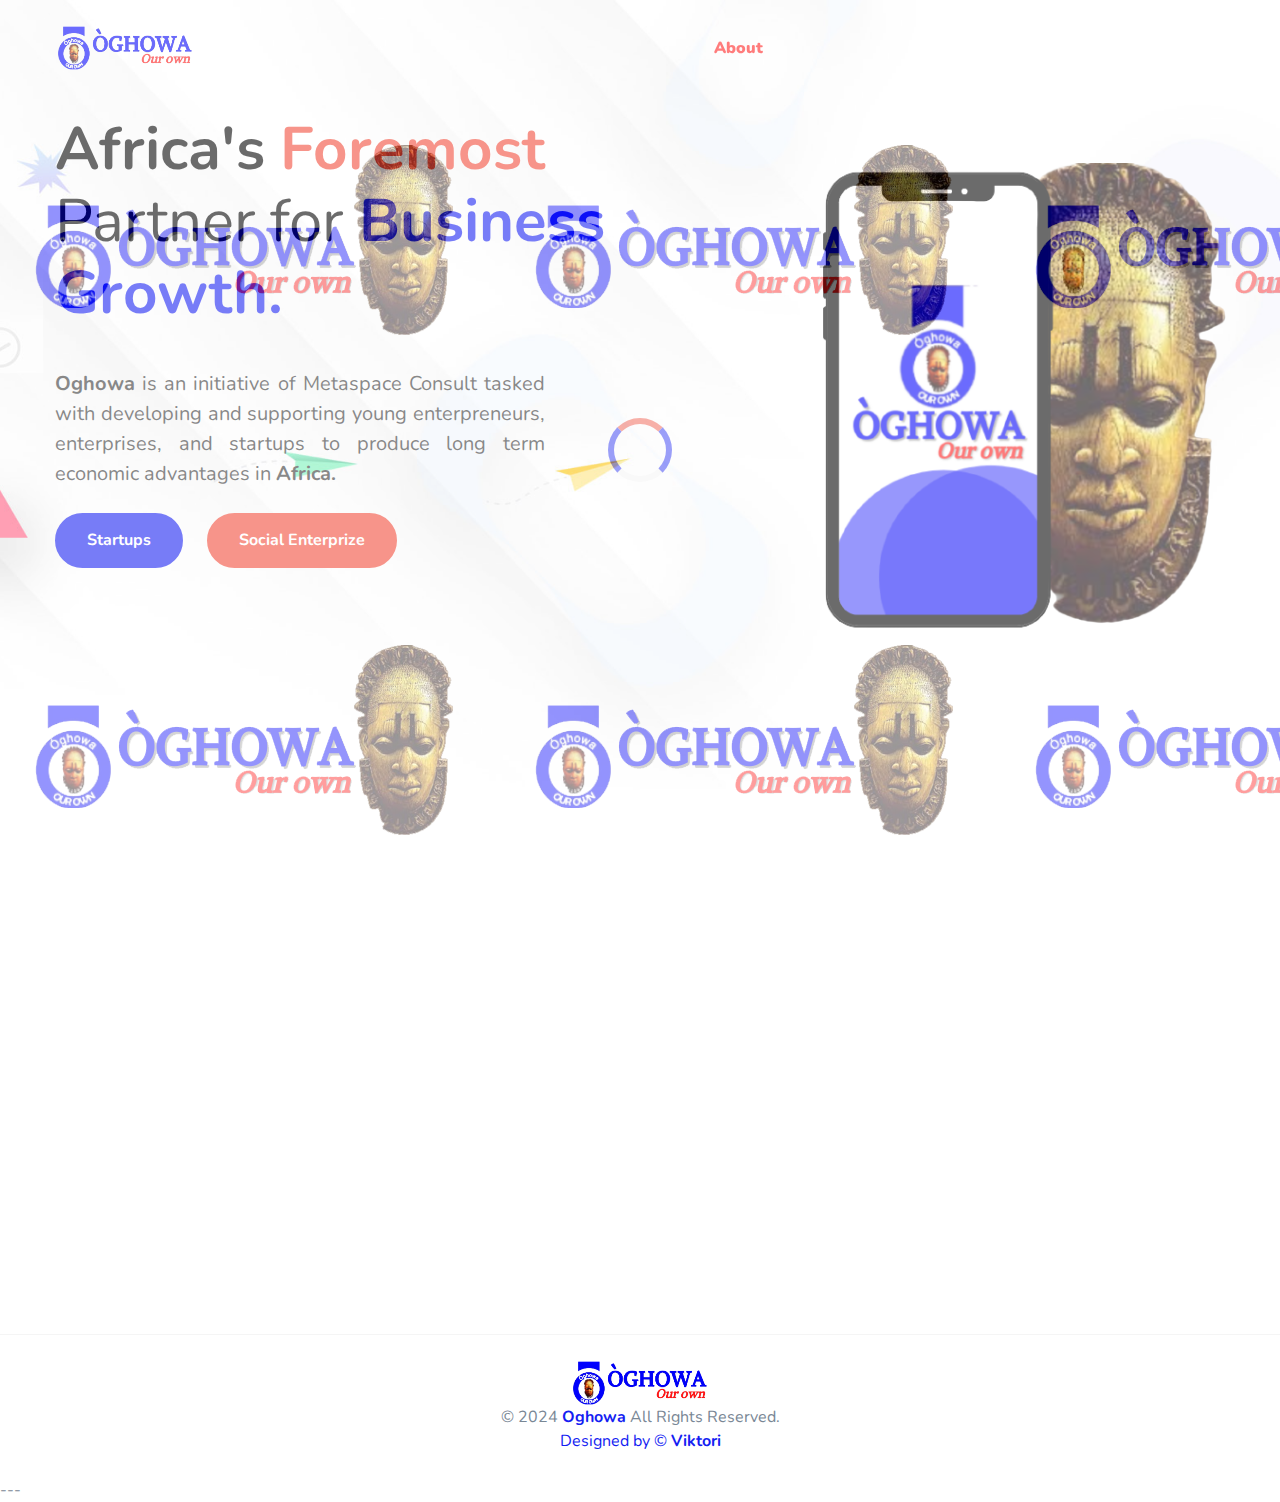
<file: Project Oghowa/index.html>
<!doctype html>
<html class="no-js" lang="en">

<head>
    <meta charset="utf-8">
    
    <!--====== Title ======-->
    <title>OGHOWA - Social Enterprize Company| Welcome Page </title>
    
    <meta name="description" content="">
    <meta name="viewport" content="width=device-width, initial-scale=1">

    <!--====== Favicon Icon ======-->
    <link rel="shortcut icon" href="assets/images/favicon.png" type="image/png">
        
    <!--====== Slick CSS ======-->
    <link rel="stylesheet" href="assets/css/slick.css">
        
    <!--====== Font Awesome CSS ======-->
    <link rel="stylesheet" href="assets/css/font-awesome.min.css">
        
    <!--====== Line Icons CSS ======-->
    <link rel="stylesheet" href="assets/css/LineIcons.css">
        
    <!--====== Animate CSS ======-->
    <link rel="stylesheet" href="assets/css/animate.css">
        
    <!--====== Bootstrap CSS ======-->
    <link rel="stylesheet" href="assets/css/bootstrap.min.css">
    
    <!--====== Default CSS ======-->
    <link rel="stylesheet" href="assets/css/default.css">
    
    <!--====== Style CSS ======-->
    <link rel="stylesheet" href="assets/css/style.css">
    
</head>

<body>
    <!--[if IE]>
    <p class="browserupgrade">You are using an <strong>outdated</strong> browser. Please <a href="https://browsehappy.com/">upgrade your browser</a> to improve your experience and security.</p>
  <![endif]-->
   
   
    <!--====== PRELOADER PART START ======-->

    <div class="preloader">
        <div class="loader">
            <div class="ytp-spinner">
                <div class="ytp-spinner-container">
                    <div class="ytp-spinner-rotator">
                        <div class="ytp-spinner-left">
                            <div class="ytp-spinner-circle"></div>
                        </div>
                        <div class="ytp-spinner-right">
                            <div class="ytp-spinner-circle"></div>
                        </div>
                    </div>
                </div>
            </div>
        </div>
    </div>

    <!--====== PRELOADER PART ENDS ======-->
    
    <!--====== HEADER PART START ======-->
    
    <header class="header-area">
        <div class="navbar-area headroom">
            <div class="container">
                <div class="row">
                    <div class="col-lg-12">
                        <nav class="navbar navbar-expand-lg">
                            <a class="navbar-brand" href="index.html">
                                <img src="assets/images/logo.png" alt="Logo">
                            </a>
                            <button class="navbar-toggler" type="button" data-toggle="collapse" data-target="#navbarSupportedContent" aria-controls="navbarSupportedContent" aria-expanded="false" aria-label="Toggle navigation">
                                <span class="toggler-icon"></span>
                                <span class="toggler-icon"></span>
                                <span class="toggler-icon"></span>
                            </button>

                            <div class="collapse navbar-collapse sub-menu-bar" id="navbarSupportedContent">
                                <ul id="nav" class="navbar-nav m-auto">
                                    <li class="nav-item active">
                                    </li>
                                    <li class="nav-item">
                                        <a href="home/about.html">About </a>
                                    </li>
                                </ul>
                            </div> <!-- navbar collapse -->
                        
                            <div class="navbar-btn d-none d-sm-inline-block">
                                
                            </div>
                        </nav> <!-- navbar -->
                    </div>
                </div> <!-- row -->
            </div> <!-- container -->
        </div> <!-- navbar area -->
        
        <div id="home" class="header-hero bg_cover d-lg-flex align-items-center" style="background-image: url(assets/images/header-hero.jpg)">
            <div class="container">
                <div class="row">
                    <div class="col-lg-7">
                        <div class="header-hero-content">
                            <h1 class="hero-title wow fadeInUp" data-wow-duration="1s" data-wow-delay="0.2s"><b>Africa's</b> <b><span>Foremost</span></b> Partner for<span2><b> Business Growth.</b></span2></h1>
                            <p class="text wow fadeInUp" data-wow-duration="1s" data-wow-delay="0.5s"><b>Oghowa</b> is an initiative of Metaspace Consult tasked with developing and supporting young enterpreneurs, enterprises, and startups to produce long term economic advantages in<b> Africa.</b></p>
                            <div><br><a href="home/home.html" class="main-btn">Startups</a>&nbsp;&nbsp;&nbsp;&nbsp;&nbsp;&nbsp;<a href="home/cs.html" class="main-btn-2">Social Enterprize</a></div>
                            <div class="header-singup wow fadeInUp" data-wow-duration="1s" data-wow-delay="0.8s">                                
                            </div>
                        </div> <!-- header hero content -->
                    </div>
                </div> <!-- row -->
            </div> <!-- container -->
            <div class="header-hero-image d-flex align-items-center wow fadeInRightBig" data-wow-duration="1s" data-wow-delay="1.1s">
                <div class="image">
                    <img src="assets/images/hero-image.png" alt="Hero Image">
                </div>
            </div> <!-- header hero image -->
        </div> <!-- header hero -->
    </header>
    <div>
            <br>
            <br>
     <script src="https://apps.elfsight.com/p/platform.js" defer></script>
<div class="elfsight-app-98e7e3db-51be-4839-82a4-f0b3a0cd7fc8"></div>
        </div>
    <!--====== HEADER PART ENDS ======-->
    <!--====== CONTACT PART START ======-->

    <section id="contact" class="contact-area pt-120 pb-120">
        <div class="container">
            <div class="row justify-content-center">
                <div class="col-lg-4">
                    <div class="section-title text-center pb-20 wow fadeInUp" data-wow-duration="1s" data-wow-delay="0.3s">
                        <h6 class="sub-title">Our Contact</h6>
                        <h4 class="title">Get In <span>Touch.</span></h4>
                    </div> <!-- section title -->
                </div>
            </div> <!-- row -->
            <div class="contact-info pt-30">
                <div class="row">
                    <div class="col-lg-4 col-md-6">
                        <div class="single-contact-info contact-color-1 mt-30 d-flex  wow fadeInUp" data-wow-duration="1s" data-wow-delay="0.3s">
                            <div class="contact-info-icon">
                                <i class="lni-map-marker"></i>
                            </div>
                            <div class="contact-info-content media-body">
                                <p class="text"><a><b>Address</b></a><br>40B, Eweka Street, Between M.M. Way and Upper Sokponba Road, Benin City, Edo State, Nigeria.</p>
                            </div>
                        </div> <!-- single contact info -->
                    </div>
                    <div class="col-lg-4 col-md-6">
                        <div class="single-contact-info contact-color-2 mt-30 d-flex  wow fadeInUp" data-wow-duration="1s" data-wow-delay="0.6s">
                            <div class="contact-info-icon">
                                <i class="lni-envelope"></i>
                            </div>
                            <div class="contact-info-content media-body">
                                <p class="text"><a><b>Email</b></a><br>oghowa@Metaspaceconsult.com</p>
                                </div>
                        </div> <!-- single contact info -->
                    </div>
                        </div> <!-- single contact info -->
                    </div>
                </div> <!-- row -->
            </div> <!-- contact info -->
             <!-- row -->
        </div> <!-- container -->
    </section>

    <!--====== CONTACT PART ENDS ======-->
    
   
            <div class="footer-copyright text-center">
                <img src="assets/images/logo.png">
                <p class="text">© 2024 <a href="https://oghowa.com" rel="nofollow"><b>Oghowa</b></a> All Rights Reserved.
                <br> <a text-align="center"> Designed by <span> © <b>Viktori</b></span></a></p>
            </div>
        </div> <!-- container -->
    </footer>
    
    <!--====== FOOTER PART ENDS ======-->
    
    <!--====== BACK TOP TOP PART START ======-->

    <a href="#" class="back-to-top"><i class="lni-chevron-up"></i></a>

    <!--====== BACK TOP TOP PART ENDS ======-->   
    
    <!--====== PART START ======-->
    ---
<!--
    <section class="">
        <div class="container">
            <div class="row">
                <div class="col-lg-">
                    
                </div>
            </div>
        </div>
    </section>
-->
    
    <!--====== PART ENDS ======-->

    <!-- row -->


    <!--====== Jquery js ======-->
    <script src="assets/js/vendor/jquery-1.12.4.min.js"></script>
    <script src="assets/js/vendor/modernizr-3.7.1.min.js"></script>
    
    <!--====== Bootstrap js ======-->
    <script src="assets/js/popper.min.js"></script>
    <script src="assets/js/bootstrap.min.js"></script>
    
    <!--====== Plugins js ======-->
    <script src="assets/js/plugins.js"></script>
    
    <!--====== Slick js ======-->
    <script src="assets/js/slick.min.js"></script>
    
    
    <!--====== Counter Up js ======-->
    <script src="assets/js/waypoints.min.js"></script>
    <script src="assets/js/jquery.counterup.min.js"></script>
    
    
    <!--====== Appear js ======-->
    <script src="assets/js/jquery.appear.min.js"></script>
    
    <!--====== WOW js ======-->
    <script src="assets/js/wow.min.js"></script>
    
    <!--====== Headroom js ======-->
    <script src="assets/js/headroom.min.js"></script>
    
    <!--====== Jquery Nav js ======-->
    <script src="assets/js/jquery.nav.js"></script>
    
    <!--====== Scroll It js ======-->
    <script src="assets/js/scrollIt.min.js"></script>
    
    <!--====== Main js ======-->
    <script src="assets/js/main.js"></script>
    
</body>

</html>
</file>
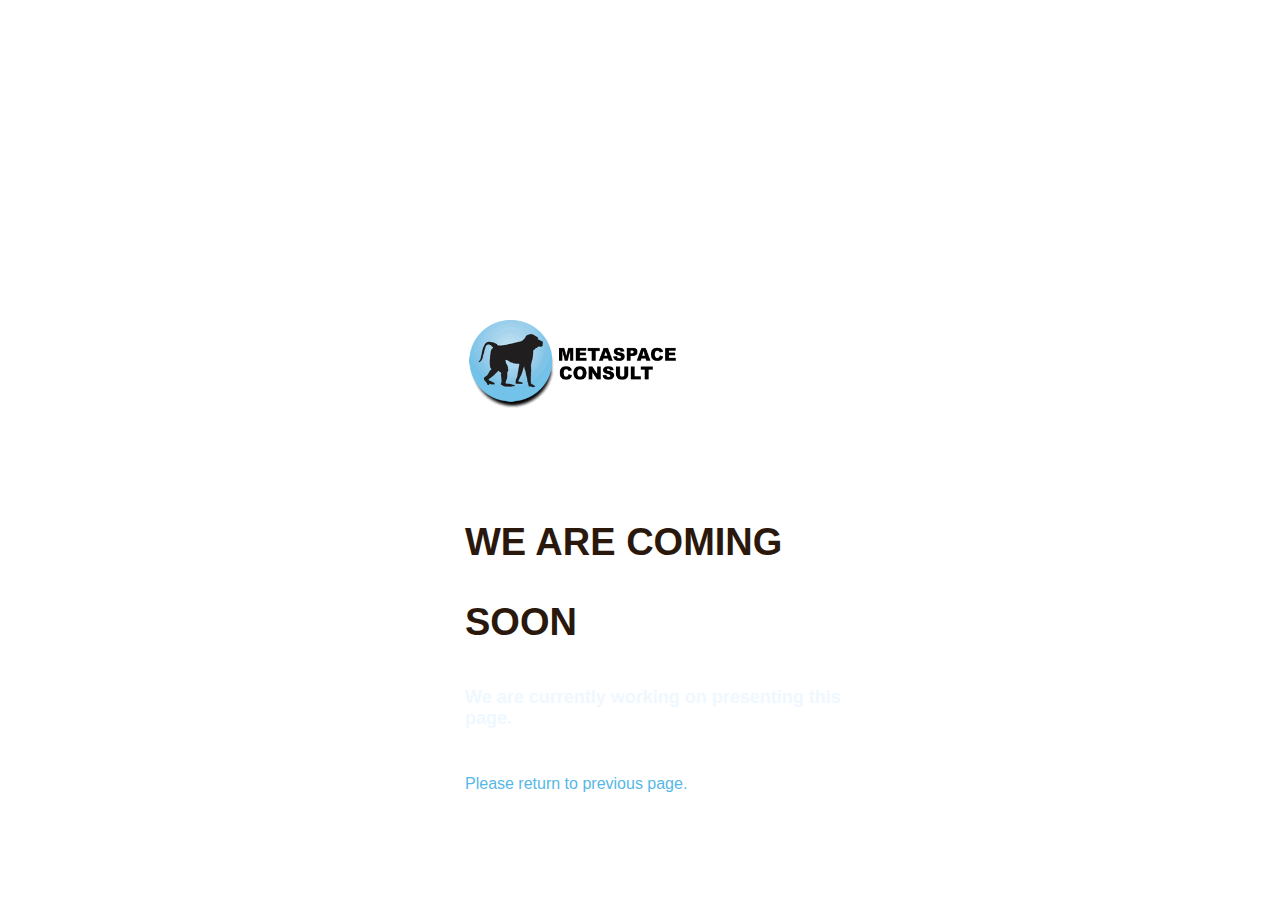
<file: cs.html>
<!DOCTYPE html>
<html lang="en">

<head>
  <meta charset="utf-8">
  <meta content="width=device-width, initial-scale=1.0" name="viewport">

  <title>Metaspace Ecommerce - | Coming Soon</title>

     <link href="/images/logoimage.png" rel="icon">
  <link href="assets/img/apple-touch-icon.png" rel="Oghowa-icon">
  <link href="./Project Oghowa/home/assets/css/main.css" rel="stylesheet">
<div class="wrapper">
  <div class="cs-wrapper">
    
   <a href="index.html"><img src="./images/MetaSpace coming soon.png" alt="logo" width="250px"></a>
    <h1>We are Coming Soon</h1>
    
      <h2> We are currently working on presenting this page.</h2>
    </style>
      <a href="index.html">Please return to previous page.</a>
  </div>
</div>
    </head>
</html>
</file>
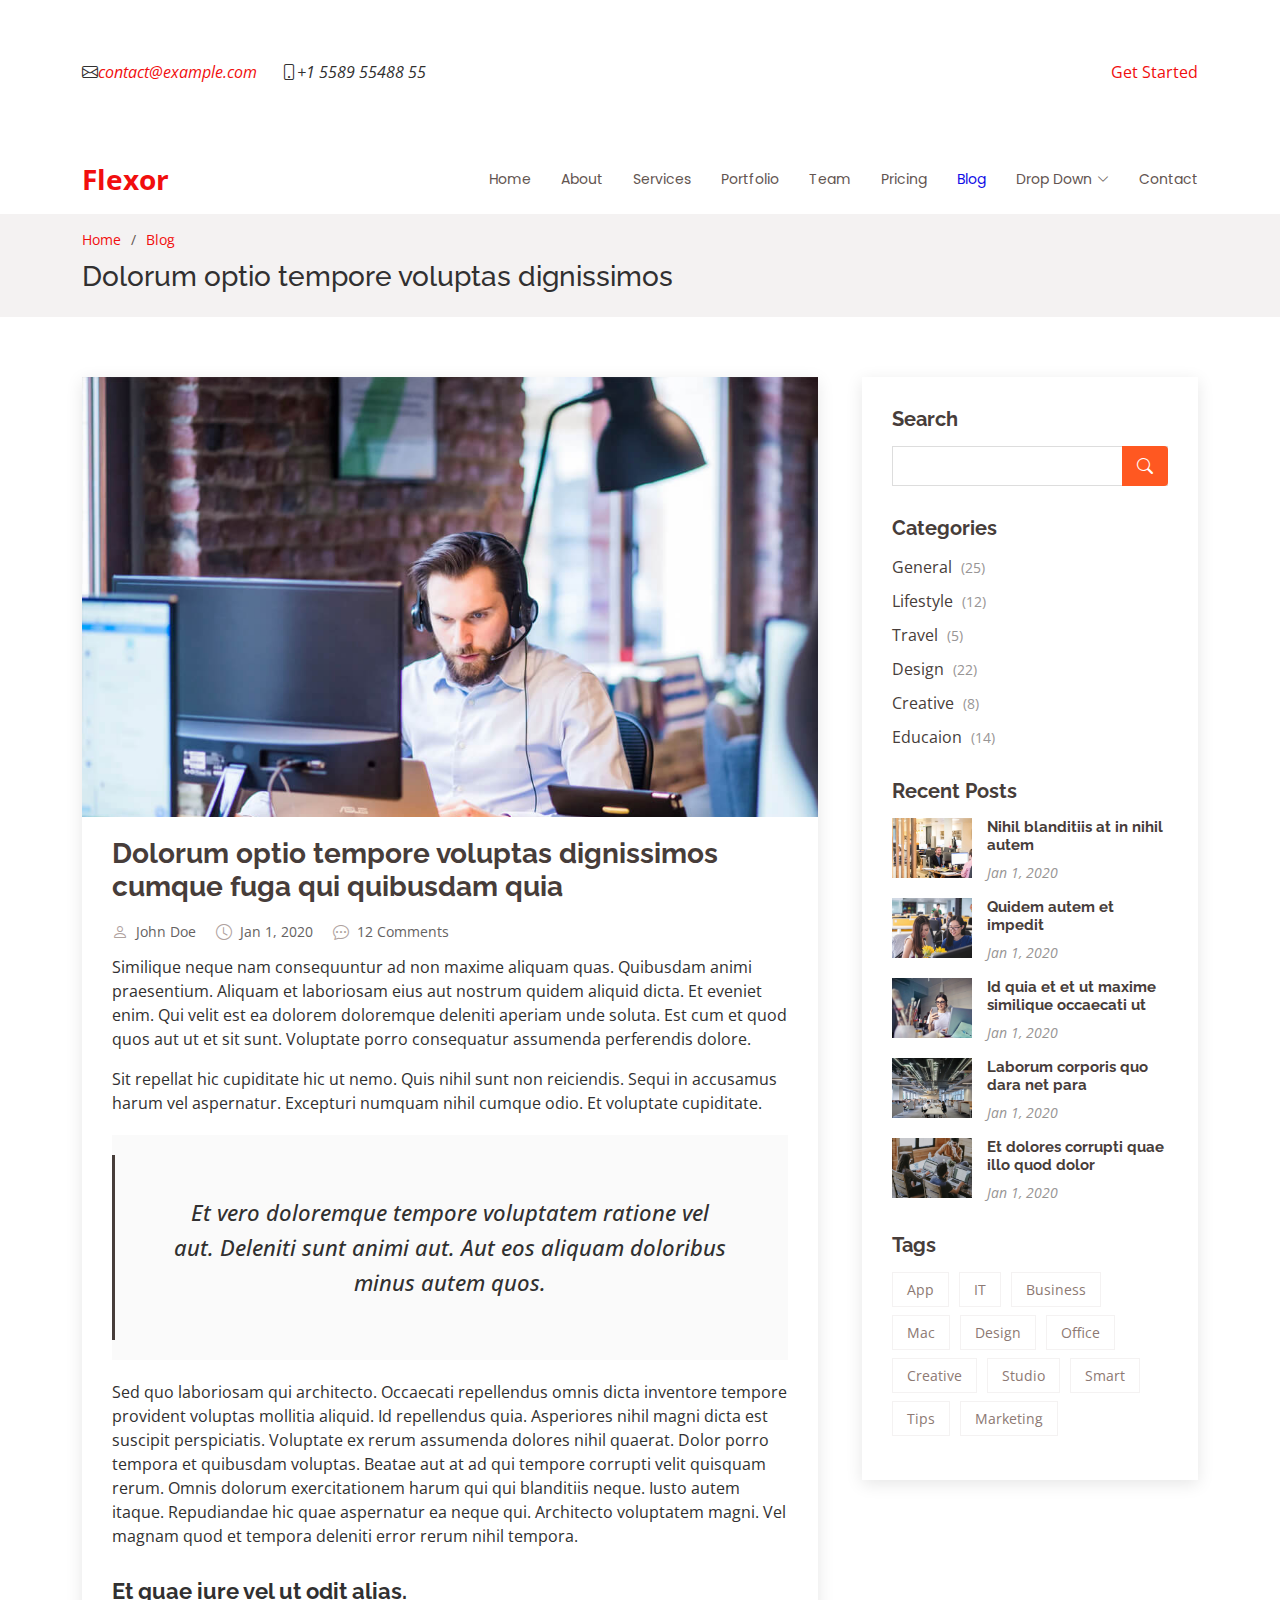
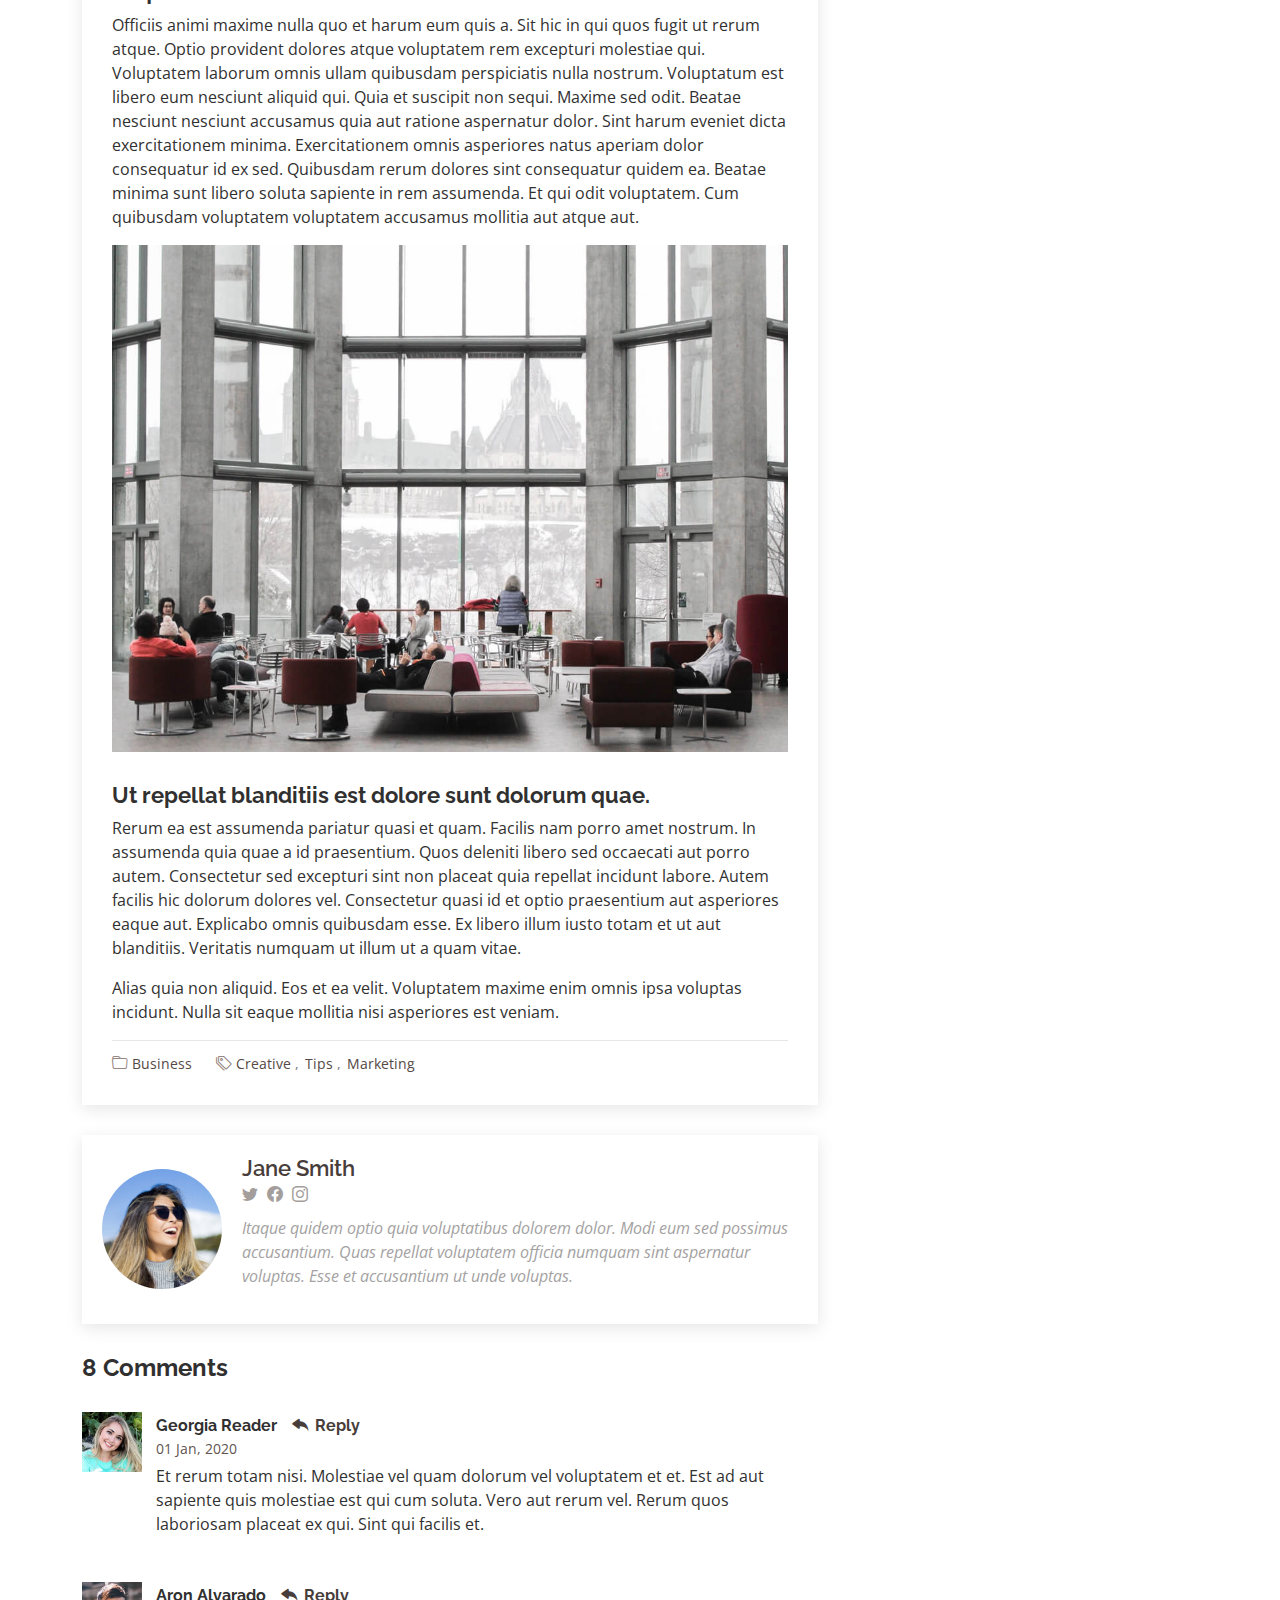
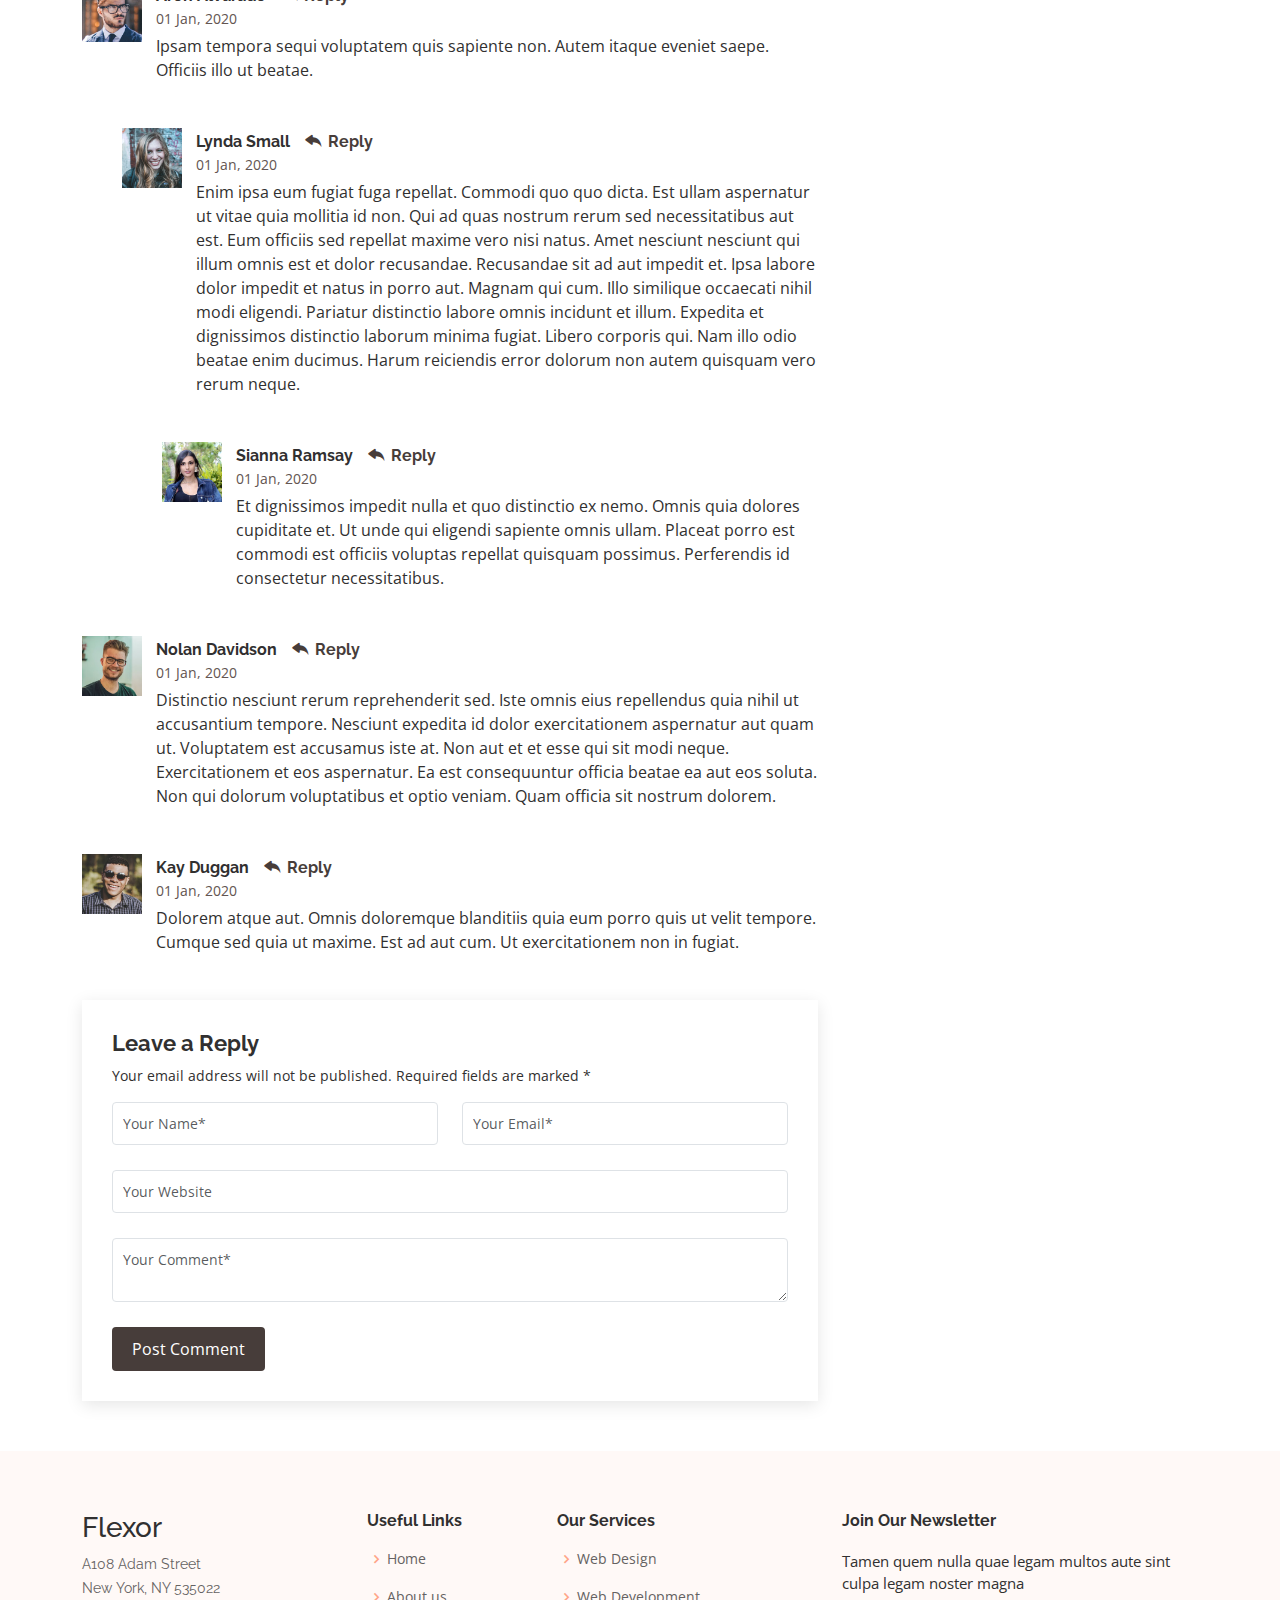
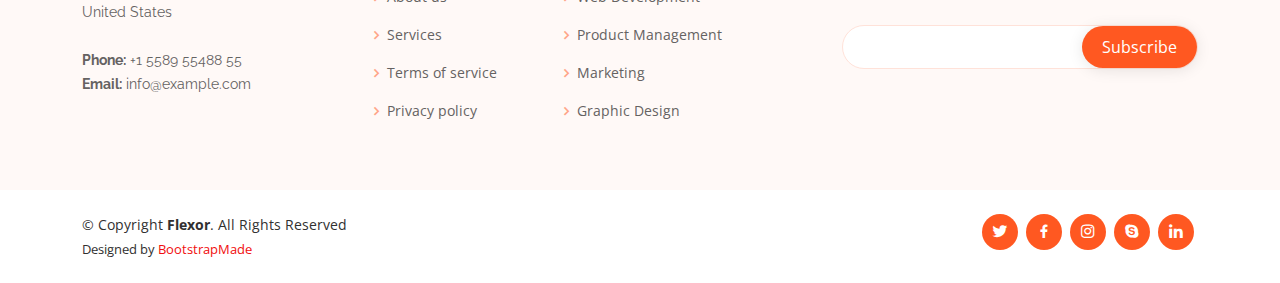
<file: MetaGen/blog-single.html>
<!DOCTYPE html>
<html lang="en">

<head>
  <meta charset="utf-8">
  <meta content="width=device-width, initial-scale=1.0" name="viewport">

  <title>Blog Single - Flexor Bootstrap Template</title>
  <meta content="" name="description">
  <meta content="" name="keywords">

  <!-- Favicons -->
  <link href="assets/img/favicon.png" rel="icon">
  <link href="assets/img/apple-touch-icon.png" rel="apple-touch-icon">

  <!-- Google Fonts -->
  <link href="https://fonts.googleapis.com/css?family=Open+Sans:300,300i,400,400i,600,600i,700,700i|Raleway:300,300i,400,400i,500,500i,600,600i,700,700i|Poppins:300,300i,400,400i,500,500i,600,600i,700,700i" rel="stylesheet">

  <!-- Vendor CSS Files -->
  <link href="assets/vendor/aos/aos.css" rel="stylesheet">
  <link href="assets/vendor/bootstrap/css/bootstrap.min.css" rel="stylesheet">
  <link href="assets/vendor/bootstrap-icons/bootstrap-icons.css" rel="stylesheet">
  <link href="assets/vendor/boxicons/css/boxicons.min.css" rel="stylesheet">
  <link href="assets/vendor/glightbox/css/glightbox.min.css" rel="stylesheet">
  <link href="assets/vendor/swiper/swiper-bundle.min.css" rel="stylesheet">

  <!-- Template Main CSS File -->
  <link href="assets/css/style.css" rel="stylesheet">

  <!-- =======================================================
  * Template Name: Flexor
  * Updated: May 30 2023 with Bootstrap v5.3.0
  * Template URL: https://bootstrapmade.com/flexor-free-multipurpose-bootstrap-template/
  * Author: BootstrapMade.com
  * License: https://bootstrapmade.com/license/
  ======================================================== -->
</head>

<body>

  <!-- ======= Top Bar ======= -->
  <section id="topbar" class="d-flex align-items-center">
    <div class="container d-flex justify-content-center justify-content-md-between">
      <div class="contact-info d-flex align-items-center">
        <i class="bi bi-envelope d-flex align-items-center"><a href="mailto:contact@example.com">contact@example.com</a></i>
        <i class="bi bi-phone d-flex align-items-center ms-4"><span>+1 5589 55488 55</span></i>
      </div>

      <div class="cta d-none d-md-flex align-items-center">
        <a href="#about" class="scrollto">Get Started</a>
      </div>
    </div>
  </section>

  <!-- ======= Header ======= -->
  <header id="header" class="d-flex align-items-center">
    <div class="container d-flex align-items-center justify-content-between">

      <div class="logo">
        <h1><a href="index.html">Flexor</a></h1>
        <!-- Uncomment below if you prefer to use an image logo -->
        <!-- <a href="index.html"><img src="assets/img/logo.png" alt="" class="img-fluid"></a>-->
      </div>

      <nav id="navbar" class="navbar">
        <ul>
          <li><a class="nav-link scrollto " href="#hero">Home</a></li>
          <li><a class="nav-link scrollto" href="#about">About</a></li>
          <li><a class="nav-link scrollto" href="#services">Services</a></li>
          <li><a class="nav-link scrollto " href="#portfolio">Portfolio</a></li>
          <li><a class="nav-link scrollto" href="#team">Team</a></li>
          <li><a class="nav-link scrollto" href="#pricing">Pricing</a></li>
          <li><a class="active" href="blog.html">Blog</a></li>
          <li class="dropdown"><a href="#"><span>Drop Down</span> <i class="bi bi-chevron-down"></i></a>
            <ul>
              <li><a href="#">Drop Down 1</a></li>
              <li class="dropdown"><a href="#"><span>Deep Drop Down</span> <i class="bi bi-chevron-right"></i></a>
                <ul>
                  <li><a href="#">Deep Drop Down 1</a></li>
                  <li><a href="#">Deep Drop Down 2</a></li>
                  <li><a href="#">Deep Drop Down 3</a></li>
                  <li><a href="#">Deep Drop Down 4</a></li>
                  <li><a href="#">Deep Drop Down 5</a></li>
                </ul>
              </li>
              <li><a href="#">Drop Down 2</a></li>
              <li><a href="#">Drop Down 3</a></li>
              <li><a href="#">Drop Down 4</a></li>
            </ul>
          </li>
          <li><a class="nav-link scrollto" href="#contact">Contact</a></li>
        </ul>
        <i class="bi bi-list mobile-nav-toggle"></i>
      </nav><!-- .navbar -->

    </div>
  </header><!-- End Header -->

  <main id="main">

    <!-- ======= Breadcrumbs ======= -->
    <section id="breadcrumbs" class="breadcrumbs">
      <div class="container">
        <ol>
          <li><a href="index.html">Home</a></li>
          <li><a href="blog.html">Blog</a></li>
        </ol>
        <h2>Dolorum optio tempore voluptas dignissimos</h2>
      </div>
    </section><!-- End Breadcrumbs -->

    <!-- ======= Blog Single Section ======= -->
    <section id="blog" class="blog">
      <div class="container" data-aos="fade-up">

        <div class="row">

          <div class="col-lg-8 entries">

            <article class="entry entry-single">

              <div class="entry-img">
                <img src="assets/img/blog/blog-1.jpg" alt="" class="img-fluid">
              </div>

              <h2 class="entry-title">
                <a href="blog-single.html">Dolorum optio tempore voluptas dignissimos cumque fuga qui quibusdam quia</a>
              </h2>

              <div class="entry-meta">
                <ul>
                  <li class="d-flex align-items-center"><i class="bi bi-person"></i> <a href="blog-single.html">John Doe</a></li>
                  <li class="d-flex align-items-center"><i class="bi bi-clock"></i> <a href="blog-single.html"><time datetime="2020-01-01">Jan 1, 2020</time></a></li>
                  <li class="d-flex align-items-center"><i class="bi bi-chat-dots"></i> <a href="blog-single.html">12 Comments</a></li>
                </ul>
              </div>

              <div class="entry-content">
                <p>
                  Similique neque nam consequuntur ad non maxime aliquam quas. Quibusdam animi praesentium. Aliquam et laboriosam eius aut nostrum quidem aliquid dicta.
                  Et eveniet enim. Qui velit est ea dolorem doloremque deleniti aperiam unde soluta. Est cum et quod quos aut ut et sit sunt. Voluptate porro consequatur assumenda perferendis dolore.
                </p>

                <p>
                  Sit repellat hic cupiditate hic ut nemo. Quis nihil sunt non reiciendis. Sequi in accusamus harum vel aspernatur. Excepturi numquam nihil cumque odio. Et voluptate cupiditate.
                </p>

                <blockquote>
                  <p>
                    Et vero doloremque tempore voluptatem ratione vel aut. Deleniti sunt animi aut. Aut eos aliquam doloribus minus autem quos.
                  </p>
                </blockquote>

                <p>
                  Sed quo laboriosam qui architecto. Occaecati repellendus omnis dicta inventore tempore provident voluptas mollitia aliquid. Id repellendus quia. Asperiores nihil magni dicta est suscipit perspiciatis. Voluptate ex rerum assumenda dolores nihil quaerat.
                  Dolor porro tempora et quibusdam voluptas. Beatae aut at ad qui tempore corrupti velit quisquam rerum. Omnis dolorum exercitationem harum qui qui blanditiis neque.
                  Iusto autem itaque. Repudiandae hic quae aspernatur ea neque qui. Architecto voluptatem magni. Vel magnam quod et tempora deleniti error rerum nihil tempora.
                </p>

                <h3>Et quae iure vel ut odit alias.</h3>
                <p>
                  Officiis animi maxime nulla quo et harum eum quis a. Sit hic in qui quos fugit ut rerum atque. Optio provident dolores atque voluptatem rem excepturi molestiae qui. Voluptatem laborum omnis ullam quibusdam perspiciatis nulla nostrum. Voluptatum est libero eum nesciunt aliquid qui.
                  Quia et suscipit non sequi. Maxime sed odit. Beatae nesciunt nesciunt accusamus quia aut ratione aspernatur dolor. Sint harum eveniet dicta exercitationem minima. Exercitationem omnis asperiores natus aperiam dolor consequatur id ex sed. Quibusdam rerum dolores sint consequatur quidem ea.
                  Beatae minima sunt libero soluta sapiente in rem assumenda. Et qui odit voluptatem. Cum quibusdam voluptatem voluptatem accusamus mollitia aut atque aut.
                </p>
                <img src="assets/img/blog/blog-inside-post.jpg" class="img-fluid" alt="">

                <h3>Ut repellat blanditiis est dolore sunt dolorum quae.</h3>
                <p>
                  Rerum ea est assumenda pariatur quasi et quam. Facilis nam porro amet nostrum. In assumenda quia quae a id praesentium. Quos deleniti libero sed occaecati aut porro autem. Consectetur sed excepturi sint non placeat quia repellat incidunt labore. Autem facilis hic dolorum dolores vel.
                  Consectetur quasi id et optio praesentium aut asperiores eaque aut. Explicabo omnis quibusdam esse. Ex libero illum iusto totam et ut aut blanditiis. Veritatis numquam ut illum ut a quam vitae.
                </p>
                <p>
                  Alias quia non aliquid. Eos et ea velit. Voluptatem maxime enim omnis ipsa voluptas incidunt. Nulla sit eaque mollitia nisi asperiores est veniam.
                </p>

              </div>

              <div class="entry-footer">
                <i class="bi bi-folder"></i>
                <ul class="cats">
                  <li><a href="#">Business</a></li>
                </ul>

                <i class="bi bi-tags"></i>
                <ul class="tags">
                  <li><a href="#">Creative</a></li>
                  <li><a href="#">Tips</a></li>
                  <li><a href="#">Marketing</a></li>
                </ul>
              </div>

            </article><!-- End blog entry -->

            <div class="blog-author d-flex align-items-center">
              <img src="assets/img/blog/blog-author.jpg" class="rounded-circle float-left" alt="">
              <div>
                <h4>Jane Smith</h4>
                <div class="social-links">
                  <a href="https://twitters.com/#"><i class="bi bi-twitter"></i></a>
                  <a href="https://facebook.com/#"><i class="bi bi-facebook"></i></a>
                  <a href="https://instagram.com/#"><i class="biu bi-instagram"></i></a>
                </div>
                <p>
                  Itaque quidem optio quia voluptatibus dolorem dolor. Modi eum sed possimus accusantium. Quas repellat voluptatem officia numquam sint aspernatur voluptas. Esse et accusantium ut unde voluptas.
                </p>
              </div>
            </div><!-- End blog author bio -->

            <div class="blog-comments">

              <h4 class="comments-count">8 Comments</h4>

              <div id="comment-1" class="comment">
                <div class="d-flex">
                  <div class="comment-img"><img src="assets/img/blog/comments-1.jpg" alt=""></div>
                  <div>
                    <h5><a href="">Georgia Reader</a> <a href="#" class="reply"><i class="bi bi-reply-fill"></i> Reply</a></h5>
                    <time datetime="2020-01-01">01 Jan, 2020</time>
                    <p>
                      Et rerum totam nisi. Molestiae vel quam dolorum vel voluptatem et et. Est ad aut sapiente quis molestiae est qui cum soluta.
                      Vero aut rerum vel. Rerum quos laboriosam placeat ex qui. Sint qui facilis et.
                    </p>
                  </div>
                </div>
              </div><!-- End comment #1 -->

              <div id="comment-2" class="comment">
                <div class="d-flex">
                  <div class="comment-img"><img src="assets/img/blog/comments-2.jpg" alt=""></div>
                  <div>
                    <h5><a href="">Aron Alvarado</a> <a href="#" class="reply"><i class="bi bi-reply-fill"></i> Reply</a></h5>
                    <time datetime="2020-01-01">01 Jan, 2020</time>
                    <p>
                      Ipsam tempora sequi voluptatem quis sapiente non. Autem itaque eveniet saepe. Officiis illo ut beatae.
                    </p>
                  </div>
                </div>

                <div id="comment-reply-1" class="comment comment-reply">
                  <div class="d-flex">
                    <div class="comment-img"><img src="assets/img/blog/comments-3.jpg" alt=""></div>
                    <div>
                      <h5><a href="">Lynda Small</a> <a href="#" class="reply"><i class="bi bi-reply-fill"></i> Reply</a></h5>
                      <time datetime="2020-01-01">01 Jan, 2020</time>
                      <p>
                        Enim ipsa eum fugiat fuga repellat. Commodi quo quo dicta. Est ullam aspernatur ut vitae quia mollitia id non. Qui ad quas nostrum rerum sed necessitatibus aut est. Eum officiis sed repellat maxime vero nisi natus. Amet nesciunt nesciunt qui illum omnis est et dolor recusandae.

                        Recusandae sit ad aut impedit et. Ipsa labore dolor impedit et natus in porro aut. Magnam qui cum. Illo similique occaecati nihil modi eligendi. Pariatur distinctio labore omnis incidunt et illum. Expedita et dignissimos distinctio laborum minima fugiat.

                        Libero corporis qui. Nam illo odio beatae enim ducimus. Harum reiciendis error dolorum non autem quisquam vero rerum neque.
                      </p>
                    </div>
                  </div>

                  <div id="comment-reply-2" class="comment comment-reply">
                    <div class="d-flex">
                      <div class="comment-img"><img src="assets/img/blog/comments-4.jpg" alt=""></div>
                      <div>
                        <h5><a href="">Sianna Ramsay</a> <a href="#" class="reply"><i class="bi bi-reply-fill"></i> Reply</a></h5>
                        <time datetime="2020-01-01">01 Jan, 2020</time>
                        <p>
                          Et dignissimos impedit nulla et quo distinctio ex nemo. Omnis quia dolores cupiditate et. Ut unde qui eligendi sapiente omnis ullam. Placeat porro est commodi est officiis voluptas repellat quisquam possimus. Perferendis id consectetur necessitatibus.
                        </p>
                      </div>
                    </div>

                  </div><!-- End comment reply #2-->

                </div><!-- End comment reply #1-->

              </div><!-- End comment #2-->

              <div id="comment-3" class="comment">
                <div class="d-flex">
                  <div class="comment-img"><img src="assets/img/blog/comments-5.jpg" alt=""></div>
                  <div>
                    <h5><a href="">Nolan Davidson</a> <a href="#" class="reply"><i class="bi bi-reply-fill"></i> Reply</a></h5>
                    <time datetime="2020-01-01">01 Jan, 2020</time>
                    <p>
                      Distinctio nesciunt rerum reprehenderit sed. Iste omnis eius repellendus quia nihil ut accusantium tempore. Nesciunt expedita id dolor exercitationem aspernatur aut quam ut. Voluptatem est accusamus iste at.
                      Non aut et et esse qui sit modi neque. Exercitationem et eos aspernatur. Ea est consequuntur officia beatae ea aut eos soluta. Non qui dolorum voluptatibus et optio veniam. Quam officia sit nostrum dolorem.
                    </p>
                  </div>
                </div>

              </div><!-- End comment #3 -->

              <div id="comment-4" class="comment">
                <div class="d-flex">
                  <div class="comment-img"><img src="assets/img/blog/comments-6.jpg" alt=""></div>
                  <div>
                    <h5><a href="">Kay Duggan</a> <a href="#" class="reply"><i class="bi bi-reply-fill"></i> Reply</a></h5>
                    <time datetime="2020-01-01">01 Jan, 2020</time>
                    <p>
                      Dolorem atque aut. Omnis doloremque blanditiis quia eum porro quis ut velit tempore. Cumque sed quia ut maxime. Est ad aut cum. Ut exercitationem non in fugiat.
                    </p>
                  </div>
                </div>

              </div><!-- End comment #4 -->

              <div class="reply-form">
                <h4>Leave a Reply</h4>
                <p>Your email address will not be published. Required fields are marked * </p>
                <form action="">
                  <div class="row">
                    <div class="col-md-6 form-group">
                      <input name="name" type="text" class="form-control" placeholder="Your Name*">
                    </div>
                    <div class="col-md-6 form-group">
                      <input name="email" type="text" class="form-control" placeholder="Your Email*">
                    </div>
                  </div>
                  <div class="row">
                    <div class="col form-group">
                      <input name="website" type="text" class="form-control" placeholder="Your Website">
                    </div>
                  </div>
                  <div class="row">
                    <div class="col form-group">
                      <textarea name="comment" class="form-control" placeholder="Your Comment*"></textarea>
                    </div>
                  </div>
                  <button type="submit" class="btn btn-primary">Post Comment</button>

                </form>

              </div>

            </div><!-- End blog comments -->

          </div><!-- End blog entries list -->

          <div class="col-lg-4">

            <div class="sidebar">

              <h3 class="sidebar-title">Search</h3>
              <div class="sidebar-item search-form">
                <form action="">
                  <input type="text">
                  <button type="submit"><i class="bi bi-search"></i></button>
                </form>
              </div><!-- End sidebar search formn-->

              <h3 class="sidebar-title">Categories</h3>
              <div class="sidebar-item categories">
                <ul>
                  <li><a href="#">General <span>(25)</span></a></li>
                  <li><a href="#">Lifestyle <span>(12)</span></a></li>
                  <li><a href="#">Travel <span>(5)</span></a></li>
                  <li><a href="#">Design <span>(22)</span></a></li>
                  <li><a href="#">Creative <span>(8)</span></a></li>
                  <li><a href="#">Educaion <span>(14)</span></a></li>
                </ul>
              </div><!-- End sidebar categories-->

              <h3 class="sidebar-title">Recent Posts</h3>
              <div class="sidebar-item recent-posts">
                <div class="post-item clearfix">
                  <img src="assets/img/blog/blog-recent-1.jpg" alt="">
                  <h4><a href="blog-single.html">Nihil blanditiis at in nihil autem</a></h4>
                  <time datetime="2020-01-01">Jan 1, 2020</time>
                </div>

                <div class="post-item clearfix">
                  <img src="assets/img/blog/blog-recent-2.jpg" alt="">
                  <h4><a href="blog-single.html">Quidem autem et impedit</a></h4>
                  <time datetime="2020-01-01">Jan 1, 2020</time>
                </div>

                <div class="post-item clearfix">
                  <img src="assets/img/blog/blog-recent-3.jpg" alt="">
                  <h4><a href="blog-single.html">Id quia et et ut maxime similique occaecati ut</a></h4>
                  <time datetime="2020-01-01">Jan 1, 2020</time>
                </div>

                <div class="post-item clearfix">
                  <img src="assets/img/blog/blog-recent-4.jpg" alt="">
                  <h4><a href="blog-single.html">Laborum corporis quo dara net para</a></h4>
                  <time datetime="2020-01-01">Jan 1, 2020</time>
                </div>

                <div class="post-item clearfix">
                  <img src="assets/img/blog/blog-recent-5.jpg" alt="">
                  <h4><a href="blog-single.html">Et dolores corrupti quae illo quod dolor</a></h4>
                  <time datetime="2020-01-01">Jan 1, 2020</time>
                </div>

              </div><!-- End sidebar recent posts-->

              <h3 class="sidebar-title">Tags</h3>
              <div class="sidebar-item tags">
                <ul>
                  <li><a href="#">App</a></li>
                  <li><a href="#">IT</a></li>
                  <li><a href="#">Business</a></li>
                  <li><a href="#">Mac</a></li>
                  <li><a href="#">Design</a></li>
                  <li><a href="#">Office</a></li>
                  <li><a href="#">Creative</a></li>
                  <li><a href="#">Studio</a></li>
                  <li><a href="#">Smart</a></li>
                  <li><a href="#">Tips</a></li>
                  <li><a href="#">Marketing</a></li>
                </ul>
              </div><!-- End sidebar tags-->

            </div><!-- End sidebar -->

          </div><!-- End blog sidebar -->

        </div>

      </div>
    </section><!-- End Blog Single Section -->

  </main><!-- End #main -->

  <!-- ======= Footer ======= -->
  <footer id="footer">

    <div class="footer-top">
      <div class="container">
        <div class="row">

          <div class="col-lg-3 col-md-6 footer-contact">
            <h3>Flexor</h3>
            <p>
              A108 Adam Street <br>
              New York, NY 535022<br>
              United States <br><br>
              <strong>Phone:</strong> +1 5589 55488 55<br>
              <strong>Email:</strong> info@example.com<br>
            </p>
          </div>

          <div class="col-lg-2 col-md-6 footer-links">
            <h4>Useful Links</h4>
            <ul>
              <li><i class="bx bx-chevron-right"></i> <a href="#">Home</a></li>
              <li><i class="bx bx-chevron-right"></i> <a href="#">About us</a></li>
              <li><i class="bx bx-chevron-right"></i> <a href="#">Services</a></li>
              <li><i class="bx bx-chevron-right"></i> <a href="#">Terms of service</a></li>
              <li><i class="bx bx-chevron-right"></i> <a href="#">Privacy policy</a></li>
            </ul>
          </div>

          <div class="col-lg-3 col-md-6 footer-links">
            <h4>Our Services</h4>
            <ul>
              <li><i class="bx bx-chevron-right"></i> <a href="#">Web Design</a></li>
              <li><i class="bx bx-chevron-right"></i> <a href="#">Web Development</a></li>
              <li><i class="bx bx-chevron-right"></i> <a href="#">Product Management</a></li>
              <li><i class="bx bx-chevron-right"></i> <a href="#">Marketing</a></li>
              <li><i class="bx bx-chevron-right"></i> <a href="#">Graphic Design</a></li>
            </ul>
          </div>

          <div class="col-lg-4 col-md-6 footer-newsletter">
            <h4>Join Our Newsletter</h4>
            <p>Tamen quem nulla quae legam multos aute sint culpa legam noster magna</p>
            <form action="" method="post">
              <input type="email" name="email"><input type="submit" value="Subscribe">
            </form>
          </div>

        </div>
      </div>
    </div>

    <div class="container d-lg-flex py-4">

      <div class="me-lg-auto text-center text-lg-start">
        <div class="copyright">
          &copy; Copyright <strong><span>Flexor</span></strong>. All Rights Reserved
        </div>
        <div class="credits">
          <!-- All the links in the footer should remain intact. -->
          <!-- You can delete the links only if you purchased the pro version. -->
          <!-- Licensing information: https://bootstrapmade.com/license/ -->
          <!-- Purchase the pro version with working PHP/AJAX contact form: https://bootstrapmade.com/flexor-free-multipurpose-bootstrap-template/ -->
          Designed by <a href="https://bootstrapmade.com/">BootstrapMade</a>
        </div>
      </div>
      <div class="social-links text-center text-lg-right pt-3 pt-lg-0">
        <a href="#" class="twitter"><i class="bx bxl-twitter"></i></a>
        <a href="#" class="facebook"><i class="bx bxl-facebook"></i></a>
        <a href="#" class="instagram"><i class="bx bxl-instagram"></i></a>
        <a href="#" class="google-plus"><i class="bx bxl-skype"></i></a>
        <a href="#" class="linkedin"><i class="bx bxl-linkedin"></i></a>
      </div>
    </div>
  </footer><!-- End Footer -->

  <a href="#" class="back-to-top d-flex align-items-center justify-content-center"><i class="bi bi-arrow-up-short"></i></a>

  <!-- Vendor JS Files -->
  <script src="assets/vendor/aos/aos.js"></script>
  <script src="assets/vendor/bootstrap/js/bootstrap.bundle.min.js"></script>
  <script src="assets/vendor/glightbox/js/glightbox.min.js"></script>
  <script src="assets/vendor/isotope-layout/isotope.pkgd.min.js"></script>
  <script src="assets/vendor/swiper/swiper-bundle.min.js"></script>
  <script src="assets/vendor/php-email-form/validate.js"></script>

  <!-- Template Main JS File -->
  <script src="assets/js/main.js"></script>

</body>

</html>
</file>
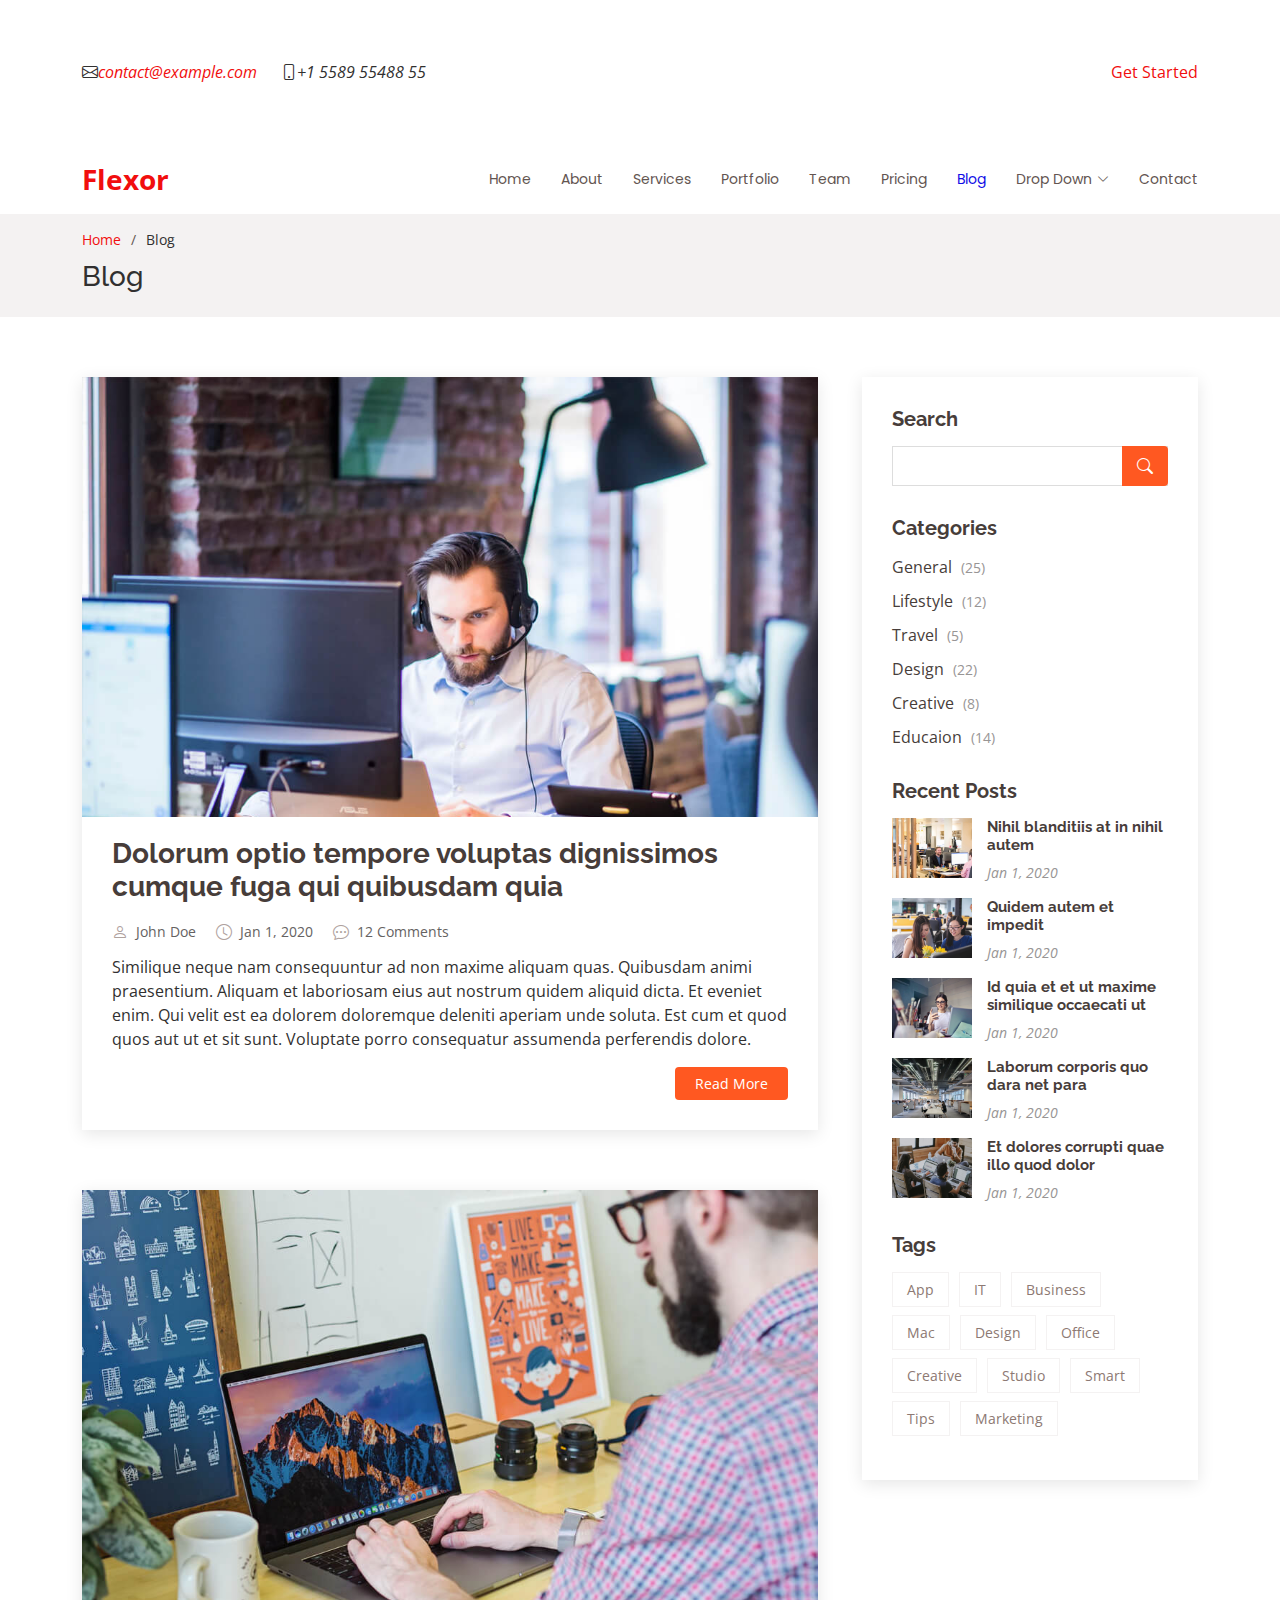
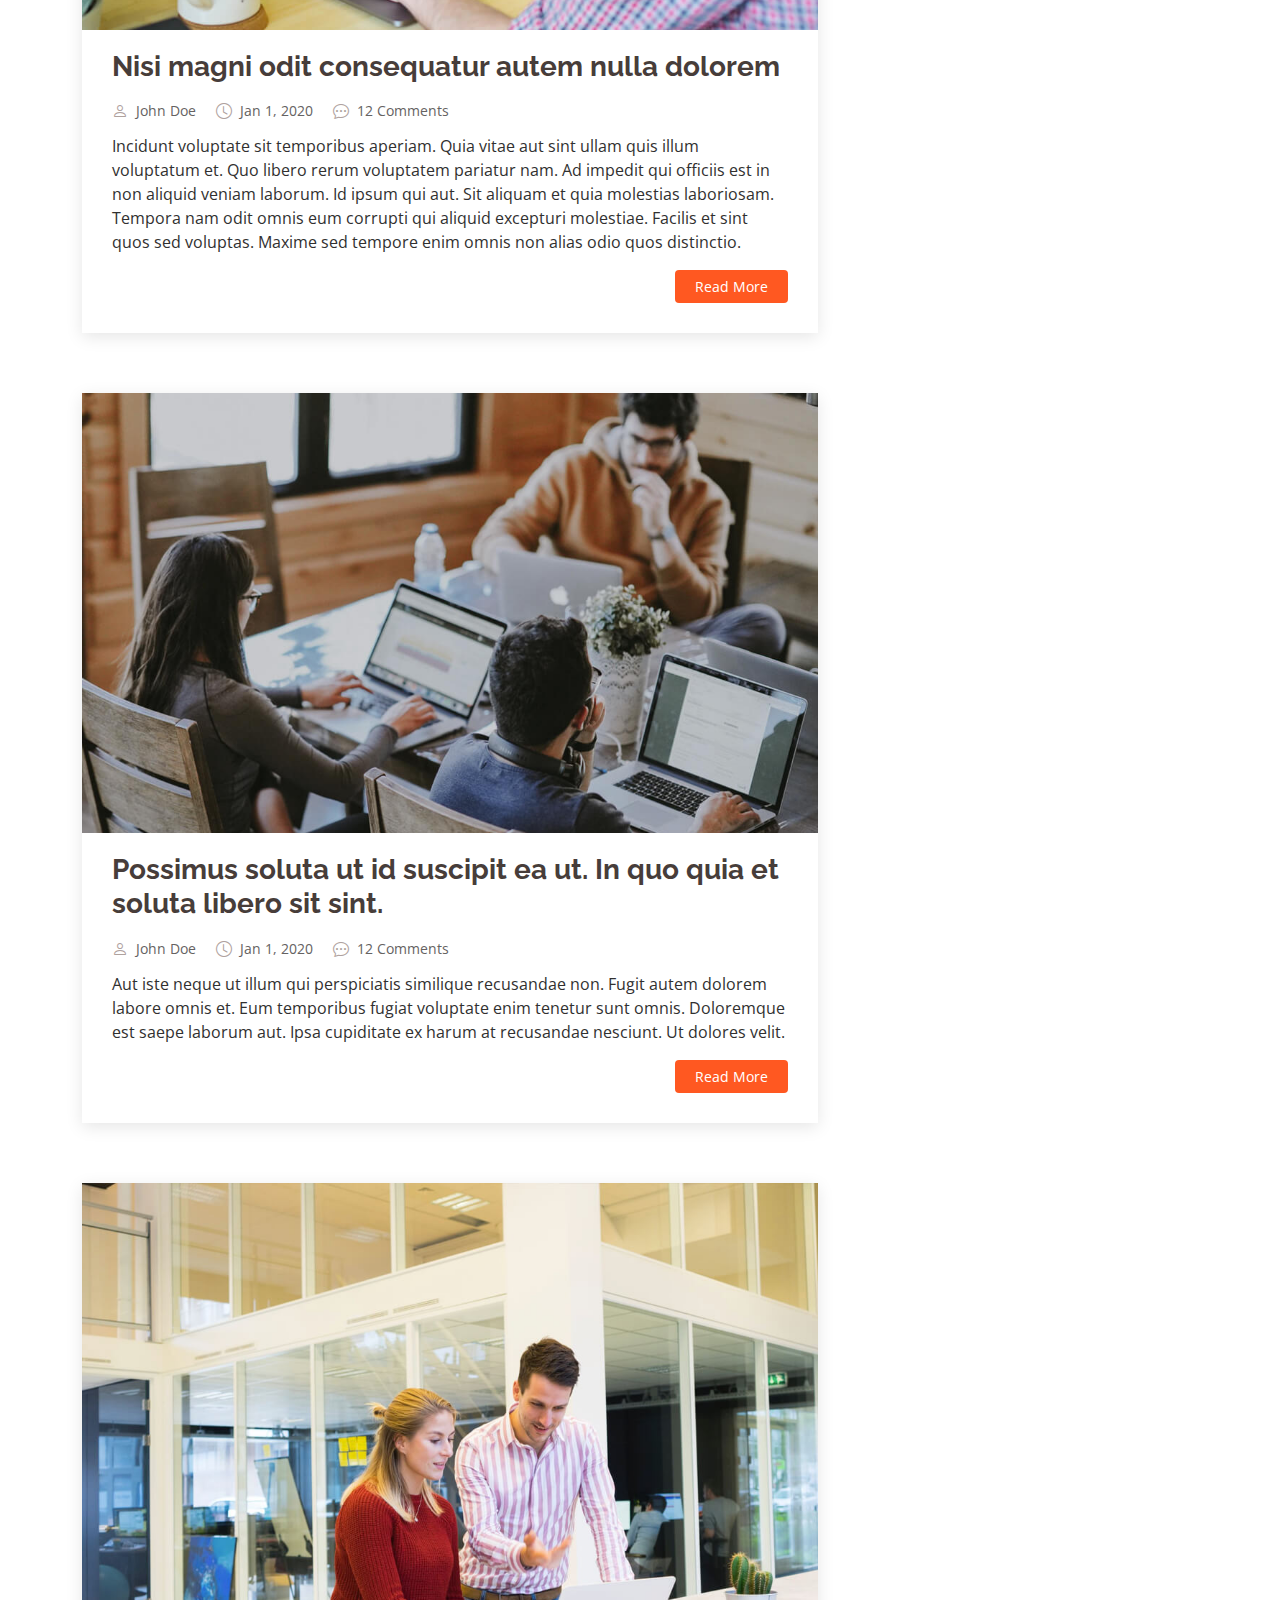
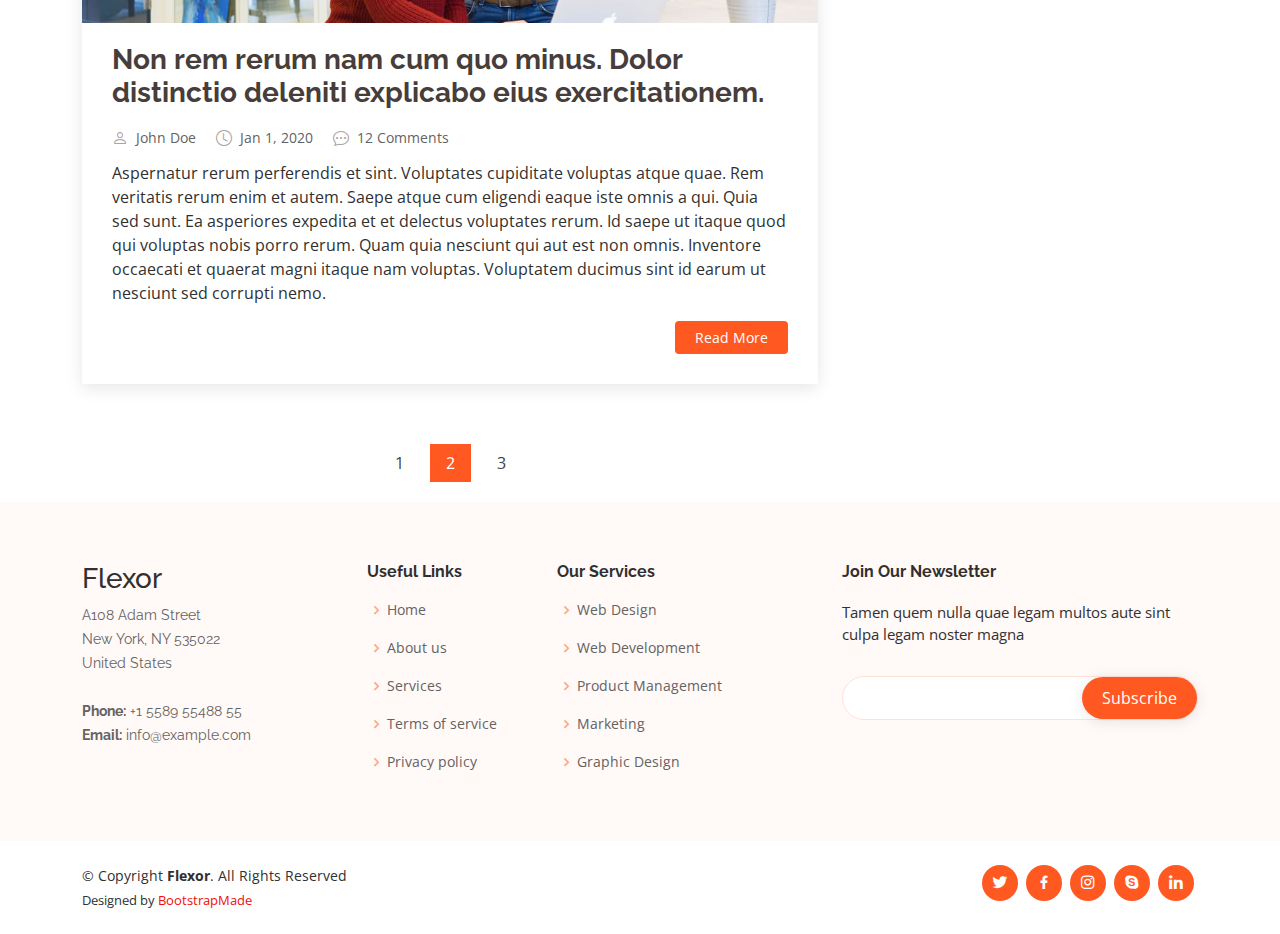
<file: MetaGen/blog.html>
<!DOCTYPE html>
<html lang="en">

<head>
  <meta charset="utf-8">
  <meta content="width=device-width, initial-scale=1.0" name="viewport">

  <title>Blog - Flexor Bootstrap Template</title>
  <meta content="" name="description">
  <meta content="" name="keywords">

  <!-- Favicons -->
  <link href="assets/img/favicon.png" rel="icon">
  <link href="assets/img/apple-touch-icon.png" rel="apple-touch-icon">

  <!-- Google Fonts -->
  <link href="https://fonts.googleapis.com/css?family=Open+Sans:300,300i,400,400i,600,600i,700,700i|Raleway:300,300i,400,400i,500,500i,600,600i,700,700i|Poppins:300,300i,400,400i,500,500i,600,600i,700,700i" rel="stylesheet">

  <!-- Vendor CSS Files -->
  <link href="assets/vendor/aos/aos.css" rel="stylesheet">
  <link href="assets/vendor/bootstrap/css/bootstrap.min.css" rel="stylesheet">
  <link href="assets/vendor/bootstrap-icons/bootstrap-icons.css" rel="stylesheet">
  <link href="assets/vendor/boxicons/css/boxicons.min.css" rel="stylesheet">
  <link href="assets/vendor/glightbox/css/glightbox.min.css" rel="stylesheet">
  <link href="assets/vendor/swiper/swiper-bundle.min.css" rel="stylesheet">

  <!-- Template Main CSS File -->
  <link href="assets/css/style.css" rel="stylesheet">

  <!-- =======================================================
  * Template Name: Flexor
  * Updated: May 30 2023 with Bootstrap v5.3.0
  * Template URL: https://bootstrapmade.com/flexor-free-multipurpose-bootstrap-template/
  * Author: BootstrapMade.com
  * License: https://bootstrapmade.com/license/
  ======================================================== -->
</head>

<body>

  <!-- ======= Top Bar ======= -->
  <section id="topbar" class="d-flex align-items-center">
    <div class="container d-flex justify-content-center justify-content-md-between">
      <div class="contact-info d-flex align-items-center">
        <i class="bi bi-envelope d-flex align-items-center"><a href="mailto:contact@example.com">contact@example.com</a></i>
        <i class="bi bi-phone d-flex align-items-center ms-4"><span>+1 5589 55488 55</span></i>
      </div>

      <div class="cta d-none d-md-flex align-items-center">
        <a href="#about" class="scrollto">Get Started</a>
      </div>
    </div>
  </section>

  <!-- ======= Header ======= -->
  <header id="header" class="d-flex align-items-center">
    <div class="container d-flex align-items-center justify-content-between">

      <div class="logo">
        <h1><a href="index.html">Flexor</a></h1>
        <!-- Uncomment below if you prefer to use an image logo -->
        <!-- <a href="index.html"><img src="assets/img/logo.png" alt="" class="img-fluid"></a>-->
      </div>

      <nav id="navbar" class="navbar">
        <ul>
          <li><a class="nav-link scrollto " href="#hero">Home</a></li>
          <li><a class="nav-link scrollto" href="#about">About</a></li>
          <li><a class="nav-link scrollto" href="#services">Services</a></li>
          <li><a class="nav-link scrollto " href="#portfolio">Portfolio</a></li>
          <li><a class="nav-link scrollto" href="#team">Team</a></li>
          <li><a class="nav-link scrollto" href="#pricing">Pricing</a></li>
          <li><a class="active" href="blog.html">Blog</a></li>
          <li class="dropdown"><a href="#"><span>Drop Down</span> <i class="bi bi-chevron-down"></i></a>
            <ul>
              <li><a href="#">Drop Down 1</a></li>
              <li class="dropdown"><a href="#"><span>Deep Drop Down</span> <i class="bi bi-chevron-right"></i></a>
                <ul>
                  <li><a href="#">Deep Drop Down 1</a></li>
                  <li><a href="#">Deep Drop Down 2</a></li>
                  <li><a href="#">Deep Drop Down 3</a></li>
                  <li><a href="#">Deep Drop Down 4</a></li>
                  <li><a href="#">Deep Drop Down 5</a></li>
                </ul>
              </li>
              <li><a href="#">Drop Down 2</a></li>
              <li><a href="#">Drop Down 3</a></li>
              <li><a href="#">Drop Down 4</a></li>
            </ul>
          </li>
          <li><a class="nav-link scrollto" href="#contact">Contact</a></li>
        </ul>
        <i class="bi bi-list mobile-nav-toggle"></i>
      </nav><!-- .navbar -->

    </div>
  </header><!-- End Header -->

  <main id="main">

    <!-- ======= Breadcrumbs ======= -->
    <section id="breadcrumbs" class="breadcrumbs">
      <div class="container">
        <ol>
          <li><a href="index.html">Home</a></li>
          <li>Blog</li>
        </ol>
        <h2>Blog</h2>
      </div>
    </section><!-- End Breadcrumbs -->

    <!-- ======= Blog Section ======= -->
    <section id="blog" class="blog">
      <div class="container" data-aos="fade-up">

        <div class="row">

          <div class="col-lg-8 entries">

            <article class="entry">

              <div class="entry-img">
                <img src="assets/img/blog/blog-1.jpg" alt="" class="img-fluid">
              </div>

              <h2 class="entry-title">
                <a href="blog-single.html">Dolorum optio tempore voluptas dignissimos cumque fuga qui quibusdam quia</a>
              </h2>

              <div class="entry-meta">
                <ul>
                  <li class="d-flex align-items-center"><i class="bi bi-person"></i> <a href="blog-single.html">John Doe</a></li>
                  <li class="d-flex align-items-center"><i class="bi bi-clock"></i> <a href="blog-single.html"><time datetime="2020-01-01">Jan 1, 2020</time></a></li>
                  <li class="d-flex align-items-center"><i class="bi bi-chat-dots"></i> <a href="blog-single.html">12 Comments</a></li>
                </ul>
              </div>

              <div class="entry-content">
                <p>
                  Similique neque nam consequuntur ad non maxime aliquam quas. Quibusdam animi praesentium. Aliquam et laboriosam eius aut nostrum quidem aliquid dicta.
                  Et eveniet enim. Qui velit est ea dolorem doloremque deleniti aperiam unde soluta. Est cum et quod quos aut ut et sit sunt. Voluptate porro consequatur assumenda perferendis dolore.
                </p>
                <div class="read-more">
                  <a href="blog-single.html">Read More</a>
                </div>
              </div>

            </article><!-- End blog entry -->

            <article class="entry">

              <div class="entry-img">
                <img src="assets/img/blog/blog-2.jpg" alt="" class="img-fluid">
              </div>

              <h2 class="entry-title">
                <a href="blog-single.html">Nisi magni odit consequatur autem nulla dolorem</a>
              </h2>

              <div class="entry-meta">
                <ul>
                  <li class="d-flex align-items-center"><i class="bi bi-person"></i> <a href="blog-single.html">John Doe</a></li>
                  <li class="d-flex align-items-center"><i class="bi bi-clock"></i> <a href="blog-single.html"><time datetime="2020-01-01">Jan 1, 2020</time></a></li>
                  <li class="d-flex align-items-center"><i class="bi bi-chat-dots"></i> <a href="blog-single.html">12 Comments</a></li>
                </ul>
              </div>

              <div class="entry-content">
                <p>
                  Incidunt voluptate sit temporibus aperiam. Quia vitae aut sint ullam quis illum voluptatum et. Quo libero rerum voluptatem pariatur nam.
                  Ad impedit qui officiis est in non aliquid veniam laborum. Id ipsum qui aut. Sit aliquam et quia molestias laboriosam. Tempora nam odit omnis eum corrupti qui aliquid excepturi molestiae. Facilis et sint quos sed voluptas. Maxime sed tempore enim omnis non alias odio quos distinctio.
                </p>
                <div class="read-more">
                  <a href="blog-single.html">Read More</a>
                </div>
              </div>

            </article><!-- End blog entry -->

            <article class="entry">

              <div class="entry-img">
                <img src="assets/img/blog/blog-3.jpg" alt="" class="img-fluid">
              </div>

              <h2 class="entry-title">
                <a href="blog-single.html">Possimus soluta ut id suscipit ea ut. In quo quia et soluta libero sit sint.</a>
              </h2>

              <div class="entry-meta">
                <ul>
                  <li class="d-flex align-items-center"><i class="bi bi-person"></i> <a href="blog-single.html">John Doe</a></li>
                  <li class="d-flex align-items-center"><i class="bi bi-clock"></i> <a href="blog-single.html"><time datetime="2020-01-01">Jan 1, 2020</time></a></li>
                  <li class="d-flex align-items-center"><i class="bi bi-chat-dots"></i> <a href="blog-single.html">12 Comments</a></li>
                </ul>
              </div>

              <div class="entry-content">
                <p>
                  Aut iste neque ut illum qui perspiciatis similique recusandae non. Fugit autem dolorem labore omnis et. Eum temporibus fugiat voluptate enim tenetur sunt omnis.
                  Doloremque est saepe laborum aut. Ipsa cupiditate ex harum at recusandae nesciunt. Ut dolores velit.
                </p>
                <div class="read-more">
                  <a href="blog-single.html">Read More</a>
                </div>
              </div>

            </article><!-- End blog entry -->

            <article class="entry">

              <div class="entry-img">
                <img src="assets/img/blog/blog-4.jpg" alt="" class="img-fluid">
              </div>

              <h2 class="entry-title">
                <a href="blog-single.html">Non rem rerum nam cum quo minus. Dolor distinctio deleniti explicabo eius exercitationem.</a>
              </h2>

              <div class="entry-meta">
                <ul>
                  <li class="d-flex align-items-center"><i class="bi bi-person"></i> <a href="blog-single.html">John Doe</a></li>
                  <li class="d-flex align-items-center"><i class="bi bi-clock"></i> <a href="blog-single.html"><time datetime="2020-01-01">Jan 1, 2020</time></a></li>
                  <li class="d-flex align-items-center"><i class="bi bi-chat-dots"></i> <a href="blog-single.html">12 Comments</a></li>
                </ul>
              </div>

              <div class="entry-content">
                <p>
                  Aspernatur rerum perferendis et sint. Voluptates cupiditate voluptas atque quae. Rem veritatis rerum enim et autem. Saepe atque cum eligendi eaque iste omnis a qui.
                  Quia sed sunt. Ea asperiores expedita et et delectus voluptates rerum. Id saepe ut itaque quod qui voluptas nobis porro rerum. Quam quia nesciunt qui aut est non omnis. Inventore occaecati et quaerat magni itaque nam voluptas. Voluptatem ducimus sint id earum ut nesciunt sed corrupti nemo.
                </p>
                <div class="read-more">
                  <a href="blog-single.html">Read More</a>
                </div>
              </div>

            </article><!-- End blog entry -->

            <div class="blog-pagination">
              <ul class="justify-content-center">
                <li><a href="#">1</a></li>
                <li class="active"><a href="#">2</a></li>
                <li><a href="#">3</a></li>
              </ul>
            </div>

          </div><!-- End blog entries list -->

          <div class="col-lg-4">

            <div class="sidebar">

              <h3 class="sidebar-title">Search</h3>
              <div class="sidebar-item search-form">
                <form action="">
                  <input type="text">
                  <button type="submit"><i class="bi bi-search"></i></button>
                </form>
              </div><!-- End sidebar search formn-->

              <h3 class="sidebar-title">Categories</h3>
              <div class="sidebar-item categories">
                <ul>
                  <li><a href="#">General <span>(25)</span></a></li>
                  <li><a href="#">Lifestyle <span>(12)</span></a></li>
                  <li><a href="#">Travel <span>(5)</span></a></li>
                  <li><a href="#">Design <span>(22)</span></a></li>
                  <li><a href="#">Creative <span>(8)</span></a></li>
                  <li><a href="#">Educaion <span>(14)</span></a></li>
                </ul>
              </div><!-- End sidebar categories-->

              <h3 class="sidebar-title">Recent Posts</h3>
              <div class="sidebar-item recent-posts">
                <div class="post-item clearfix">
                  <img src="assets/img/blog/blog-recent-1.jpg" alt="">
                  <h4><a href="blog-single.html">Nihil blanditiis at in nihil autem</a></h4>
                  <time datetime="2020-01-01">Jan 1, 2020</time>
                </div>

                <div class="post-item clearfix">
                  <img src="assets/img/blog/blog-recent-2.jpg" alt="">
                  <h4><a href="blog-single.html">Quidem autem et impedit</a></h4>
                  <time datetime="2020-01-01">Jan 1, 2020</time>
                </div>

                <div class="post-item clearfix">
                  <img src="assets/img/blog/blog-recent-3.jpg" alt="">
                  <h4><a href="blog-single.html">Id quia et et ut maxime similique occaecati ut</a></h4>
                  <time datetime="2020-01-01">Jan 1, 2020</time>
                </div>

                <div class="post-item clearfix">
                  <img src="assets/img/blog/blog-recent-4.jpg" alt="">
                  <h4><a href="blog-single.html">Laborum corporis quo dara net para</a></h4>
                  <time datetime="2020-01-01">Jan 1, 2020</time>
                </div>

                <div class="post-item clearfix">
                  <img src="assets/img/blog/blog-recent-5.jpg" alt="">
                  <h4><a href="blog-single.html">Et dolores corrupti quae illo quod dolor</a></h4>
                  <time datetime="2020-01-01">Jan 1, 2020</time>
                </div>

              </div><!-- End sidebar recent posts-->

              <h3 class="sidebar-title">Tags</h3>
              <div class="sidebar-item tags">
                <ul>
                  <li><a href="#">App</a></li>
                  <li><a href="#">IT</a></li>
                  <li><a href="#">Business</a></li>
                  <li><a href="#">Mac</a></li>
                  <li><a href="#">Design</a></li>
                  <li><a href="#">Office</a></li>
                  <li><a href="#">Creative</a></li>
                  <li><a href="#">Studio</a></li>
                  <li><a href="#">Smart</a></li>
                  <li><a href="#">Tips</a></li>
                  <li><a href="#">Marketing</a></li>
                </ul>
              </div><!-- End sidebar tags-->

            </div><!-- End sidebar -->

          </div><!-- End blog sidebar -->

        </div>

      </div>
    </section><!-- End Blog Section -->

  </main><!-- End #main -->

  <!-- ======= Footer ======= -->
  <footer id="footer">

    <div class="footer-top">
      <div class="container">
        <div class="row">

          <div class="col-lg-3 col-md-6 footer-contact">
            <h3>Flexor</h3>
            <p>
              A108 Adam Street <br>
              New York, NY 535022<br>
              United States <br><br>
              <strong>Phone:</strong> +1 5589 55488 55<br>
              <strong>Email:</strong> info@example.com<br>
            </p>
          </div>

          <div class="col-lg-2 col-md-6 footer-links">
            <h4>Useful Links</h4>
            <ul>
              <li><i class="bx bx-chevron-right"></i> <a href="#">Home</a></li>
              <li><i class="bx bx-chevron-right"></i> <a href="#">About us</a></li>
              <li><i class="bx bx-chevron-right"></i> <a href="#">Services</a></li>
              <li><i class="bx bx-chevron-right"></i> <a href="#">Terms of service</a></li>
              <li><i class="bx bx-chevron-right"></i> <a href="#">Privacy policy</a></li>
            </ul>
          </div>

          <div class="col-lg-3 col-md-6 footer-links">
            <h4>Our Services</h4>
            <ul>
              <li><i class="bx bx-chevron-right"></i> <a href="#">Web Design</a></li>
              <li><i class="bx bx-chevron-right"></i> <a href="#">Web Development</a></li>
              <li><i class="bx bx-chevron-right"></i> <a href="#">Product Management</a></li>
              <li><i class="bx bx-chevron-right"></i> <a href="#">Marketing</a></li>
              <li><i class="bx bx-chevron-right"></i> <a href="#">Graphic Design</a></li>
            </ul>
          </div>

          <div class="col-lg-4 col-md-6 footer-newsletter">
            <h4>Join Our Newsletter</h4>
            <p>Tamen quem nulla quae legam multos aute sint culpa legam noster magna</p>
            <form action="" method="post">
              <input type="email" name="email"><input type="submit" value="Subscribe">
            </form>
          </div>

        </div>
      </div>
    </div>

    <div class="container d-lg-flex py-4">

      <div class="me-lg-auto text-center text-lg-start">
        <div class="copyright">
          &copy; Copyright <strong><span>Flexor</span></strong>. All Rights Reserved
        </div>
        <div class="credits">
          <!-- All the links in the footer should remain intact. -->
          <!-- You can delete the links only if you purchased the pro version. -->
          <!-- Licensing information: https://bootstrapmade.com/license/ -->
          <!-- Purchase the pro version with working PHP/AJAX contact form: https://bootstrapmade.com/flexor-free-multipurpose-bootstrap-template/ -->
          Designed by <a href="https://bootstrapmade.com/">BootstrapMade</a>
        </div>
      </div>
      <div class="social-links text-center text-lg-right pt-3 pt-lg-0">
        <a href="#" class="twitter"><i class="bx bxl-twitter"></i></a>
        <a href="#" class="facebook"><i class="bx bxl-facebook"></i></a>
        <a href="#" class="instagram"><i class="bx bxl-instagram"></i></a>
        <a href="#" class="google-plus"><i class="bx bxl-skype"></i></a>
        <a href="#" class="linkedin"><i class="bx bxl-linkedin"></i></a>
      </div>
    </div>
  </footer><!-- End Footer -->

  <a href="#" class="back-to-top d-flex align-items-center justify-content-center"><i class="bi bi-arrow-up-short"></i></a>

  <!-- Vendor JS Files -->
  <script src="assets/vendor/aos/aos.js"></script>
  <script src="assets/vendor/bootstrap/js/bootstrap.bundle.min.js"></script>
  <script src="assets/vendor/glightbox/js/glightbox.min.js"></script>
  <script src="assets/vendor/isotope-layout/isotope.pkgd.min.js"></script>
  <script src="assets/vendor/swiper/swiper-bundle.min.js"></script>
  <script src="assets/vendor/php-email-form/validate.js"></script>

  <!-- Template Main JS File -->
  <script src="assets/js/main.js"></script>

</body>

</html>
</file>
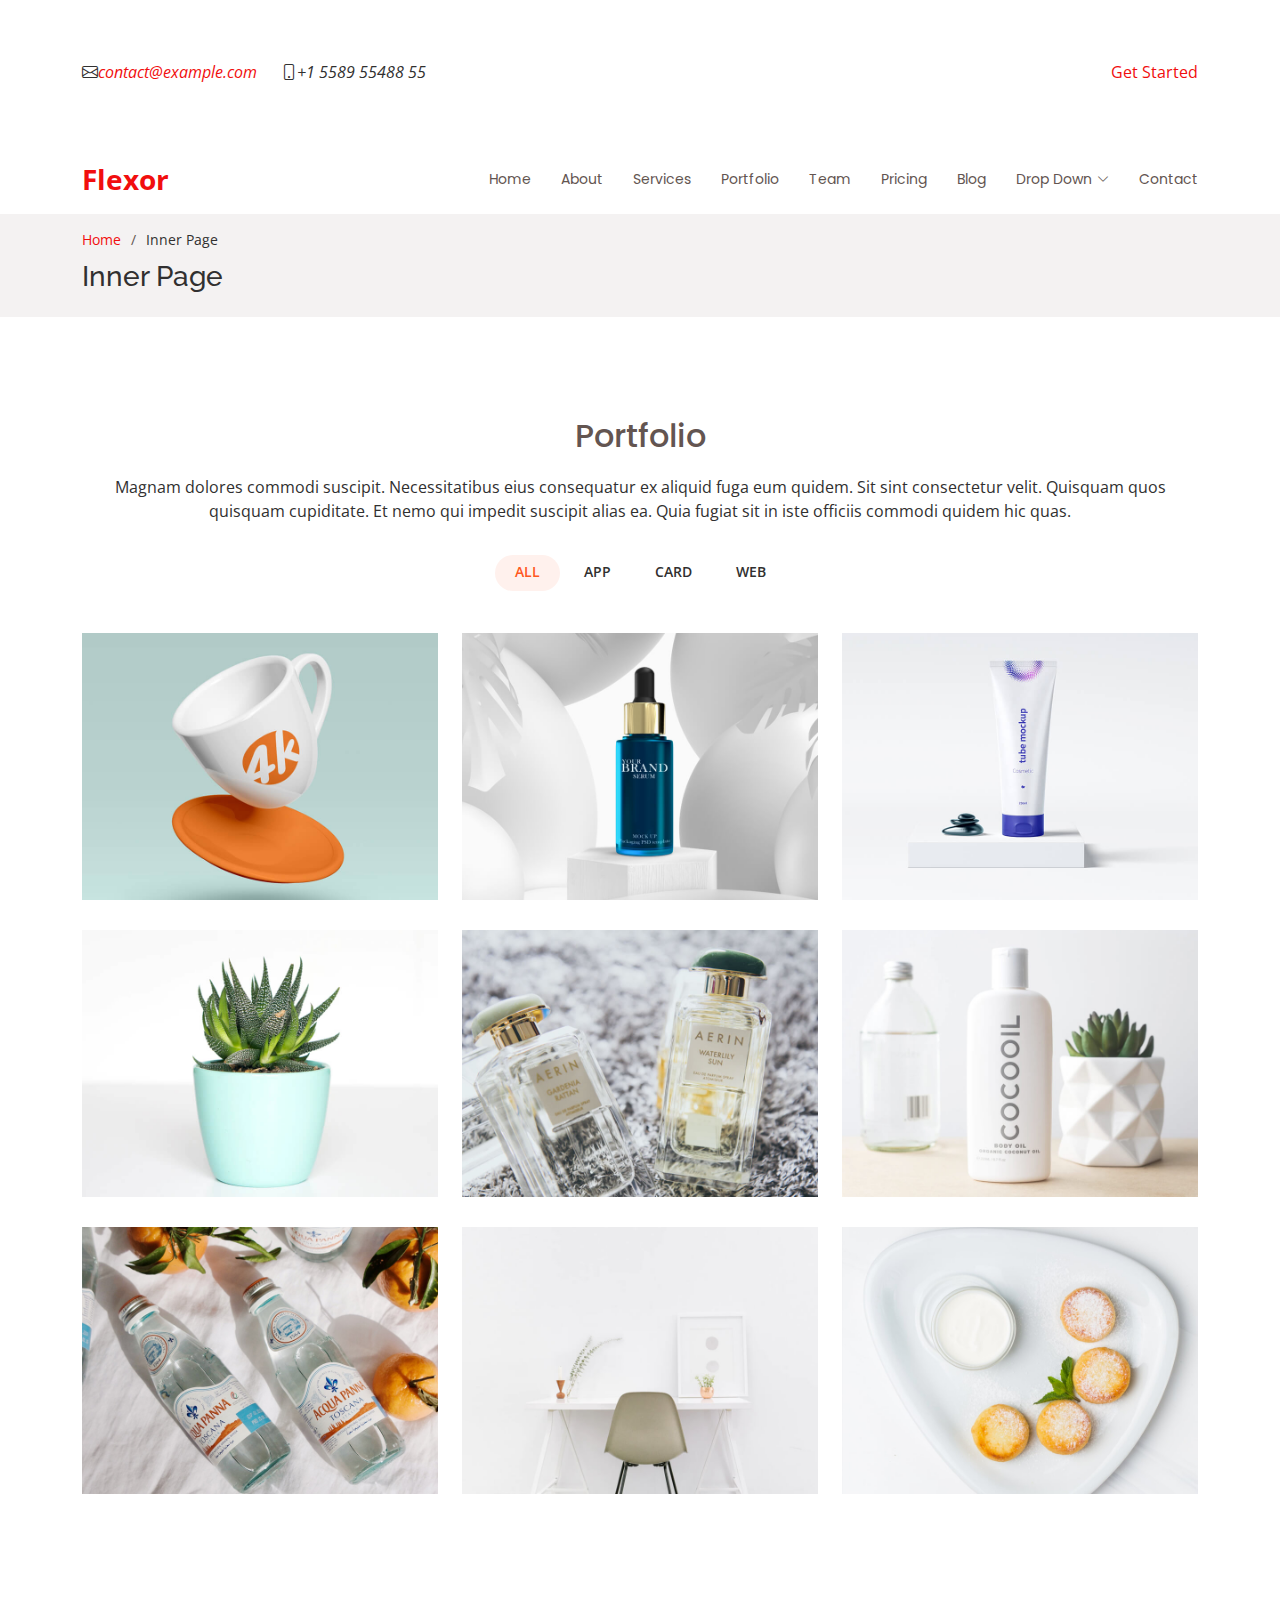
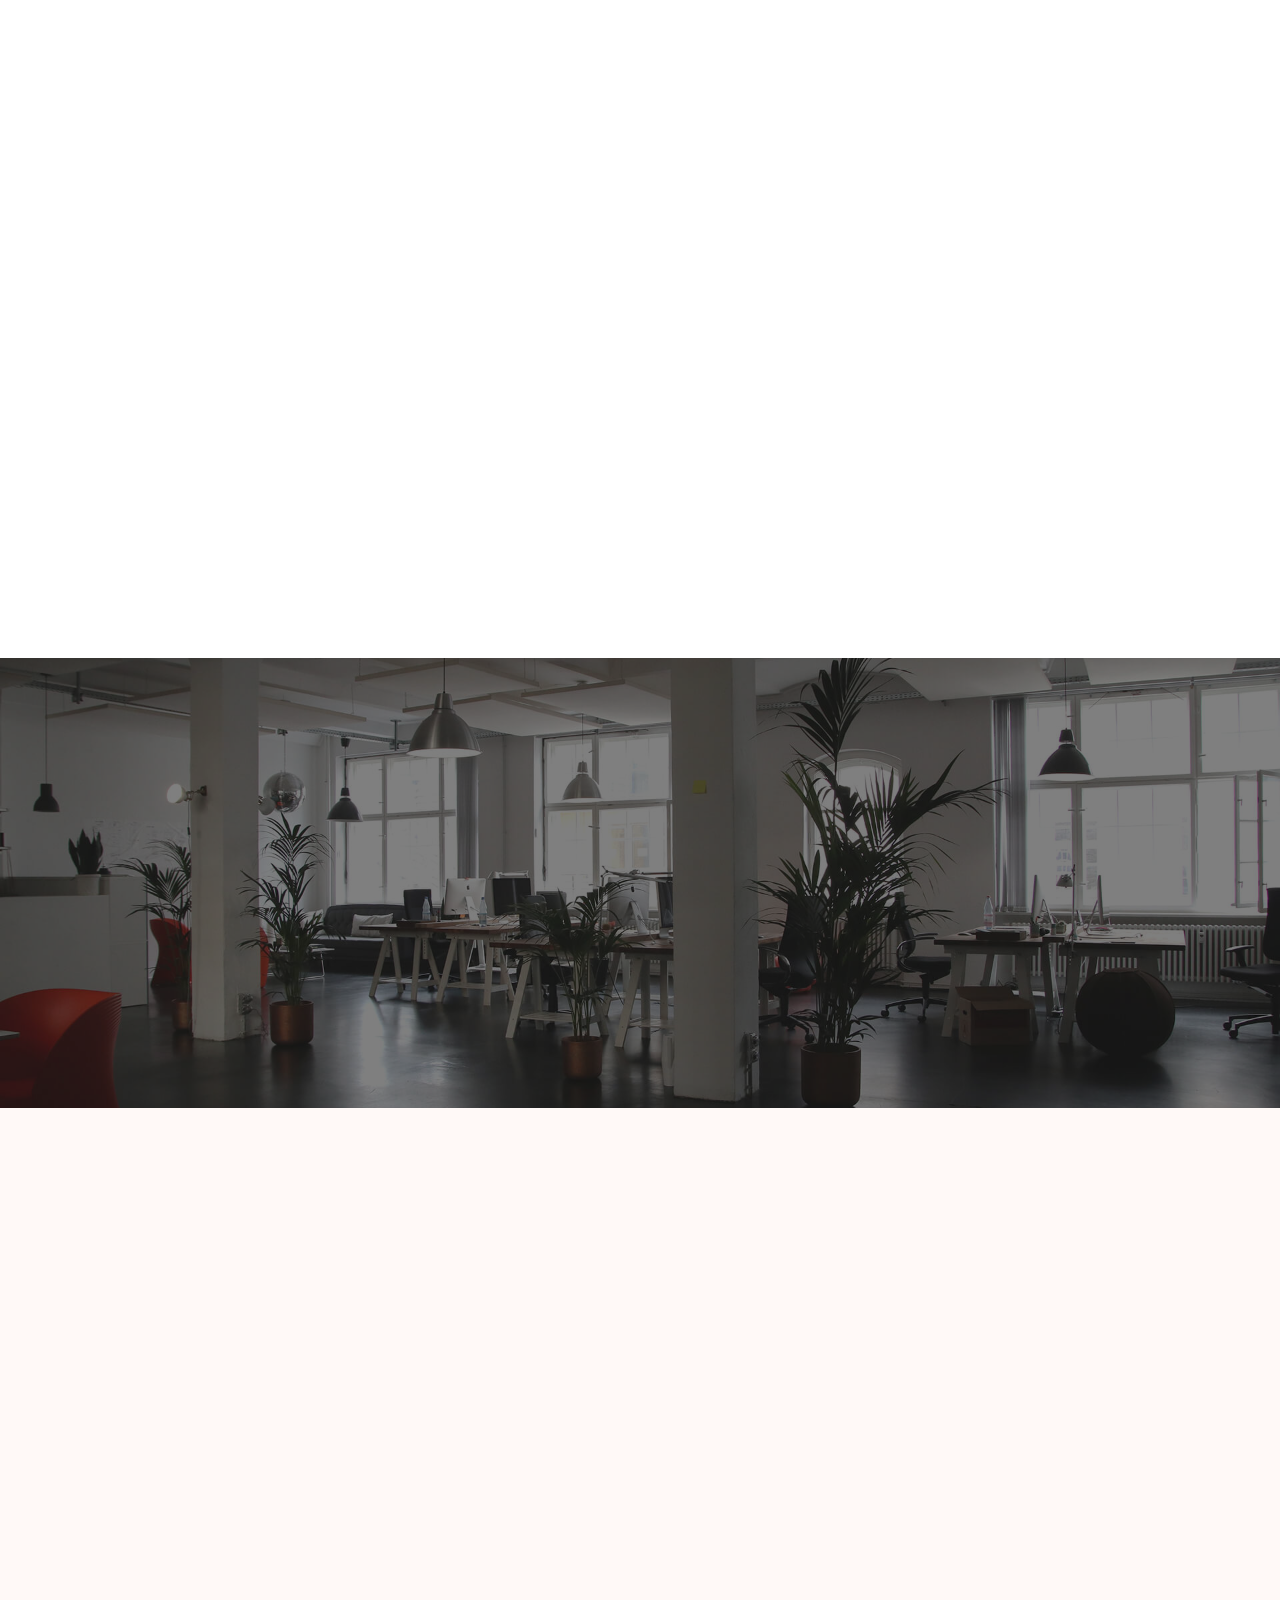
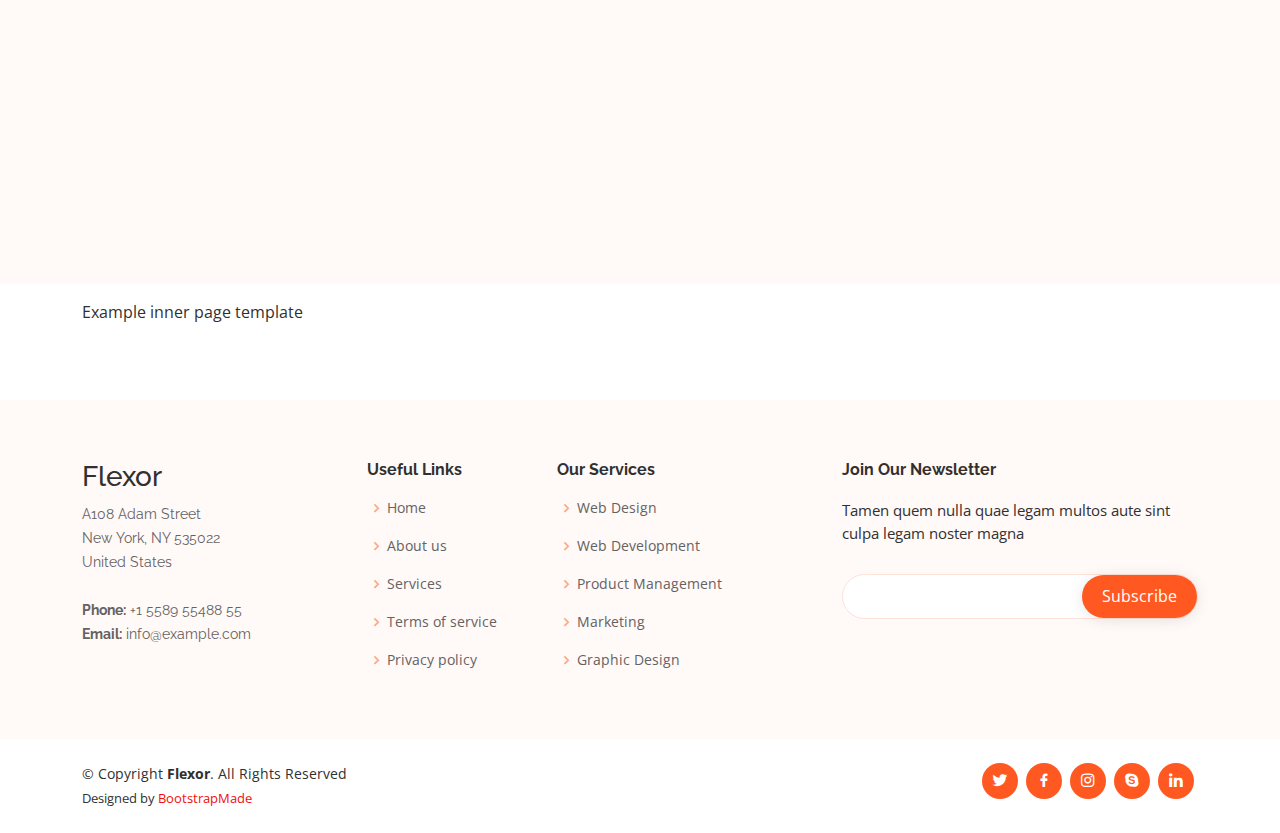
<file: MetaGen/inner-page.html>
<!DOCTYPE html>
<html lang="en">

<head>
  <meta charset="utf-8">
  <meta content="width=device-width, initial-scale=1.0" name="viewport">

  <title>Inner Page - Flexor Bootstrap Template</title>
  <meta content="" name="description">
  <meta content="" name="keywords">

  <!-- Favicons -->
  <link href="assets/img/favicon.png" rel="icon">
  <link href="assets/img/apple-touch-icon.png" rel="apple-touch-icon">

  <!-- Google Fonts -->
  <link href="https://fonts.googleapis.com/css?family=Open+Sans:300,300i,400,400i,600,600i,700,700i|Raleway:300,300i,400,400i,500,500i,600,600i,700,700i|Poppins:300,300i,400,400i,500,500i,600,600i,700,700i" rel="stylesheet">

  <!-- Vendor CSS Files -->
  <link href="assets/vendor/aos/aos.css" rel="stylesheet">
  <link href="assets/vendor/bootstrap/css/bootstrap.min.css" rel="stylesheet">
  <link href="assets/vendor/bootstrap-icons/bootstrap-icons.css" rel="stylesheet">
  <link href="assets/vendor/boxicons/css/boxicons.min.css" rel="stylesheet">
  <link href="assets/vendor/glightbox/css/glightbox.min.css" rel="stylesheet">
  <link href="assets/vendor/swiper/swiper-bundle.min.css" rel="stylesheet">

  <!-- Template Main CSS File -->
  <link href="assets/css/style.css" rel="stylesheet">

  <!-- =======================================================
  * Template Name: Flexor
  * Updated: May 30 2023 with Bootstrap v5.3.0
  * Template URL: https://bootstrapmade.com/flexor-free-multipurpose-bootstrap-template/
  * Author: BootstrapMade.com
  * License: https://bootstrapmade.com/license/
  ======================================================== -->
</head>

<body>

  <!-- ======= Top Bar ======= -->
  <section id="topbar" class="d-flex align-items-center">
    <div class="container d-flex justify-content-center justify-content-md-between">
      <div class="contact-info d-flex align-items-center">
        <i class="bi bi-envelope d-flex align-items-center"><a href="mailto:contact@example.com">contact@example.com</a></i>
        <i class="bi bi-phone d-flex align-items-center ms-4"><span>+1 5589 55488 55</span></i>
      </div>

      <div class="cta d-none d-md-flex align-items-center">
        <a href="#about" class="scrollto">Get Started</a>
      </div>
    </div>
  </section>

  <!-- ======= Header ======= -->
  <header id="header" class="d-flex align-items-center">
    <div class="container d-flex align-items-center justify-content-between">

      <div class="logo">
        <h1><a href="index.html">Flexor</a></h1>
        <!-- Uncomment below if you prefer to use an image logo -->
        <!-- <a href="index.html"><img src="assets/img/logo.png" alt="" class="img-fluid"></a>-->
      </div>

      <nav id="navbar" class="navbar">
        <ul>
          <li><a class="nav-link scrollto " href="#hero">Home</a></li>
          <li><a class="nav-link scrollto" href="#about">About</a></li>
          <li><a class="nav-link scrollto" href="#services">Services</a></li>
          <li><a class="nav-link scrollto " href="#portfolio">Portfolio</a></li>
          <li><a class="nav-link scrollto" href="#team">Team</a></li>
          <li><a class="nav-link scrollto" href="#pricing">Pricing</a></li>
          <li><a href="blog.html">Blog</a></li>
          <li class="dropdown"><a href="#"><span>Drop Down</span> <i class="bi bi-chevron-down"></i></a>
            <ul>
              <li><a href="#">Drop Down 1</a></li>
              <li class="dropdown"><a href="#"><span>Deep Drop Down</span> <i class="bi bi-chevron-right"></i></a>
                <ul>
                  <li><a href="#">Deep Drop Down 1</a></li>
                  <li><a href="#">Deep Drop Down 2</a></li>
                  <li><a href="#">Deep Drop Down 3</a></li>
                  <li><a href="#">Deep Drop Down 4</a></li>
                  <li><a href="#">Deep Drop Down 5</a></li>
                </ul>
              </li>
              <li><a href="#">Drop Down 2</a></li>
              <li><a href="#">Drop Down 3</a></li>
              <li><a href="#">Drop Down 4</a></li>
            </ul>
          </li>
          <li><a class="nav-link scrollto" href="#contact">Contact</a></li>
        </ul>
        <i class="bi bi-list mobile-nav-toggle"></i>
      </nav><!-- .navbar -->

    </div>
  </header><!-- End Header -->

  <main id="main">

    <!-- ======= Breadcrumbs ======= -->
    <section id="breadcrumbs" class="breadcrumbs">
      <div class="container">
        <ol>
          <li><a href="index.html">Home</a></li>
          <li>Inner Page</li>
        </ol>
        <h2>Inner Page</h2>
      </div>
    </section><!-- End Breadcrumbs -->

    <!-- ======= Portfolio Section ======= -->
<section id="portfolio" class="portfolio">
  <div class="container">

    <div class="section-title">
      <h2 data-aos="fade-up">Portfolio</h2>
      <p data-aos="fade-up">Magnam dolores commodi suscipit. Necessitatibus eius consequatur ex aliquid fuga eum quidem. Sit sint consectetur velit. Quisquam quos quisquam cupiditate. Et nemo qui impedit suscipit alias ea. Quia fugiat sit in iste officiis commodi quidem hic quas.</p>
    </div>

    <div class="row" data-aos="fade-up" data-aos-delay="100">
      <div class="col-lg-12 d-flex justify-content-center">
        <ul id="portfolio-flters">
          <li data-filter="*" class="filter-active">All</li>
          <li data-filter=".filter-app">App</li>
          <li data-filter=".filter-card">Card</li>
          <li data-filter=".filter-web">Web</li>
        </ul>
      </div>
    </div>

    <div class="row portfolio-container" data-aos="fade-up" data-aos-delay="200">

      <div class="col-lg-4 col-md-6 portfolio-item filter-app">
        <img src="assets/img/portfolio/portfolio-1.jpg" class="img-fluid" alt="">
        <div class="portfolio-info">
          <h4>App 1</h4>
          <p>App</p>
          <a href="assets/img/portfolio/portfolio-1.jpg" data-gallery="portfolioGallery" class="portfolio-lightbox preview-link" title="App 1"><i class="bx bx-plus"></i></a>
          <a href="portfolio-details.html" class="details-link" title="More Details"><i class="bx bx-link"></i></a>
        </div>
      </div>

      <div class="col-lg-4 col-md-6 portfolio-item filter-web">
        <img src="assets/img/portfolio/portfolio-2.jpg" class="img-fluid" alt="">
        <div class="portfolio-info">
          <h4>Web 3</h4>
          <p>Web</p>
          <a href="assets/img/portfolio/portfolio-2.jpg" data-gallery="portfolioGallery" class="portfolio-lightbox preview-link" title="Web 3"><i class="bx bx-plus"></i></a>
          <a href="portfolio-details.html" class="details-link" title="More Details"><i class="bx bx-link"></i></a>
        </div>
      </div>

      <div class="col-lg-4 col-md-6 portfolio-item filter-app">
        <img src="assets/img/portfolio/portfolio-3.jpg" class="img-fluid" alt="">
        <div class="portfolio-info">
          <h4>App 2</h4>
          <p>App</p>
          <a href="assets/img/portfolio/portfolio-3.jpg" data-gallery="portfolioGallery" class="portfolio-lightbox preview-link" title="App 2"><i class="bx bx-plus"></i></a>
          <a href="portfolio-details.html" class="details-link" title="More Details"><i class="bx bx-link"></i></a>
        </div>
      </div>

      <div class="col-lg-4 col-md-6 portfolio-item filter-card">
        <img src="assets/img/portfolio/portfolio-4.jpg" class="img-fluid" alt="">
        <div class="portfolio-info">
          <h4>Card 2</h4>
          <p>Card</p>
          <a href="assets/img/portfolio/portfolio-4.jpg" data-gallery="portfolioGallery" class="portfolio-lightbox preview-link" title="Card 2"><i class="bx bx-plus"></i></a>
          <a href="portfolio-details.html" class="details-link" title="More Details"><i class="bx bx-link"></i></a>
        </div>
      </div>

      <div class="col-lg-4 col-md-6 portfolio-item filter-web">
        <img src="assets/img/portfolio/portfolio-5.jpg" class="img-fluid" alt="">
        <div class="portfolio-info">
          <h4>Web 2</h4>
          <p>Web</p>
          <a href="assets/img/portfolio/portfolio-5.jpg" data-gallery="portfolioGallery" class="portfolio-lightbox preview-link" title="Web 2"><i class="bx bx-plus"></i></a>
          <a href="portfolio-details.html" class="details-link" title="More Details"><i class="bx bx-link"></i></a>
        </div>
      </div>

      <div class="col-lg-4 col-md-6 portfolio-item filter-app">
        <img src="assets/img/portfolio/portfolio-6.jpg" class="img-fluid" alt="">
        <div class="portfolio-info">
          <h4>App 3</h4>
          <p>App</p>
          <a href="assets/img/portfolio/portfolio-6.jpg" data-gallery="portfolioGallery" class="portfolio-lightbox preview-link" title="App 3"><i class="bx bx-plus"></i></a>
          <a href="portfolio-details.html" class="details-link" title="More Details"><i class="bx bx-link"></i></a>
        </div>
      </div>

      <div class="col-lg-4 col-md-6 portfolio-item filter-card">
        <img src="assets/img/portfolio/portfolio-7.jpg" class="img-fluid" alt="">
        <div class="portfolio-info">
          <h4>Card 1</h4>
          <p>Card</p>
          <a href="assets/img/portfolio/portfolio-7.jpg" data-gallery="portfolioGallery" class="portfolio-lightbox preview-link" title="Card 1"><i class="bx bx-plus"></i></a>
          <a href="portfolio-details.html" class="details-link" title="More Details"><i class="bx bx-link"></i></a>
        </div>
      </div>

      <div class="col-lg-4 col-md-6 portfolio-item filter-card">
        <img src="assets/img/portfolio/portfolio-8.jpg" class="img-fluid" alt="">
        <div class="portfolio-info">
          <h4>Card 3</h4>
          <p>Card</p>
          <a href="assets/img/portfolio/portfolio-8.jpg" data-gallery="portfolioGallery" class="portfolio-lightbox preview-link" title="Card 3"><i class="bx bx-plus"></i></a>
          <a href="portfolio-details.html" class="details-link" title="More Details"><i class="bx bx-link"></i></a>
        </div>
      </div>

      <div class="col-lg-4 col-md-6 portfolio-item filter-web">
        <img src="assets/img/portfolio/portfolio-9.jpg" class="img-fluid" alt="">
        <div class="portfolio-info">
          <h4>Web 3</h4>
          <p>Web</p>
          <a href="assets/img/portfolio/portfolio-9.jpg" data-gallery="portfolioGallery" class="portfolio-lightbox preview-link" title="Web 3"><i class="bx bx-plus"></i></a>
          <a href="portfolio-details.html" class="details-link" title="More Details"><i class="bx bx-link"></i></a>
        </div>
      </div>

    </div>

  </div>
</section><!-- End Portfolio Section -->

 <!-- ======= Pricing Section ======= -->
 <section id="pricing" class="pricing">
  <div class="container">

    <div class="section-title">
      <h2 data-aos="fade-up">Pricing</h2>
      <p data-aos="fade-up">Magnam dolores commodi suscipit. Necessitatibus eius consequatur ex aliquid fuga eum quidem. Sit sint consectetur velit. Quisquam quos quisquam cupiditate. Et nemo qui impedit suscipit alias ea. Quia fugiat sit in iste officiis commodi quidem hic quas.</p>
    </div>

    <div class="row">

      <div class="col-lg-3 col-md-6" data-aos="fade-up">
        <div class="box">
          <h3>Free</h3>
          <h4><sup>$</sup>0<span> / month</span></h4>
          <ul>
            <li>Aida dere</li>
            <li>Nec feugiat nisl</li>
            <li>Nulla at volutpat dola</li>
            <li class="na">Pharetra massa</li>
            <li class="na">Massa ultricies mi</li>
          </ul>
          <div class="btn-wrap">
            <a href="#" class="btn-buy">Buy Now</a>
          </div>
        </div>
      </div>

      <div class="col-lg-3 col-md-6 mt-4 mt-md-0" data-aos="fade-up" data-aos-delay="100">
        <div class="box featured">
          <h3>Business</h3>
          <h4><sup>$</sup>19<span> / month</span></h4>
          <ul>
            <li>Aida dere</li>
            <li>Nec feugiat nisl</li>
            <li>Nulla at volutpat dola</li>
            <li>Pharetra massa</li>
            <li class="na">Massa ultricies mi</li>
          </ul>
          <div class="btn-wrap">
            <a href="#" class="btn-buy">Buy Now</a>
          </div>
        </div>
      </div>

      <div class="col-lg-3 col-md-6 mt-4 mt-lg-0" data-aos="fade-up" data-aos-delay="200">
        <div class="box">
          <h3>Developer</h3>
          <h4><sup>$</sup>29<span> / month</span></h4>
          <ul>
            <li>Aida dere</li>
            <li>Nec feugiat nisl</li>
            <li>Nulla at volutpat dola</li>
            <li>Pharetra massa</li>
            <li>Massa ultricies mi</li>
          </ul>
          <div class="btn-wrap">
            <a href="#" class="btn-buy">Buy Now</a>
          </div>
        </div>
      </div>

      <div class="col-lg-3 col-md-6 mt-4 mt-lg-0" data-aos="fade-up" data-aos-delay="300">
        <div class="box">
          <span class="advanced">Advanced</span>
          <h3>Ultimate</h3>
          <h4><sup>$</sup>49<span> / month</span></h4>
          <ul>
            <li>Aida dere</li>
            <li>Nec feugiat nisl</li>
            <li>Nulla at volutpat dola</li>
            <li>Pharetra massa</li>
            <li>Massa ultricies mi</li>
          </ul>
          <div class="btn-wrap">
            <a href="#" class="btn-buy">Buy Now</a>
          </div>
        </div>
      </div>

    </div>

  </div>
</section><!-- End Pricing Section -->

<!-- ======= Testimonials Section ======= -->
<section id="testimonials" class="testimonials">
  <div class="container position-relative" data-aos="fade-up">

    <div class="testimonials-slider swiper" data-aos="fade-up" data-aos-delay="100">
      <div class="swiper-wrapper">

        <div class="swiper-slide">
          <div class="testimonial-item">
            <img src="assets/img/testimonials/testimonials-1.jpg" class="testimonial-img" alt="">
            <h3>Saul Goodman</h3>
            <h4>Ceo &amp; Founder</h4>
            <p>
              <i class="bx bxs-quote-alt-left quote-icon-left"></i>
              Proin iaculis purus consequat sem cure digni ssim donec porttitora entum suscipit rhoncus. Accusantium quam, ultricies eget id, aliquam eget nibh et. Maecen aliquam, risus at semper.
              <i class="bx bxs-quote-alt-right quote-icon-right"></i>
            </p>
          </div>
        </div><!-- End testimonial item -->

        <div class="swiper-slide">
          <div class="testimonial-item">
            <img src="assets/img/testimonials/testimonials-2.jpg" class="testimonial-img" alt="">
            <h3>Sara Wilsson</h3>
            <h4>Designer</h4>
            <p>
              <i class="bx bxs-quote-alt-left quote-icon-left"></i>
              Export tempor illum tamen malis malis eram quae irure esse labore quem cillum quid cillum eram malis quorum velit fore eram velit sunt aliqua noster fugiat irure amet legam anim culpa.
              <i class="bx bxs-quote-alt-right quote-icon-right"></i>
            </p>
          </div>
        </div><!-- End testimonial item -->

        <div class="swiper-slide">
          <div class="testimonial-item">
            <img src="assets/img/testimonials/testimonials-3.jpg" class="testimonial-img" alt="">
            <h3>Jena Karlis</h3>
            <h4>Store Owner</h4>
            <p>
              <i class="bx bxs-quote-alt-left quote-icon-left"></i>
              Enim nisi quem export duis labore cillum quae magna enim sint quorum nulla quem veniam duis minim tempor labore quem eram duis noster aute amet eram fore quis sint minim.
              <i class="bx bxs-quote-alt-right quote-icon-right"></i>
            </p>
          </div>
        </div><!-- End testimonial item -->

        <div class="swiper-slide">
          <div class="testimonial-item">
            <img src="assets/img/testimonials/testimonials-4.jpg" class="testimonial-img" alt="">
            <h3>Matt Brandon</h3>
            <h4>Freelancer</h4>
            <p>
              <i class="bx bxs-quote-alt-left quote-icon-left"></i>
              Fugiat enim eram quae cillum dolore dolor amet nulla culpa multos export minim fugiat minim velit minim dolor enim duis veniam ipsum anim magna sunt elit fore quem dolore labore illum veniam.
              <i class="bx bxs-quote-alt-right quote-icon-right"></i>
            </p>
          </div>
        </div><!-- End testimonial item -->
3
        <div class="swiper-slide">
          <div class="testimonial-item">
            <img src="assets/img/testimonials/testimonials-5.jpg" class="testimonial-img" alt="">
            <h3>John Larson</h3>
            <h4>Entrepreneur</h4>
            <p>
              <i class="bx bxs-quote-alt-left quote-icon-left"></i>
              Quis quorum aliqua sint quem legam fore sunt eram irure aliqua veniam tempor noster veniam enim culpa labore duis sunt culpa nulla illum cillum fugiat legam esse veniam culpa fore nisi cillum quid.
              <i class="bx bxs-quote-alt-right quote-icon-right"></i>
            </p>
          </div>
        </div><!-- End testimonial item -->

      </div>
      <div class="swiper-pagination"></div>
    </div>

  </div>
</section><!-- End Testimonials Section -->

<!-- ======= Services Section ======= -->
<section id="services" class="services section-bg">
  <div class="container">

    <div class="section-title" data-aos="fade-up">
      <h2>Our Services</h2>
      <p>We initate programs that combines theoretical knowledge with practical hands-on activities and projects, allowing participants to apply what they learn in real-world scenarios.</p>
    </div>

    <div class="row">
      <div class="col-lg-4 col-md-6" data-aos="fade-up">
        <div class="icon-box">
          <div class="icon"><i class="bi bi-briefcase"></i></div>
          <h4 class="title"><a href="">Lorem Ipsum</a></h4>
          <p class="description">Voluptatum deleniti atque corrupti quos dolores et quas molestias excepturi sint occaecati cupiditate non provident</p>
        </div>
      </div>
      <div class="col-lg-4 col-md-6" data-aos="fade-up" data-aos-delay="100">
        <div class="icon-box">
          <div class="icon"><i class="bi bi-card-checklist"></i></div>
          <h4 class="title"><a href="">Dolor Sitema</a></h4>
          <p class="description">Minim veniam, quis nostrud exercitation ullamco laboris nisi ut aliquip ex ea commodo consequat tarad limino ata</p>
        </div>
      </div>
      <div class="col-lg-4 col-md-6" data-aos="fade-up" data-aos-delay="200">
        <div class="icon-box">
          <div class="icon"><i class="bi bi-bar-chart"></i></div>
          <h4 class="title"><a href="">Sed ut perspiciatis</a></h4>
          <p class="description">Duis aute irure dolor in reprehenderit in voluptate velit esse cillum dolore eu fugiat nulla pariatur</p>
        </div>
      </div>
      <div class="col-lg-4 col-md-6" data-aos="fade-up" data-aos-delay="300">
        <div class="icon-box">
          <div class="icon"><i class="bi bi-binoculars"></i></div>
          <h4 class="title"><a href="">Magni Dolores</a></h4>
          <p class="description">Excepteur sint occaecat cupidatat non proident, sunt in culpa qui officia deserunt mollit anim id est laborum</p>
        </div>
      </div>
      <div class="col-lg-4 col-md-6" data-aos="fade-up" data-aos-delay="400">
        <div class="icon-box">
          <div class="icon"><i class="bi bi-brightness-high"></i></div>
          <h4 class="title"><a href="">Nemo Enim</a></h4>
          <p class="description">At vero eos et accusamus et iusto odio dignissimos ducimus qui blanditiis praesentium voluptatum deleniti atque</p>
        </div>
      </div>
      <div class="col-lg-4 col-md-6" data-aos="fade-up" data-aos-delay="500">
        <div class="icon-box">
          <div class="icon"><i class="bi bi-calendar4-week"></i></div>
          <h4 class="title"><a href="">Eiusmod Tempor</a></h4>
          <p class="description">Et harum quidem rerum facilis est et expedita distinctio. Nam libero tempore, cum soluta nobis est eligendi</p>
        </div>
      </div>
    </div>

  </div>
</section><!-- End Services Section -->



    <section class="inner-page pt-3">
      <div class="container">
        <p>
          Example inner page template
        </p>
      </div>
    </section>

  </main><!-- End #main -->

  <!-- ======= Footer ======= -->
  <footer id="footer">

    <div class="footer-top">
      <div class="container">
        <div class="row">

          <div class="col-lg-3 col-md-6 footer-contact">
            <h3>Flexor</h3>
            <p>
              A108 Adam Street <br>
              New York, NY 535022<br>
              United States <br><br>
              <strong>Phone:</strong> +1 5589 55488 55<br>
              <strong>Email:</strong> info@example.com<br>
            </p>
          </div>

          <div class="col-lg-2 col-md-6 footer-links">
            <h4>Useful Links</h4>
            <ul>
              <li><i class="bx bx-chevron-right"></i> <a href="#">Home</a></li>
              <li><i class="bx bx-chevron-right"></i> <a href="#">About us</a></li>
              <li><i class="bx bx-chevron-right"></i> <a href="#">Services</a></li>
              <li><i class="bx bx-chevron-right"></i> <a href="#">Terms of service</a></li>
              <li><i class="bx bx-chevron-right"></i> <a href="#">Privacy policy</a></li>
            </ul>
          </div>

          <div class="col-lg-3 col-md-6 footer-links">
            <h4>Our Services</h4>
            <ul>
              <li><i class="bx bx-chevron-right"></i> <a href="#">Web Design</a></li>
              <li><i class="bx bx-chevron-right"></i> <a href="#">Web Development</a></li>
              <li><i class="bx bx-chevron-right"></i> <a href="#">Product Management</a></li>
              <li><i class="bx bx-chevron-right"></i> <a href="#">Marketing</a></li>
              <li><i class="bx bx-chevron-right"></i> <a href="#">Graphic Design</a></li>
            </ul>
          </div>

          <div class="col-lg-4 col-md-6 footer-newsletter">
            <h4>Join Our Newsletter</h4>
            <p>Tamen quem nulla quae legam multos aute sint culpa legam noster magna</p>
            <form action="" method="post">
              <input type="email" name="email"><input type="submit" value="Subscribe">
            </form>
          </div>

        </div>
      </div>
    </div>

    <div class="container d-lg-flex py-4">

      <div class="me-lg-auto text-center text-lg-start">
        <div class="copyright">
          &copy; Copyright <strong><span>Flexor</span></strong>. All Rights Reserved
        </div>
        <div class="credits">
          <!-- All the links in the footer should remain intact. -->
          <!-- You can delete the links only if you purchased the pro version. -->
          <!-- Licensing information: https://bootstrapmade.com/license/ -->
          <!-- Purchase the pro version with working PHP/AJAX contact form: https://bootstrapmade.com/flexor-free-multipurpose-bootstrap-template/ -->
          Designed by <a href="https://bootstrapmade.com/">BootstrapMade</a>
        </div>
      </div>
      <div class="social-links text-center text-lg-right pt-3 pt-lg-0">
        <a href="#" class="twitter"><i class="bx bxl-twitter"></i></a>
        <a href="#" class="facebook"><i class="bx bxl-facebook"></i></a>
        <a href="#" class="instagram"><i class="bx bxl-instagram"></i></a>
        <a href="#" class="google-plus"><i class="bx bxl-skype"></i></a>
        <a href="#" class="linkedin"><i class="bx bxl-linkedin"></i></a>
      </div>
    </div>
  </footer><!-- End Footer -->

  <a href="#" class="back-to-top d-flex align-items-center justify-content-center"><i class="bi bi-arrow-up-short"></i></a>

  <!-- Vendor JS Files -->
  <script src="assets/vendor/aos/aos.js"></script>
  <script src="assets/vendor/bootstrap/js/bootstrap.bundle.min.js"></script>
  <script src="assets/vendor/glightbox/js/glightbox.min.js"></script>
  <script src="assets/vendor/isotope-layout/isotope.pkgd.min.js"></script>
  <script src="assets/vendor/swiper/swiper-bundle.min.js"></script>
  <script src="assets/vendor/php-email-form/validate.js"></script>

  <!-- Template Main JS File -->
  <script src="assets/js/main.js"></script>

</body>

</html>
</file>
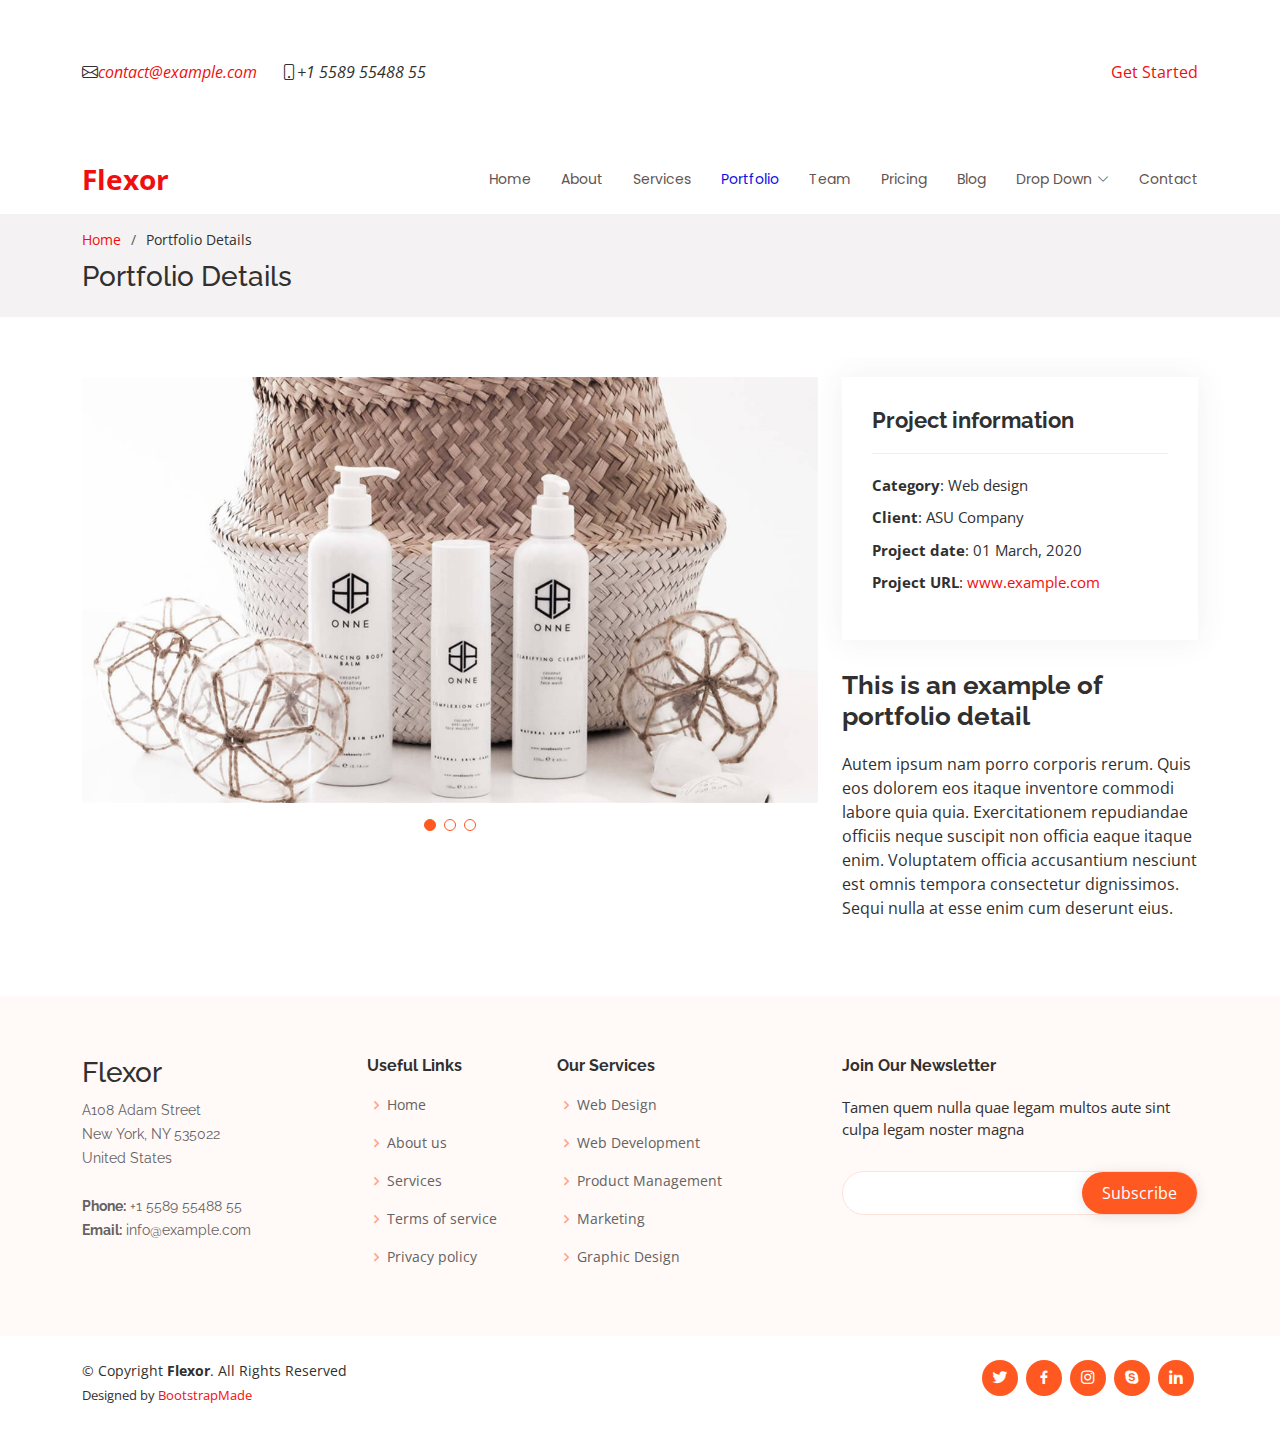
<file: MetaGen/portfolio-details.html>
<!DOCTYPE html>
<html lang="en">

<head>
  <meta charset="utf-8">
  <meta content="width=device-width, initial-scale=1.0" name="viewport">

  <title>Portfolio Details - Flexor Bootstrap Template</title>
  <meta content="" name="description">
  <meta content="" name="keywords">

  <!-- Favicons -->
  <link href="assets/img/favicon.png" rel="icon">
  <link href="assets/img/apple-touch-icon.png" rel="apple-touch-icon">

  <!-- Google Fonts -->
  <link href="https://fonts.googleapis.com/css?family=Open+Sans:300,300i,400,400i,600,600i,700,700i|Raleway:300,300i,400,400i,500,500i,600,600i,700,700i|Poppins:300,300i,400,400i,500,500i,600,600i,700,700i" rel="stylesheet">

  <!-- Vendor CSS Files -->
  <link href="assets/vendor/aos/aos.css" rel="stylesheet">
  <link href="assets/vendor/bootstrap/css/bootstrap.min.css" rel="stylesheet">
  <link href="assets/vendor/bootstrap-icons/bootstrap-icons.css" rel="stylesheet">
  <link href="assets/vendor/boxicons/css/boxicons.min.css" rel="stylesheet">
  <link href="assets/vendor/glightbox/css/glightbox.min.css" rel="stylesheet">
  <link href="assets/vendor/swiper/swiper-bundle.min.css" rel="stylesheet">

  <!-- Template Main CSS File -->
  <link href="assets/css/style.css" rel="stylesheet">

  <!-- =======================================================
  * Template Name: Flexor
  * Updated: May 30 2023 with Bootstrap v5.3.0
  * Template URL: https://bootstrapmade.com/flexor-free-multipurpose-bootstrap-template/
  * Author: BootstrapMade.com
  * License: https://bootstrapmade.com/license/
  ======================================================== -->
</head>

<body>

  <!-- ======= Top Bar ======= -->
  <section id="topbar" class="d-flex align-items-center">
    <div class="container d-flex justify-content-center justify-content-md-between">
      <div class="contact-info d-flex align-items-center">
        <i class="bi bi-envelope d-flex align-items-center"><a href="mailto:contact@example.com">contact@example.com</a></i>
        <i class="bi bi-phone d-flex align-items-center ms-4"><span>+1 5589 55488 55</span></i>
      </div>

      <div class="cta d-none d-md-flex align-items-center">
        <a href="#about" class="scrollto">Get Started</a>
      </div>
    </div>
  </section>

  <!-- ======= Header ======= -->
  <header id="header" class="d-flex align-items-center">
    <div class="container d-flex align-items-center justify-content-between">

      <div class="logo">
        <h1><a href="index.html">Flexor</a></h1>
        <!-- Uncomment below if you prefer to use an image logo -->
        <!-- <a href="index.html"><img src="assets/img/logo.png" alt="" class="img-fluid"></a>-->
      </div>

      <nav id="navbar" class="navbar">
        <ul>
          <li><a class="nav-link scrollto " href="#hero">Home</a></li>
          <li><a class="nav-link scrollto" href="#about">About</a></li>
          <li><a class="nav-link scrollto" href="#services">Services</a></li>
          <li><a class="nav-link scrollto active" href="#portfolio">Portfolio</a></li>
          <li><a class="nav-link scrollto" href="#team">Team</a></li>
          <li><a class="nav-link scrollto" href="#pricing">Pricing</a></li>
          <li><a href="blog.html">Blog</a></li>
          <li class="dropdown"><a href="#"><span>Drop Down</span> <i class="bi bi-chevron-down"></i></a>
            <ul>
              <li><a href="#">Drop Down 1</a></li>
              <li class="dropdown"><a href="#"><span>Deep Drop Down</span> <i class="bi bi-chevron-right"></i></a>
                <ul>
                  <li><a href="#">Deep Drop Down 1</a></li>
                  <li><a href="#">Deep Drop Down 2</a></li>
                  <li><a href="#">Deep Drop Down 3</a></li>
                  <li><a href="#">Deep Drop Down 4</a></li>
                  <li><a href="#">Deep Drop Down 5</a></li>
                </ul>
              </li>
              <li><a href="#">Drop Down 2</a></li>
              <li><a href="#">Drop Down 3</a></li>
              <li><a href="#">Drop Down 4</a></li>
            </ul>
          </li>
          <li><a class="nav-link scrollto" href="#contact">Contact</a></li>
        </ul>
        <i class="bi bi-list mobile-nav-toggle"></i>
      </nav><!-- .navbar -->

    </div>
  </header><!-- End Header -->

  <main id="main">

    <!-- ======= Breadcrumbs ======= -->
    <section id="breadcrumbs" class="breadcrumbs">
      <div class="container">
        <ol>
          <li><a href="index.html">Home</a></li>
          <li>Portfolio Details</li>
        </ol>
        <h2>Portfolio Details</h2>
      </div>
    </section><!-- End Breadcrumbs -->

    <!-- ======= Portfolio Details Section ======= -->
    <section id="portfolio-details" class="portfolio-details">
      <div class="container">

        <div class="row gy-4">

          <div class="col-lg-8">
            <div class="portfolio-details-slider swiper">
              <div class="swiper-wrapper align-items-center">

                <div class="swiper-slide">
                  <img src="assets/img/portfolio/portfolio-details-1.jpg" alt="">
                </div>

                <div class="swiper-slide">
                  <img src="assets/img/portfolio/portfolio-details-2.jpg" alt="">
                </div>

                <div class="swiper-slide">
                  <img src="assets/img/portfolio/portfolio-details-3.jpg" alt="">
                </div>

              </div>
              <div class="swiper-pagination"></div>
            </div>
          </div>

          <div class="col-lg-4">
            <div class="portfolio-info">
              <h3>Project information</h3>
              <ul>
                <li><strong>Category</strong>: Web design</li>
                <li><strong>Client</strong>: ASU Company</li>
                <li><strong>Project date</strong>: 01 March, 2020</li>
                <li><strong>Project URL</strong>: <a href="#">www.example.com</a></li>
              </ul>
            </div>
            <div class="portfolio-description">
              <h2>This is an example of portfolio detail</h2>
              <p>
                Autem ipsum nam porro corporis rerum. Quis eos dolorem eos itaque inventore commodi labore quia quia. Exercitationem repudiandae officiis neque suscipit non officia eaque itaque enim. Voluptatem officia accusantium nesciunt est omnis tempora consectetur dignissimos. Sequi nulla at esse enim cum deserunt eius.
              </p>
            </div>
          </div>

        </div>

      </div>
    </section><!-- End Portfolio Details Section -->

  </main><!-- End #main -->

  <!-- ======= Footer ======= -->
  <footer id="footer">

    <div class="footer-top">
      <div class="container">
        <div class="row">

          <div class="col-lg-3 col-md-6 footer-contact">
            <h3>Flexor</h3>
            <p>
              A108 Adam Street <br>
              New York, NY 535022<br>
              United States <br><br>
              <strong>Phone:</strong> +1 5589 55488 55<br>
              <strong>Email:</strong> info@example.com<br>
            </p>
          </div>

          <div class="col-lg-2 col-md-6 footer-links">
            <h4>Useful Links</h4>
            <ul>
              <li><i class="bx bx-chevron-right"></i> <a href="#">Home</a></li>
              <li><i class="bx bx-chevron-right"></i> <a href="#">About us</a></li>
              <li><i class="bx bx-chevron-right"></i> <a href="#">Services</a></li>
              <li><i class="bx bx-chevron-right"></i> <a href="#">Terms of service</a></li>
              <li><i class="bx bx-chevron-right"></i> <a href="#">Privacy policy</a></li>
            </ul>
          </div>

          <div class="col-lg-3 col-md-6 footer-links">
            <h4>Our Services</h4>
            <ul>
              <li><i class="bx bx-chevron-right"></i> <a href="#">Web Design</a></li>
              <li><i class="bx bx-chevron-right"></i> <a href="#">Web Development</a></li>
              <li><i class="bx bx-chevron-right"></i> <a href="#">Product Management</a></li>
              <li><i class="bx bx-chevron-right"></i> <a href="#">Marketing</a></li>
              <li><i class="bx bx-chevron-right"></i> <a href="#">Graphic Design</a></li>
            </ul>
          </div>

          <div class="col-lg-4 col-md-6 footer-newsletter">
            <h4>Join Our Newsletter</h4>
            <p>Tamen quem nulla quae legam multos aute sint culpa legam noster magna</p>
            <form action="" method="post">
              <input type="email" name="email"><input type="submit" value="Subscribe">
            </form>
          </div>

        </div>
      </div>
    </div>

    <div class="container d-lg-flex py-4">

      <div class="me-lg-auto text-center text-lg-start">
        <div class="copyright">
          &copy; Copyright <strong><span>Flexor</span></strong>. All Rights Reserved
        </div>
        <div class="credits">
          <!-- All the links in the footer should remain intact. -->
          <!-- You can delete the links only if you purchased the pro version. -->
          <!-- Licensing information: https://bootstrapmade.com/license/ -->
          <!-- Purchase the pro version with working PHP/AJAX contact form: https://bootstrapmade.com/flexor-free-multipurpose-bootstrap-template/ -->
          Designed by <a href="https://bootstrapmade.com/">BootstrapMade</a>
        </div>
      </div>
      <div class="social-links text-center text-lg-right pt-3 pt-lg-0">
        <a href="#" class="twitter"><i class="bx bxl-twitter"></i></a>
        <a href="#" class="facebook"><i class="bx bxl-facebook"></i></a>
        <a href="#" class="instagram"><i class="bx bxl-instagram"></i></a>
        <a href="#" class="google-plus"><i class="bx bxl-skype"></i></a>
        <a href="#" class="linkedin"><i class="bx bxl-linkedin"></i></a>
      </div>
    </div>
  </footer><!-- End Footer -->

  <a href="#" class="back-to-top d-flex align-items-center justify-content-center"><i class="bi bi-arrow-up-short"></i></a>

  <!-- Vendor JS Files -->
  <script src="assets/vendor/aos/aos.js"></script>
  <script src="assets/vendor/bootstrap/js/bootstrap.bundle.min.js"></script>
  <script src="assets/vendor/glightbox/js/glightbox.min.js"></script>
  <script src="assets/vendor/isotope-layout/isotope.pkgd.min.js"></script>
  <script src="assets/vendor/swiper/swiper-bundle.min.js"></script>
  <script src="assets/vendor/php-email-form/validate.js"></script>

  <!-- Template Main JS File -->
  <script src="assets/js/main.js"></script>

</body>

</html>
</file>
<file: Project Oghowa/assets/css/default.css>
/* Deafult Margin & Padding */
/*-- Margin Top --*/
.mt-5 {
	margin-top: 5px;
}
.mt-10 {
	margin-top: 10px;
}
.mt-15 {
	margin-top: 15px;
}
.mt-20 {
	margin-top: 20px;
}
.mt-25 {
	margin-top: 25px;
}
.mt-30 {
	margin-top: 30px;
}
.mt-35 {
	margin-top: 35px;
}
.mt-40 {
	margin-top: 40px;
}
.mt-45 {
	margin-top: 45px;
}
.mt-50 {
	margin-top: 50px;
}
.mt-55 {
	margin-top: 55px;
}
.mt-60 {
	margin-top: 60px;
}
.mt-65 {
	margin-top: 65px;
}
.mt-70 {
	margin-top: 70px;
}
.mt-75 {
	margin-top: 75px;
}
.mt-80 {
	margin-top: 80px;
}
.mt-85 {
	margin-top: 85px;
}
.mt-90 {
	margin-top: 90px;
}
.mt-95 {
	margin-top: 95px;
}
.mt-100 {
	margin-top: 100px;
}
.mt-105 {
	margin-top: 105px;
}
.mt-110 {
	margin-top: 110px;
}
.mt-115 {
	margin-top: 115px;
}
.mt-120 {
	margin-top: 120px;
}
.mt-125 {
	margin-top: 125px;
}
.mt-130 {
	margin-top: 130px;
}
.mt-135 {
	margin-top: 135px;
}
.mt-140 {
	margin-top: 140px;
}
.mt-145 {
	margin-top: 145px;
}
.mt-150 {
	margin-top: 150px;
}
.mt-155 {
	margin-top: 155px;
}
.mt-160 {
	margin-top: 160px;
}
.mt-165 {
	margin-top: 165px;
}
.mt-170 {
	margin-top: 170px;
}
.mt-175 {
	margin-top: 175px;
}
.mt-180 {
	margin-top: 180px;
}
.mt-185 {
	margin-top: 185px;
}
.mt-190 {
	margin-top: 190px;
}
.mt-195 {
	margin-top: 195px;
}
.mt-200 {
	margin-top: 200px;
}
/*-- Margin Bottom --*/

.mb-5 {
	margin-bottom: 5px;
}
.mb-10 {
	margin-bottom: 10px;
}
.mb-15 {
	margin-bottom: 15px;
}
.mb-20 {
	margin-bottom: 20px;
}
.mb-25 {
	margin-bottom: 25px;
}
.mb-30 {
	margin-bottom: 30px;
}
.mb-35 {
	margin-bottom: 35px;
}
.mb-40 {
	margin-bottom: 40px;
}
.mb-45 {
	margin-bottom: 45px;
}
.mb-50 {
	margin-bottom: 50px;
}
.mb-55 {
	margin-bottom: 55px;
}
.mb-60 {
	margin-bottom: 60px;
}
.mb-65 {
	margin-bottom: 65px;
}
.mb-70 {
	margin-bottom: 70px;
}
.mb-75 {
	margin-bottom: 75px;
}
.mb-80 {
	margin-bottom: 80px;
}
.mb-85 {
	margin-bottom: 85px;
}
.mb-90 {
	margin-bottom: 90px;
}
.mb-95 {
	margin-bottom: 95px;
}
.mb-100 {
	margin-bottom: 100px;
}
.mb-105 {
	margin-bottom: 105px;
}
.mb-110 {
	margin-bottom: 110px;
}
.mb-115 {
	margin-bottom: 115px;
}
.mb-120 {
	margin-bottom: 120px;
}
.mb-125 {
	margin-bottom: 125px;
}
.mb-130 {
	margin-bottom: 130px;
}
.mb-135 {
	margin-bottom: 135px;
}
.mb-140 {
	margin-bottom: 140px;
}
.mb-145 {
	margin-bottom: 145px;
}
.mb-150 {
	margin-bottom: 150px;
}
.mb-155 {
	margin-bottom: 155px;
}
.mb-160 {
	margin-bottom: 160px;
}
.mb-165 {
	margin-bottom: 165px;
}
.mb-170 {
	margin-bottom: 170px;
}
.mb-175 {
	margin-bottom: 175px;
}
.mb-180 {
	margin-bottom: 180px;
}
.mb-185 {
	margin-bottom: 185px;
}
.mb-190 {
	margin-bottom: 190px;
}
.mb-195 {
	margin-bottom: 195px;
}
.mb-200 {
	margin-bottom: 200px;
}
/*-- margin left --*/
.ml-5 {
	margin-left: 5px;
}
.ml-10 {
	margin-left: 10px;
}
.ml-15 {
	margin-left: 15px;
}
.ml-20 {
	margin-left: 20px;
}
.ml-25 {
	margin-left: 25px;
}
.ml-30 {
	margin-left: 30px;
}
.ml-35 {
	margin-left: 35px;
}
.ml-40 {
	margin-left: 40px;
}
.ml-45 {
	margin-left: 45px;
}
.ml-50 {
	margin-left: 50px;
}
.ml-55 {
	margin-left: 55px;
}
.ml-60 {
	margin-left: 60px;
}
.ml-65 {
	margin-left: 65px;
}
.ml-70 {
	margin-left: 70px;
}
.ml-75 {
	margin-left: 75px;
}
.ml-80 {
	margin-left: 80px;
}
.ml-85 {
	margin-left: 85px;
}
.ml-90 {
	margin-left: 90px;
}
.ml-95 {
	margin-left: 95px;
}
.ml-100 {
	margin-left: 100px;
}
.ml-105 {
	margin-left: 105px;
}
.ml-110 {
	margin-left: 110px;
}
.ml-115 {
	margin-left: 115px;
}
.ml-120 {
	margin-left: 120px;
}
.ml-125 {
	margin-left: 125px;
}
.ml-130 {
	margin-left: 130px;
}
.ml-135 {
	margin-left: 135px;
}
.ml-140 {
	margin-left: 140px;
}
.ml-145 {
	margin-left: 145px;
}
.ml-150 {
	margin-left: 150px;
}
.ml-155 {
	margin-left: 155px;
}
.ml-160 {
	margin-left: 160px;
}
.ml-165 {
	margin-left: 165px;
}
.ml-170 {
	margin-left: 170px;
}
.ml-175 {
	margin-left: 175px;
}
.ml-180 {
	margin-left: 180px;
}
.ml-185 {
	margin-left: 185px;
}
.ml-190 {
	margin-left: 190px;
}
.ml-195 {
	margin-left: 195px;
}
.ml-200 {
	margin-left: 200px;
}
/*-- margin right --*/
.mr-5 {
	margin-right: 5px;
}
.mr-10 {
	margin-right: 10px;
}
.mr-15 {
	margin-right: 15px;
}
.mr-20 {
	margin-right: 20px;
}
.mr-25 {
	margin-right: 25px;
}
.mr-30 {
	margin-right: 30px;
}
.mr-35 {
	margin-right: 35px;
}
.mr-40 {
	margin-right: 40px;
}
.mr-45 {
	margin-right: 45px;
}
.mr-50 {
	margin-right: 50px;
}
.mr-55 {
	margin-right: 55px;
}
.mr-60 {
	margin-right: 60px;
}
.mr-65 {
	margin-right: 65px;
}
.mr-70 {
	margin-right: 70px;
}
.mr-75 {
	margin-right: 75px;
}
.mr-80 {
	margin-right: 80px;
}
.mr-85 {
	margin-right: 85px;
}
.mr-90 {
	margin-right: 90px;
}
.mr-95 {
	margin-right: 95px;
}
.mr-100 {
	margin-right: 100px;
}
.mr-105 {
	margin-right: 105px;
}
.mr-110 {
	margin-right: 110px;
}
.mr-115 {
	margin-right: 115px;
}
.mr-120 {
	margin-right: 120px;
}
.mr-125 {
	margin-right: 125px;
}
.mr-130 {
	margin-right: 130px;
}
.mr-135 {
	margin-right: 135px;
}
.mr-140 {
	margin-right: 140px;
}
.mr-145 {
	margin-right: 145px;
}
.mr-150 {
	margin-right: 150px;
}
.mr-155 {
	margin-right: 155px;
}
.mr-160 {
	margin-right: 160px;
}
.mr-165 {
	margin-right: 165px;
}
.mr-170 {
	margin-right: 170px;
}
.mr-175 {
	margin-right: 175px;
}
.mr-180 {
	margin-right: 180px;
}
.mr-185 {
	margin-right: 185px;
}
.mr-190 {
	margin-right: 190px;
}
.mr-195 {
	margin-right: 195px;
}
.mr-200 {
	margin-right: 200px;
}


/*-- Padding Top --*/

.pt-5 {
	padding-top: 5px;
}
.pt-10 {
	padding-top: 10px;
}
.pt-15 {
	padding-top: 15px;
}
.pt-20 {
	padding-top: 20px;
}
.pt-25 {
	padding-top: 25px;
}
.pt-30 {
	padding-top: 30px;
}
.pt-35 {
	padding-top: 35px;
}
.pt-40 {
	padding-top: 40px;
}
.pt-45 {
	padding-top: 45px;
}
.pt-50 {
	padding-top: 50px;
}
.pt-55 {
	padding-top: 55px;
}
.pt-60 {
	padding-top: 60px;
}
.pt-65 {
	padding-top: 65px;
}
.pt-70 {
	padding-top: 70px;
}
.pt-75 {
	padding-top: 75px;
}
.pt-80 {
	padding-top: 80px;
}
.pt-85 {
	padding-top: 85px;
}
.pt-90 {
	padding-top: 90px;
}
.pt-95 {
	padding-top: 95px;
}
.pt-100 {
	padding-top: 100px;
}
.pt-105 {
	padding-top: 105px;
}
.pt-110 {
	padding-top: 110px;
}
.pt-115 {
	padding-top: 115px;
}
.pt-120 {
	padding-top: 120px;
}
.pt-125 {
	padding-top: 125px;
}
.pt-130 {
	padding-top: 130px;
}
.pt-135 {
	padding-top: 135px;
}
.pt-140 {
	padding-top: 140px;
}
.pt-145 {
	padding-top: 145px;
}
.pt-150 {
	padding-top: 150px;
}
.pt-155 {
	padding-top: 155px;
}
.pt-160 {
	padding-top: 160px;
}
.pt-165 {
	padding-top: 165px;
}
.pt-170 {
	padding-top: 170px;
}
.pt-175 {
	padding-top: 175px;
}
.pt-180 {
	padding-top: 180px;
}
.pt-185 {
	padding-top: 185px;
}
.pt-190 {
	padding-top: 190px;
}
.pt-195 {
	padding-top: 195px;
}
.pt-200 {
	padding-top: 200px;
}
/*-- Padding Bottom --*/

.pb-5 {
	padding-bottom: 5px;
}
.pb-10 {
	padding-bottom: 10px;
}
.pb-15 {
	padding-bottom: 15px;
}
.pb-20 {
	padding-bottom: 20px;
}
.pb-25 {
	padding-bottom: 25px;
}
.pb-30 {
	padding-bottom: 30px;
}
.pb-35 {
	padding-bottom: 35px;
}
.pb-40 {
	padding-bottom: 40px;
}
.pb-45 {
	padding-bottom: 45px;
}
.pb-50 {
	padding-bottom: 50px;
}
.pb-55 {
	padding-bottom: 55px;
}
.pb-60 {
	padding-bottom: 60px;
}
.pb-65 {
	padding-bottom: 65px;
}
.pb-70 {
	padding-bottom: 70px;
}
.pb-75 {
	padding-bottom: 75px;
}
.pb-80 {
	padding-bottom: 80px;
}
.pb-85 {
	padding-bottom: 85px;
}
.pb-90 {
	padding-bottom: 90px;
}
.pb-95 {
	padding-bottom: 95px;
}
.pb-100 {
	padding-bottom: 100px;
}
.pb-105 {
	padding-bottom: 105px;
}
.pb-110 {
	padding-bottom: 110px;
}
.pb-115 {
	padding-bottom: 115px;
}
.pb-120 {
	padding-bottom: 120px;
}
.pb-125 {
	padding-bottom: 125px;
}
.pb-130 {
	padding-bottom: 130px;
}
.pb-135 {
	padding-bottom: 135px;
}
.pb-140 {
	padding-bottom: 140px;
}
.pb-145 {
	padding-bottom: 145px;
}
.pb-150 {
	padding-bottom: 150px;
}
.pb-155 {
	padding-bottom: 155px;
}
.pb-160 {
	padding-bottom: 160px;
}
.pb-165 {
	padding-bottom: 165px;
}
.pb-170 {
	padding-bottom: 170px;
}
.pb-175 {
	padding-bottom: 175px;
}
.pb-180 {
	padding-bottom: 180px;
}
.pb-185 {
	padding-bottom: 185px;
}
.pb-190 {
	padding-bottom: 190px;
}
.pb-195 {
	padding-bottom: 195px;
}
.pb-200 {
	padding-bottom: 200px;
}

/*-- Padding left --*/

.pl-0 {
	padding-left: 0px;
}
.pl-5 {
	padding-left: 5px;
}
.pl-10 {
	padding-left: 10px;
}
.pl-15 {
	padding-left: 15px;
}
.pl-20 {
	padding-left: 20px;
}
.pl-25 {
	padding-left: 25px;
}
.pl-30 {
	padding-left: 30px;
}
.pl-35 {
	padding-left: 35px;
}
.pl-40 {
	padding-left: 40px;
}
.pl-45 {
	padding-left: 45px;
}
.pl-50 {
	padding-left: 50px;
}
.pl-55 {
	padding-left: 55px;
}
.pl-60 {
	padding-left: 60px;
}
.pl-65 {
	padding-left: 65px;
}
.pl-70 {
	padding-left: 70px;
}
.pl-75 {
	padding-left: 75px;
}
.pl-80 {
	padding-left: 80px;
}
.pl-85 {
	padding-left: 85px;
}
.pl-90 {
	padding-left: 90px;
}
.pl-100 {
	padding-left: 100px;
}
.pl-105 {
	padding-left: 105px;
}
.pl-110 {
	padding-left: 110px;
}
.pl-115 {
	padding-left: 115px;
}
.pl-120 {
	padding-left: 120px;
}
.pl-125 {
	padding-left: 125px;
}
/*-- Padding right --*/

.pr-0 {
	padding-right: 0px;
}
.pr-5 {
	padding-right: 5px;
}
.pr-10 {
	padding-right: 10px;
}
.pr-15 {
	padding-right: 15px;
}
.pr-20 {
	padding-right: 20px;
}
.pr-25 {
	padding-right: 25px;
}
.pr-30 {
	padding-right: 30px;
}
.pr-35 {
	padding-right: 35px;
}
.pr-40 {
	padding-right: 40px;
}
.pr-45 {
	padding-right: 45px;
}
.pr-50 {
	padding-right: 50px;
}
.pr-55 {
	padding-right: 55px;
}
.pr-60 {
	padding-right: 60px;
}
.pr-65 {
	padding-right: 65px;
}
.pr-70 {
	padding-right: 70px;
}
.pr-75 {
	padding-right: 75px;
}
.pr-80 {
	padding-right: 80px;
}
.pr-85 {
	padding-right: 85px;
}
.pr-90 {
	padding-right: 90px;
}
.pr-95 {
	padding-right: 95px;
}
.pr-100 {
	padding-right: 100px;
}
.pr-105 {
	padding-right: 105px;
}
/* Background Color */

.gray-bg {
	background: #f6f6f6;
}
.white-bg {
	background: #fff;
}
.black-bg {
	background: #222;
}
/* Color */

.white {
	color: #fff;
}
.black {
	color: #222;
}
/* black overlay */

[data-overlay] {
	position: relative;
}
[data-overlay]::before {
	background: #000 none repeat scroll 0 0;
	content: "";
	height: 100%;
	left: 0;
	position: absolute;
	top: 0;
	width: 100%;
	z-index: 1;
}
[data-overlay="3"]::before {
	opacity: 0.3;
}
[data-overlay="4"]::before {
	opacity: 0.4;
}
[data-overlay="5"]::before {
	opacity: 0.5;
}
[data-overlay="6"]::before {
	opacity: 0.6;
}
[data-overlay="7"]::before {
	opacity: 0.7;
}
[data-overlay="8"]::before {
	opacity: 0.8;
}
[data-overlay="9"]::before {
	opacity: 0.9;
}
</file>
<file: Project Oghowa/assets/css/style.css>
/*===========================
    01.COMMON css 
===========================*/
@import url("https://fonts.googleapis.com/css?family=Nunito:300,400,700,800&display=swap");
body {
  font-family: "Nunito", sans-serif;
  font-weight: normal;
  font-style: normal;
  color: #798795;
  overflow-X: hidden; }

* {
  margin: 0;
  padding: 0;
  -webkit-box-sizing: border-box;
  -moz-box-sizing: border-box;
  box-sizing: border-box; }

img {
  max-width: 100%; }

a:focus,
input:focus,
textarea:focus,
button:focus {
  text-decoration: none;
  outline: none; }

a:focus,
a:hover {
  text-decoration: none; }

i,
span,
a {
  display: inline-block; }

audio,
canvas,
iframe,
img,
svg,
video {
  vertical-align: middle; }

h1,
h2,
h3,
h4,
h5,
h6 {
  font-family: "Nunito", sans-serif;
  font-weight: 800;
  color: #404040;
  margin: 0px; }

h1 {
  font-size: 48px; }

h2 {
  font-size: 36px; }

h3 {
  font-size: 28px; }

h4 {
  font-size: 22px; }

h5 {
  font-size: 18px; }

h6 {
  font-size: 16px; }

ul, ol {
  margin: 0px;
  padding: 0px;
  list-style-type: none; }

p {
  font-size: 14px;
  font-weight: 400;
  line-height: 24px;
  color: #798795;
  margin: 0px;
  font-family: "Nunito", sans-serif; }

.bg_cover {
  background-position: center center;
  background-size: cover;
  background-repeat: no-repeat;
  width: 100%;
  height: 100%; }

/*===== All Button Style =====*/
.main-btn {
  display: inline-block;
  font-weight: 700;
  font-family: "Nunito", sans-serif;
  text-align: center;
  white-space: nowrap;
  vertical-align: middle;
  -webkit-user-select: none;
  -moz-user-select: none;
  -ms-user-select: none;
  user-select: none;
  border: 2px solid #151ef2;
  padding: 0 30px;
  font-size: 16px;
  height: 55px;
  line-height: 51px;
  border-radius: 50px;
  color: #fff;
  cursor: pointer;      
  z-index: 5;
  -webkit-transition: all 0.4s ease-out 0s;
  -moz-transition: all 0.4s ease-out 0s;
  -ms-transition: all 0.4s ease-out 0s;
  -o-transition: all 0.4s ease-out 0s;
  transition: all 0.4s ease-out 0s;
  background-color: #151ef2; }
  .main-btn:hover {
    background-color: rgba(241, 72, 54, 0.3);
    color: #151ef2;
    border-color: #151ef2; }
.main-btn-2 {
  display: inline-block;
  font-weight: 700;
  font-family: "Nunito", sans-serif;
  text-align: center;
  white-space: nowrap;
  vertical-align: middle;
  -webkit-user-select: none;
  -moz-user-select: none;
  -ms-user-select: none;
  user-select: none;
  border: 2px solid #f14836;
  padding: 0 30px 15px;
  font-size: 16px;
  height: 55px;
  line-height: 51px;
  border-radius: 50px;
  color: #fff;
  cursor: pointer;      
  z-index: 5;
  -webkit-transition: all 0.4s ease-out 0s;
  -moz-transition: all 0.4s ease-out 0s;
  -ms-transition: all 0.4s ease-out 0s;
  -o-transition: all 0.4s ease-out 0s;
  transition: all 0.4s ease-out 0s;
  background-color: #f14836; }
  .main-btn-2:hover {
    background-color: rgba(241, 72, 54, 0.3);
    color: #151ef2;
    border-color: #151ef2; }
  .main-btn.main-btn-2 {
    background-color: #fff;
    color: #151ef2;
    border-color: #151ef2; }
    .main-btn.main-btn-2:hover {
      background-color: rgba(241, 72, 54, 0.3);
      border-color: #151ef2; }

/*===== All Section Title Style =====*/
.section-title .sub-title {
  font-size: 18px;
  font-weight: 400;
  color: #151ef2;
  text-transform: uppercase; }
  @media (max-width: 767px) {
    .section-title .sub-title {
      font-size: 16px; } }

.section-title .title {
  font-size: 32px;
  padding-top: 10px; }
  @media only screen and (min-width: 992px) and (max-width: 1199px) {
    .section-title .title {
      font-size: 30px; } }
  @media (max-width: 767px) {
    .section-title .title {
      font-size: 24px; } }
  .section-title .title span {
    font-weight: 400;
    display: contents; }

/*===== All Slick Slide Outline Style =====*/
.slick-slide {
  outline: 0; }

/*===== All Preloader Style =====*/
.preloader {
  /* Body Overlay */
  position: fixed;
  top: 0;
  left: 0;
  display: table;
  height: 100%;
  width: 100%;
  /* Change Background Color */
  background: #fff;
    background-image:url(Oghowa%20bg.png);
    background-size: auto;
  z-index: 99999; }
  .preloader .loader {
    display: table-cell;
    vertical-align: middle;
    text-align: center; }
    .preloader .loader .ytp-spinner {
      position: absolute;
      left: 50%;
      top: 50%;
      width: 64px;
      margin-left: -32px;
      z-index: 18;
      pointer-events: none; }
      .preloader .loader .ytp-spinner .ytp-spinner-container {
        pointer-events: none;
        position: absolute;
        width: 100%;
        padding-bottom: 100%;
        top: 50%;
        left: 50%;
        margin-top: -50%;
        margin-left: -50%;
        -webkit-animation: ytp-spinner-linspin 1568.23529647ms linear infinite;
        -moz-animation: ytp-spinner-linspin 1568.23529647ms linear infinite;
        -o-animation: ytp-spinner-linspin 1568.23529647ms linear infinite;
        animation: ytp-spinner-linspin 1568.23529647ms linear infinite; }
        .preloader .loader .ytp-spinner .ytp-spinner-container .ytp-spinner-rotator {
          position: absolute;
          width: 100%;
          height: 100%;
          -webkit-animation: ytp-spinner-easespin 5332ms cubic-bezier(0.4, 0, 0.2, 1) infinite both;
          -moz-animation: ytp-spinner-easespin 5332ms cubic-bezier(0.4, 0, 0.2, 1) infinite both;
          -o-animation: ytp-spinner-easespin 5332ms cubic-bezier(0.4, 0, 0.2, 1) infinite both;
          animation: ytp-spinner-easespin 5332ms cubic-bezier(0.4, 0, 0.2, 1) infinite both; }
          .preloader .loader .ytp-spinner .ytp-spinner-container .ytp-spinner-rotator .ytp-spinner-left {
            position: absolute;
            top: 0;
            left: 0;
            bottom: 0;
            overflow: hidden;
            right: 50%; }
          .preloader .loader .ytp-spinner .ytp-spinner-container .ytp-spinner-rotator .ytp-spinner-right {
            position: absolute;
            top: 0;
            right: 0;
            bottom: 0;
            overflow: hidden;
            left: 50%; }
    .preloader .loader .ytp-spinner-circle {
      box-sizing: border-box;
      position: absolute;
      width: 200%;
      height: 100%;
      border-style: solid;
      /* Spinner Color */
      border-color: #f14836 #151ef2 #dedede4f;
      border-radius: 50%;
      border-width: 6px; }
    .preloader .loader .ytp-spinner-left .ytp-spinner-circle {
      left: 0;
      right: -100%;
      border-right-color: #dedede4f;
      -webkit-animation: ytp-spinner-left-spin 1333ms cubic-bezier(0.4, 0, 0.2, 1) infinite both;
      -moz-animation: ytp-spinner-left-spin 1333ms cubic-bezier(0.4, 0, 0.2, 1) infinite both;
      -o-animation: ytp-spinner-left-spin 1333ms cubic-bezier(0.4, 0, 0.2, 1) infinite both;
      animation: ytp-spinner-left-spin 1333ms cubic-bezier(0.4, 0, 0.2, 1) infinite both; }
    .preloader .loader .ytp-spinner-right .ytp-spinner-circle {
      left: -100%;
      right: 0;
      border-left-color: #dedede4f;
      -webkit-animation: ytp-right-spin 1333ms cubic-bezier(0.4, 0, 0.2, 1) infinite both;
      -moz-animation: ytp-right-spin 1333ms cubic-bezier(0.4, 0, 0.2, 1) infinite both;
      -o-animation: ytp-right-spin 1333ms cubic-bezier(0.4, 0, 0.2, 1) infinite both;
      animation: ytp-right-spin 1333ms cubic-bezier(0.4, 0, 0.2, 1) infinite both; }

/* Preloader Animations */
@-webkit-keyframes ytp-spinner-linspin {
  to {
    -webkit-transform: rotate(360deg);
    -moz-transform: rotate(360deg);
    -ms-transform: rotate(360deg);
    -o-transform: rotate(360deg);
    transform: rotate(360deg); } }

@keyframes ytp-spinner-linspin {
  to {
    -webkit-transform: rotate(360deg);
    -moz-transform: rotate(360deg);
    -ms-transform: rotate(360deg);
    -o-transform: rotate(360deg);
    transform: rotate(360deg); } }

@-webkit-keyframes ytp-spinner-easespin {
  12.5% {
    -webkit-transform: rotate(135deg);
    -moz-transform: rotate(135deg);
    -ms-transform: rotate(135deg);
    -o-transform: rotate(135deg);
    transform: rotate(135deg); }
  25% {
    -webkit-transform: rotate(270deg);
    -moz-transform: rotate(270deg);
    -ms-transform: rotate(270deg);
    -o-transform: rotate(270deg);
    transform: rotate(270deg); }
  37.5% {
    -webkit-transform: rotate(405deg);
    -moz-transform: rotate(405deg);
    -ms-transform: rotate(405deg);
    -o-transform: rotate(405deg);
    transform: rotate(405deg); }
  50% {
    -webkit-transform: rotate(540deg);
    -moz-transform: rotate(540deg);
    -ms-transform: rotate(540deg);
    -o-transform: rotate(540deg);
    transform: rotate(540deg); }
  62.5% {
    -webkit-transform: rotate(675deg);
    -moz-transform: rotate(675deg);
    -ms-transform: rotate(675deg);
    -o-transform: rotate(675deg);
    transform: rotate(675deg); }
  75% {
    -webkit-transform: rotate(810deg);
    -moz-transform: rotate(810deg);
    -ms-transform: rotate(810deg);
    -o-transform: rotate(810deg);
    transform: rotate(810deg); }
  87.5% {
    -webkit-transform: rotate(945deg);
    -moz-transform: rotate(945deg);
    -ms-transform: rotate(945deg);
    -o-transform: rotate(945deg);
    transform: rotate(945deg); }
  to {
    -webkit-transform: rotate(1080deg);
    -moz-transform: rotate(1080deg);
    -ms-transform: rotate(1080deg);
    -o-transform: rotate(1080deg);
    transform: rotate(1080deg); } }

@keyframes ytp-spinner-easespin {
  12.5% {
    -webkit-transform: rotate(135deg);
    -moz-transform: rotate(135deg);
    -ms-transform: rotate(135deg);
    -o-transform: rotate(135deg);
    transform: rotate(135deg); }
  25% {
    -webkit-transform: rotate(270deg);
    -moz-transform: rotate(270deg);
    -ms-transform: rotate(270deg);
    -o-transform: rotate(270deg);
    transform: rotate(270deg); }
  37.5% {
    -webkit-transform: rotate(405deg);
    -moz-transform: rotate(405deg);
    -ms-transform: rotate(405deg);
    -o-transform: rotate(405deg);
    transform: rotate(405deg); }
  50% {
    -webkit-transform: rotate(540deg);
    -moz-transform: rotate(540deg);
    -ms-transform: rotate(540deg);
    -o-transform: rotate(540deg);
    transform: rotate(540deg); }
  62.5% {
    -webkit-transform: rotate(675deg);
    -moz-transform: rotate(675deg);
    -ms-transform: rotate(675deg);
    -o-transform: rotate(675deg);
    transform: rotate(675deg); }
  75% {
    -webkit-transform: rotate(810deg);
    -moz-transform: rotate(810deg);
    -ms-transform: rotate(810deg);
    -o-transform: rotate(810deg);
    transform: rotate(810deg); }
  87.5% {
    -webkit-transform: rotate(945deg);
    -moz-transform: rotate(945deg);
    -ms-transform: rotate(945deg);
    -o-transform: rotate(945deg);
    transform: rotate(945deg); }
  to {
    -webkit-transform: rotate(1080deg);
    -moz-transform: rotate(1080deg);
    -ms-transform: rotate(1080deg);
    -o-transform: rotate(1080deg);
    transform: rotate(1080deg); } }

@-webkit-keyframes ytp-spinner-left-spin {
  0% {
    -webkit-transform: rotate(130deg);
    -moz-transform: rotate(130deg);
    -ms-transform: rotate(130deg);
    -o-transform: rotate(130deg);
    transform: rotate(130deg); }
  50% {
    -webkit-transform: rotate(-5deg);
    -moz-transform: rotate(-5deg);
    -ms-transform: rotate(-5deg);
    -o-transform: rotate(-5deg);
    transform: rotate(-5deg); }
  to {
    -webkit-transform: rotate(130deg);
    -moz-transform: rotate(130deg);
    -ms-transform: rotate(130deg);
    -o-transform: rotate(130deg);
    transform: rotate(130deg); } }

@keyframes ytp-spinner-left-spin {
  0% {
    -webkit-transform: rotate(130deg);
    -moz-transform: rotate(130deg);
    -ms-transform: rotate(130deg);
    -o-transform: rotate(130deg);
    transform: rotate(130deg); }
  50% {
    -webkit-transform: rotate(-5deg);
    -moz-transform: rotate(-5deg);
    -ms-transform: rotate(-5deg);
    -o-transform: rotate(-5deg);
    transform: rotate(-5deg); }
  to {
    -webkit-transform: rotate(130deg);
    -moz-transform: rotate(130deg);
    -ms-transform: rotate(130deg);
    -o-transform: rotate(130deg);
    transform: rotate(130deg); } }

@-webkit-keyframes ytp-right-spin {
  0% {
    -webkit-transform: rotate(-130deg);
    -moz-transform: rotate(-130deg);
    -ms-transform: rotate(-130deg);
    -o-transform: rotate(-130deg);
    transform: rotate(-130deg); }
  50% {
    -webkit-transform: rotate(5deg);
    -moz-transform: rotate(5deg);
    -ms-transform: rotate(5deg);
    -o-transform: rotate(5deg);
    transform: rotate(5deg); }
  to {
    -webkit-transform: rotate(-130deg);
    -moz-transform: rotate(-130deg);
    -ms-transform: rotate(-130deg);
    -o-transform: rotate(-130deg);
    transform: rotate(-130deg); } }

@keyframes ytp-right-spin {
  0% {
    -webkit-transform: rotate(-130deg);
    -moz-transform: rotate(-130deg);
    -ms-transform: rotate(-130deg);
    -o-transform: rotate(-130deg);
    transform: rotate(-130deg); }
  50% {
    -webkit-transform: rotate(5deg);
    -moz-transform: rotate(5deg);
    -ms-transform: rotate(5deg);
    -o-transform: rotate(5deg);
    transform: rotate(5deg); }
  to {
    -webkit-transform: rotate(-130deg);
    -moz-transform: rotate(-130deg);
    -ms-transform: rotate(-130deg);
    -o-transform: rotate(-130deg);
    transform: rotate(-130deg); } }

/*===========================
      02.HEADER css 
===========================*/
/*===== NAVBAR =====*/
.navbar-area {
  position: absolute;
  top: 0;
  left: 0;
  width: 100%;
  z-index: 99;
  -webkit-transition: all 0.3s ease-out 0s;
  -moz-transition: all 0.3s ease-out 0s;
  -ms-transition: all 0.3s ease-out 0s;
  -o-transition: all 0.3s ease-out 0s;
  transition: all 0.3s ease-out 0s; }

.headroom {
  will-change: transform;
  transition: transform 200ms linear; }

.headroom--not-top {
  transform: translateY(0%);
  position: fixed;
  z-index: 99;
  background-color: #fff;
  -webkit-box-shadow: 0px 20px 50px 0px rgba(0, 0, 0, 0.05);
  -moz-box-shadow: 0px 20px 50px 0px rgba(0, 0, 0, 0.05);
  box-shadow: 0px 20px 50px 0px rgba(0, 0, 0, 0.05);
  -webkit-transition: all 0.3s ease-out 0s;
  -moz-transition: all 0.3s ease-out 0s;
  -ms-transition: all 0.3s ease-out 0s;
  -o-transition: all 0.3s ease-out 0s;
  transition: all 0.3s ease-out 0s; }
  .headroom--not-top .navbar {
    padding: 10px 0; }

.headroom--unpinned {
  transform: translateY(-100%); }

.navbar {
  padding: 25px 0;
  border-radius: 5px;
  position: relative;
  -webkit-transition: all 0.3s ease-out 0s;
  -moz-transition: all 0.3s ease-out 0s;
  -ms-transition: all 0.3s ease-out 0s;
  -o-transition: all 0.3s ease-out 0s;
  transition: all 0.3s ease-out 0s; }

.navbar-brand {
  padding: 0; }

.navbar-toggler {
  padding: 0; }
  .navbar-toggler .toggler-icon {
    width: 30px;
    height: 2px;
    background-color: #222;
    display: block;
    margin: 5px 0;
    position: relative;
    -webkit-transition: all 0.3s ease-out 0s;
    -moz-transition: all 0.3s ease-out 0s;
    -ms-transition: all 0.3s ease-out 0s;
    -o-transition: all 0.3s ease-out 0s;
    transition: all 0.3s ease-out 0s; }
  .navbar-toggler.active .toggler-icon:nth-of-type(1) {
    -webkit-transform: rotate(45deg);
    -moz-transform: rotate(45deg);
    -ms-transform: rotate(45deg);
    -o-transform: rotate(45deg);
    transform: rotate(45deg);
    top: 7px; }
  .navbar-toggler.active .toggler-icon:nth-of-type(2) {
    opacity: 0; }
  .navbar-toggler.active .toggler-icon:nth-of-type(3) {
    -webkit-transform: rotate(135deg);
    -moz-transform: rotate(135deg);
    -ms-transform: rotate(135deg);
    -o-transform: rotate(135deg);
    transform: rotate(135deg);
    top: -7px; }

@media only screen and (min-width: 768px) and (max-width: 991px) {
  .navbar-collapse {
    position: absolute;
    top: 100%;
    left: 0;
    width: 100%;
    background-color: #fff;
    z-index: 9;
    -webkit-box-shadow: 0px 15px 20px 0px rgba(0, 0, 0, 0.1);
    -moz-box-shadow: 0px 15px 20px 0px rgba(0, 0, 0, 0.1);
    box-shadow: 0px 15px 20px 0px rgba(0, 0, 0, 0.1);
    padding: 5px 12px; } }

@media (max-width: 767px) {
  .navbar-collapse {
    position: absolute;
    top: 100%;
    left: 0;
    width: 100%;
    background-color: #fff;
    z-index: 9;
    -webkit-box-shadow: 0px 15px 20px 0px rgba(0, 0, 0, 0.1);
    -moz-box-shadow: 0px 15px 20px 0px rgba(0, 0, 0, 0.1);
    box-shadow: 0px 15px 20px 0px rgba(0, 0, 0, 0.1);
    padding: 5px 12px; } }

.navbar-nav .nav-item {
  margin-left: 40px;
  position: relative; }
  .navbar-nav .nav-item:first-child {
    margin-left: 0; }
  @media only screen and (min-width: 992px) and (max-width: 1199px) {
    .navbar-nav .nav-item {
      margin-left: 30px; } }
  @media only screen and (min-width: 768px) and (max-width: 991px) {
    .navbar-nav .nav-item {
      margin: 0; } }
  @media (max-width: 767px) {
    .navbar-nav .nav-item {
      margin: 0; } }
  .navbar-nav .nav-item a {
    font-size: 16px;
    font-weight: 900;
    color: rgb(255, 30, 30);
    -webkit-transition: all 0.3s ease-out 0s;
    -moz-transition: all 0.3s ease-out 0s;
    -ms-transition: all 0.3s ease-out 0s;
    -o-transition: all 0.3s ease-out 0s;
    transition: all 0.3s ease-out 0s;
    padding: 10px 0;
    position: relative;
    font-family: "Nunito", sans-serif; }
    @media only screen and (min-width: 768px) and (max-width: 991px) {
      .navbar-nav .nav-item a {
        display: block;
        padding: 4px 0; } }
    @media (max-width: 767px) {
      .navbar-nav .nav-item a {
        display: block;
        padding: 4px 0; } }
  .navbar-nav .nav-item.active > a, .navbar-nav .nav-item:hover > a {
    color: #151ef2; }
  .navbar-nav .nav-item:hover .sub-menu {
    top: 100%;
    opacity: 1;
    visibility: visible; }
    @media only screen and (min-width: 768px) and (max-width: 991px) {
      .navbar-nav .nav-item:hover .sub-menu {
        top: 0; } }
    @media (max-width: 767px) {
      .navbar-nav .nav-item:hover .sub-menu {
        top: 0; } }
  .navbar-nav .nav-item .sub-menu {
    width: 200px;
    background-color: #fff;
    -webkit-box-shadow: 0px 0px 20px 0px rgba(0, 0, 0, 0.1);
    -moz-box-shadow: 0px 0px 20px 0px rgba(0, 0, 0, 0.1);
    box-shadow: 0px 0px 20px 0px rgba(0, 0, 0, 0.1);
    position: absolute;
    top: 110%;
    left: 0;
    opacity: 0;
    visibility: hidden;
    -webkit-transition: all 0.3s ease-out 0s;
    -moz-transition: all 0.3s ease-out 0s;
    -ms-transition: all 0.3s ease-out 0s;
    -o-transition: all 0.3s ease-out 0s;
    transition: all 0.3s ease-out 0s; }
    @media only screen and (min-width: 768px) and (max-width: 991px) {
      .navbar-nav .nav-item .sub-menu {
        position: relative;
        width: 100%;
        top: 0;
        display: none;
        opacity: 1;
        visibility: visible; } }
    @media (max-width: 767px) {
      .navbar-nav .nav-item .sub-menu {
        position: relative;
        width: 100%;
        top: 0;
        display: none;
        opacity: 1;
        visibility: visible; } }
    .navbar-nav .nav-item .sub-menu li {
      display: block; }
      .navbar-nav .nav-item .sub-menu li a {
        display: block;
        padding: 8px 20px; }
        .navbar-nav .nav-item .sub-menu li a.active, .navbar-nav .nav-item .sub-menu li a:hover {
          padding-left: 25px;
          color: #151ef2; }

.navbar-nav .sub-nav-toggler {
  display: none; }
  @media only screen and (min-width: 768px) and (max-width: 991px) {
    .navbar-nav .sub-nav-toggler {
      display: block;
      position: absolute;
      right: 0;
      top: 0;
      background: none;
      color: #222;
      font-size: 18px;
      border: 0;
      width: 30px;
      height: 30px; } }
  @media (max-width: 767px) {
    .navbar-nav .sub-nav-toggler {
      display: block;
      position: absolute;
      right: 0;
      top: 0;
      background: none;
      color: #222;
      font-size: 18px;
      border: 0;
      width: 30px;
      height: 30px; } }
  .navbar-nav .sub-nav-toggler span {
    width: 8px;
    height: 8px;
    border-left: 1px solid #222;
    border-bottom: 1px solid #222;
    -webkit-transform: rotate(-45deg);
    -moz-transform: rotate(-45deg);
    -ms-transform: rotate(-45deg);
    -o-transform: rotate(-45deg);
    transform: rotate(-45deg);
    position: relative;
    top: -5px; }

@media only screen and (min-width: 768px) and (max-width: 991px) {
  .navbar-btn {
    position: absolute;
    top: 50%;
    right: 50px;
    -webkit-transform: translateY(-50%);
    -moz-transform: translateY(-50%);
    -ms-transform: translateY(-50%);
    -o-transform: translateY(-50%);
    transform: translateY(-50%); } }

@media (max-width: 767px) {
  .navbar-btn {
    position: absolute;
    top: 50%;
    right: 50px;
    -webkit-transform: translateY(-50%);
    -moz-transform: translateY(-50%);
    -ms-transform: translateY(-50%);
    -o-transform: translateY(-50%);
    transform: translateY(-50%); } }

@media (max-width: 767px) {
  .navbar-btn .main-btn {
    height: 40px;
    line-height: 36px;
    font-size: 13px;
    padding: 0 20px; } }

/*===== HEADER HERO =====*/
.header-hero {
  height: 800px;
  position: relative; }
  @media only screen and (min-width: 1400px) {
    .header-hero {
      height: 990px; } }
  @media only screen and (min-width: 768px) and (max-width: 991px) {
    .header-hero {
      height: auto; } }
  @media (max-width: 767px) {
    .header-hero {
      height: auto; } }

.header-hero-image {
  position: absolute;
  top: 0;
  right: 0;
  width: 37%;
  height: 100%; }
  @media only screen and (min-width: 768px) and (max-width: 991px) {
    .header-hero-image {
      width: 720px;
      position: relative;
      margin: 0 auto;
      padding-top: 50px; } }
  @media (max-width: 767px) {
    .header-hero-image {
      width: 100%;
      position: relative;
      margin: 0 auto;
      padding-top: 50px; } }
  @media only screen and (min-width: 576px) and (max-width: 767px) {
    .header-hero-image {
      width: 540px; } }
  @media only screen and (min-width: 768px) and (max-width: 991px) {
    .header-hero-image .image img {
      width: 100%; } }

@media only screen and (min-width: 768px) and (max-width: 991px) {
  .header-hero-content {
    padding-top: 150px; } }

@media (max-width: 767px) {
  .header-hero-content {
    padding-top: 150px; } }

.header-hero-content .hero-title {
  font-size: 60px;
  font-weight: 400;
  color: #000; }
  @media only screen and (min-width: 992px) and (max-width: 1199px) {
    .header-hero-content .hero-title {
      font-size: 48px; } }
  @media (max-width: 767px) {
    .header-hero-content .hero-title {
      font-size: 28px; } }
  @media only screen and (min-width: 576px) and (max-width: 767px) {
    .header-hero-content .hero-title {
      font-size: 34px; } }
  .header-hero-content .hero-title b {
    font-weight: 700; }
  .header-hero-content .hero-title span {
    color: #f14836;
    display: contents; }
.header-hero-content .hero-title span2 {
    color: #151ef2;
    display: contents; }

.header-hero-content .text {
  max-width: 490px;
  font-size: 20px;
    color: #333;
    line-height: 30px;
  text-align: justify;
    padding-top: 40px; }

.header-hero-content .header-singup {
  position: relative;
  margin-top: 120px;
  z-index: 9; }
  @media only screen and (min-width: 768px) and (max-width: 991px) {
    .header-hero-content .header-singup {
      margin-top: 60px; } }
  @media (max-width: 767px) {
    .header-hero-content .header-singup {
      margin-top: 60px; } }
  .header-hero-content .header-singup input {
    width: 100%;
    height: 70px;
    font-size: 24px;
    border: 0;
    border-radius: 50px;
    padding: 0 30px;
    background-color: #fff;
    -webkit-box-shadow: 0px 20px 50px 0px rgba(0, 0, 0, 0.05);
    -moz-box-shadow: 0px 20px 50px 0px rgba(0, 0, 0, 0.05);
    box-shadow: 0px 20px 50px 0px rgba(0, 0, 0, 0.05); }
    @media (max-width: 767px) {
      .header-hero-content .header-singup input {
        height: 56px; } }
  .header-hero-content .header-singup .main-btn {
    position: absolute;
    top: 3px;
    right: 3px;
    height: 64px;
    line-height: 60px;
    padding: 0 40px;
    text-transform: uppercase;
    letter-spacing: 1px; }
    @media (max-width: 767px) {
      .header-hero-content .header-singup .main-btn {
        position: relative;
        top: 0;
        right: 0;
        width: 100%;
        height: 56px;
        line-height: 52px;
        margin-top: 10px; } }
    @media only screen and (min-width: 576px) and (max-width: 767px) {
      .header-hero-content .header-singup .main-btn {
        position: absolute;
        top: 3px;
        right: 3px;
        width: auto;
        height: 50px;
        line-height: 46px;
        margin-top: 0; } }

/*===========================
        03.ABOUT css 
===========================*/
.about-title .welcome {
  font-size: 18px;
  font-weight: 400;
  text-transform: uppercase;
  letter-spacing: 5px;
  color: #f14836;
  font-family: "Nunito", sans-serif; }
  @media (max-width: 767px) {
    .about-title .welcome {
      font-size: 16px; } }

.about-title .title {
  padding-top: 10px;
  font-weight: 400;
  font-size: 32px; }
  @media (max-width: 767px) {
    .about-title .title {
      font-size: 24px; } }
  .about-title .title span {
    font-weight: 700; }

.single-counter .counter-shape {
  width: 55px; }
  .single-counter .counter-shape .shape-1,
  .single-counter .counter-shape .shape-2 {
    width: 14px;
    height: 70px;
    position: relative;
    -webkit-transform: rotate(25deg);
    -moz-transform: rotate(25deg);
    -ms-transform: rotate(25deg);
    -o-transform: rotate(25deg);
    transform: rotate(25deg);
    left: 12px; }
    @media only screen and (min-width: 576px) and (max-width: 767px) {
      .single-counter .counter-shape .shape-1,
      .single-counter .counter-shape .shape-2 {
        width: 10px; } }
    .single-counter .counter-shape .shape-1::before, .single-counter .counter-shape .shape-1::after,
    .single-counter .counter-shape .shape-2::before,
    .single-counter .counter-shape .shape-2::after {
      position: absolute;
      content: '';
      width: 0;
      height: 0;
      top: -1px;
      right: -1px;
      border-top: 12px solid #fff;
      border-left: 16px solid transparent; }
    .single-counter .counter-shape .shape-1::after,
    .single-counter .counter-shape .shape-2::after {
      border-top: 0;
      border-bottom: 6px solid #fff;
      top: auto;
      bottom: -1px; }
  .single-counter .counter-shape .shape-1 {
    opacity: 0.5;
    left: 15px;
    bottom: 1px; }

.single-counter .counter-content {
  padding-left: 10px; }
  .single-counter .counter-content .counter-count {
    font-size: 48px;
    font-weight: 700;
    line-height: 50px;
    color: #222;
    font-family: "Nunito", sans-serif; }
    @media only screen and (min-width: 576px) and (max-width: 767px) {
      .single-counter .counter-content .counter-count {
        font-size: 32px; } }
  .single-counter .counter-content .text {
    font-family: "Nunito", sans-serif;
    font-weight: 500; }

.single-counter.counter-color-1 .counter-shape .shape-1,
.single-counter.counter-color-1 .counter-shape .shape-2 {
  background: -webkit-linear-gradient(left, #1cbe99 0%, #05de7d 100%);
  background: -o-linear-gradient(left, #1cbe99 0%, #05de7d 100%);
  background: linear-gradient(to right, #1cbe99 0%, #05de7d 100%); }

.single-counter.counter-color-2 .counter-shape .shape-1,
.single-counter.counter-color-2 .counter-shape .shape-2 {
  background: -webkit-linear-gradient(left, #3e2cea 0%, #4bb3f9 100%);
  background: -o-linear-gradient(left, #3e2cea 0%, #4bb3f9 100%);
  background: linear-gradient(to right, #3e2cea 0%, #4bb3f9 100%); }

.single-counter.counter-color-3 .counter-shape .shape-1,
.single-counter.counter-color-3 .counter-shape .shape-2 {
  background: -webkit-linear-gradient(left, #f14836 0%, #ff9387 100%);
  background: -o-linear-gradient(left, #f14836 0%, #ff9387 100%);
  background: linear-gradient(to right, #f14836 0%, #ff9387 100%); }

.single-counter.counter-color-4 .counter-shape .shape-1,
.single-counter.counter-color-4 .counter-shape .shape-2 {
  background-color: #f23559; }

.single-counter.counter-color-5 .counter-shape .shape-1,
.single-counter.counter-color-5 .counter-shape .shape-2 {
  background-color: #164aa9; }

/*===== ABOUT 2 =====*/
.about-content-2 .about-line {
  padding-top: 10px; }
  .about-content-2 .about-line li {
    height: 5px;
    background-color: #fde4e1;
    display: inline-block;
    border-radius: 50px;
    margin-right: 3px; }
    .about-content-2 .about-line li:nth-of-type(1) {
      width: 40px; }
    .about-content-2 .about-line li:nth-of-type(2) {
      width: 15px; }
    .about-content-2 .about-line li:nth-of-type(3) {
      width: 10px; }
    .about-content-2 .about-line li:nth-of-type(4) {
      width: 5px; }

.about-content-2 .text {
  padding-top: 15px; }

/*===========================
       04.GALLERY css 
===========================*/
.single-gallery {
  position: relative; }
  .single-gallery .gallery-image img {
    width: 100%; }
  .single-gallery .gallery-icon a {
    background-color: #f14836;
    width: 120px;
    height: 120px;
    position: absolute;
    top: 50%;
    left: 50%;
    -webkit-transform: translate(-50%, -50%) scale(0);
    -moz-transform: translate(-50%, -50%) scale(0);
    -ms-transform: translate(-50%, -50%) scale(0);
    -o-transform: translate(-50%, -50%) scale(0);
    transform: translate(-50%, -50%) scale(0);
    -webkit-transition: all 0.3s ease-out 0s;
    -moz-transition: all 0.3s ease-out 0s;
    -ms-transition: all 0.3s ease-out 0s;
    -o-transition: all 0.3s ease-out 0s;
    transition: all 0.3s ease-out 0s; }
    @media only screen and (min-width: 768px) and (max-width: 991px) {
      .single-gallery .gallery-icon a {
        width: 80px;
        height: 80px; } }
    .single-gallery .gallery-icon a span {
      width: 40px;
      height: 40px;
      position: absolute;
      top: 50%;
      left: 50%;
      -webkit-transform: translate(-50%, -50%);
      -moz-transform: translate(-50%, -50%);
      -ms-transform: translate(-50%, -50%);
      -o-transform: translate(-50%, -50%);
      transform: translate(-50%, -50%); }
      @media only screen and (min-width: 768px) and (max-width: 991px) {
        .single-gallery .gallery-icon a span {
          width: 30px;
          height: 30px; } }
      .single-gallery .gallery-icon a span::before, .single-gallery .gallery-icon a span::after {
        position: absolute;
        content: '';
        width: 2px;
        height: 100%;
        background-color: #fff;
        top: 0;
        left: 50%;
        -webkit-transform: translateX(-50%);
        -moz-transform: translateX(-50%);
        -ms-transform: translateX(-50%);
        -o-transform: translateX(-50%);
        transform: translateX(-50%); }
      .single-gallery .gallery-icon a span::after {
        height: 2px;
        width: 100%;
        top: 50%;
        left: 0;
        -webkit-transform: translateY(-50%);
        -moz-transform: translateY(-50%);
        -ms-transform: translateY(-50%);
        -o-transform: translateY(-50%);
        transform: translateY(-50%); }
  .single-gallery:hover .gallery-icon a {
    -webkit-transform: translate(-50%, -50%) scale(1);
    -moz-transform: translate(-50%, -50%) scale(1);
    -ms-transform: translate(-50%, -50%) scale(1);
    -o-transform: translate(-50%, -50%) scale(1);
    transform: translate(-50%, -50%) scale(1); }

/*===== Project Masonry =====*/
.project-menu ul li {
  display: inline-block;
  font-size: 16px;
  color: #798795;
  margin-left: 50px;
  cursor: pointer;
  position: relative;
  padding-bottom: 3px;
  margin-top: 10px; }
  @media (max-width: 767px) {
    .project-menu ul li {
      margin: 10px 15px 0; } }
  .project-menu ul li:first-child {
    margin-left: 0; }
    @media (max-width: 767px) {
      .project-menu ul li:first-child {
        margin: 10px 15px 0; } }
  .project-menu ul li::before {
    position: absolute;
    content: '';
    width: 0;
    height: 2px;
    background-color: #798795;
    bottom: 0;
    left: 0;
    -webkit-transition: all 0.3s ease-out 0s;
    -moz-transition: all 0.3s ease-out 0s;
    -ms-transition: all 0.3s ease-out 0s;
    -o-transition: all 0.3s ease-out 0s;
    transition: all 0.3s ease-out 0s; }
  .project-menu ul li:hover::before, .project-menu ul li.active::before {
    width: 100%; }

.gallery-masonry {
  border-radius: 7px;
  overflow: hidden; }

/*===========================
      05.SERVICE css 
===========================*/
.service-wrapper {
  -webkit-box-shadow: 0px 0px 30px 0px rgba(0, 0, 0, 0.1);
  -moz-box-shadow: 0px 0px 30px 0px rgba(0, 0, 0, 0.1);
  box-shadow: 0px 0px 30px 0px rgba(0, 0, 0, 0.1); }

.single-service {
  padding: 65px 20px 30px;
  position: relative; }
  .single-service.service-border {
    border-left: 1px solid #dedede4f;
    border-right: 1px solid #dedede4f; }
    @media only screen and (min-width: 768px) and (max-width: 991px) {
      .single-service.service-border {
        border: 0; } }
    @media (max-width: 767px) {
      .single-service.service-border {
        border: 0; } }
  .single-service .service-content {
    padding-left: 25px; }
    .single-service .service-content .service-title {
      font-size: 18px; }
    .single-service .service-content .text {
      margin-top: 15px; }
  .single-service .shape {
    position: absolute; }
    .single-service .shape.shape-1 {
      left: 35px;
      bottom: -50px;
      -webkit-animation: rotated 15s infinite linear;
      -moz-animation: rotated 15s infinite linear;
      -o-animation: rotated 15s infinite linear;
      animation: rotated 15s infinite linear; }
    .single-service .shape.shape-2 {
      top: 20px;
      right: 85px;
      -webkit-animation: animationFramesOne 10s infinite linear;
      -moz-animation: animationFramesOne 10s infinite linear;
      -o-animation: animationFramesOne 10s infinite linear;
      animation: animationFramesOne 10s infinite linear; }
    .single-service .shape.shape-3 {
      left: 100px;
      bottom: -10px;
      -webkit-animation: rotated 15s infinite linear;
      -moz-animation: rotated 15s infinite linear;
      -o-animation: rotated 15s infinite linear;
      animation: rotated 15s infinite linear; }
    .single-service .shape.shape-4 {
      left: 30px;
      top: 10px;
      -webkit-animation: rotated 15s infinite linear;
      -moz-animation: rotated 15s infinite linear;
      -o-animation: rotated 15s infinite linear;
      animation: rotated 15s infinite linear; }
    .single-service .shape.shape-5 {
      right: 100px;
      bottom: -40px;
      -webkit-animation: animationFramesTwo 10s infinite linear;
      -moz-animation: animationFramesTwo 10s infinite linear;
      -o-animation: animationFramesTwo 10s infinite linear;
      animation: animationFramesTwo 10s infinite linear; }

@-webkit-keyframes rotated {
  0% {
    -webkit-transform: rotate(0);
    -moz-transform: rotate(0);
    -ms-transform: rotate(0);
    -o-transform: rotate(0);
    transform: rotate(0); }
  100% {
    -webkit-transform: rotate(360deg);
    -moz-transform: rotate(360deg);
    -ms-transform: rotate(360deg);
    -o-transform: rotate(360deg);
    transform: rotate(360deg); } }

@keyframes rotated {
  0% {
    -webkit-transform: rotate(0);
    -moz-transform: rotate(0);
    -ms-transform: rotate(0);
    -o-transform: rotate(0);
    transform: rotate(0); }
  100% {
    -webkit-transform: rotate(360deg);
    -moz-transform: rotate(360deg);
    -ms-transform: rotate(360deg);
    -o-transform: rotate(360deg);
    transform: rotate(360deg); } }

@keyframes animationFramesOne {
  0% {
    -webkit-transform: translate(0px, 0px) rotate(0deg);
    -moz-transform: translate(0px, 0px) rotate(0deg);
    -ms-transform: translate(0px, 0px) rotate(0deg);
    -o-transform: translate(0px, 0px) rotate(0deg);
    transform: translate(0px, 0px) rotate(0deg); }
  20% {
    -webkit-transform: translate(73px, -1px) rotate(36deg);
    -moz-transform: translate(73px, -1px) rotate(36deg);
    -ms-transform: translate(73px, -1px) rotate(36deg);
    -o-transform: translate(73px, -1px) rotate(36deg);
    transform: translate(73px, -1px) rotate(36deg); }
  40% {
    -webkit-transform: translate(141px, 72px) rotate(72deg);
    -moz-transform: translate(141px, 72px) rotate(72deg);
    -ms-transform: translate(141px, 72px) rotate(72deg);
    -o-transform: translate(141px, 72px) rotate(72deg);
    transform: translate(141px, 72px) rotate(72deg); }
  60% {
    -webkit-transform: translate(83px, 122px) rotate(108deg);
    -moz-transform: translate(83px, 122px) rotate(108deg);
    -ms-transform: translate(83px, 122px) rotate(108deg);
    -o-transform: translate(83px, 122px) rotate(108deg);
    transform: translate(83px, 122px) rotate(108deg); }
  80% {
    -webkit-transform: translate(-40px, 72px) rotate(144deg);
    -moz-transform: translate(-40px, 72px) rotate(144deg);
    -ms-transform: translate(-40px, 72px) rotate(144deg);
    -o-transform: translate(-40px, 72px) rotate(144deg);
    transform: translate(-40px, 72px) rotate(144deg); }
  100% {
    -webkit-transform: translate(0px, 0px) rotate(0deg);
    -moz-transform: translate(0px, 0px) rotate(0deg);
    -ms-transform: translate(0px, 0px) rotate(0deg);
    -o-transform: translate(0px, 0px) rotate(0deg);
    transform: translate(0px, 0px) rotate(0deg); } }

@-webkit-keyframes animationFramesOne {
  0% {
    -webkit-transform: translate(0px, 0px) rotate(0deg);
    -moz-transform: translate(0px, 0px) rotate(0deg);
    -ms-transform: translate(0px, 0px) rotate(0deg);
    -o-transform: translate(0px, 0px) rotate(0deg);
    transform: translate(0px, 0px) rotate(0deg); }
  20% {
    -webkit-transform: translate(73px, -1px) rotate(36deg);
    -moz-transform: translate(73px, -1px) rotate(36deg);
    -ms-transform: translate(73px, -1px) rotate(36deg);
    -o-transform: translate(73px, -1px) rotate(36deg);
    transform: translate(73px, -1px) rotate(36deg); }
  40% {
    -webkit-transform: translate(141px, 72px) rotate(72deg);
    -moz-transform: translate(141px, 72px) rotate(72deg);
    -ms-transform: translate(141px, 72px) rotate(72deg);
    -o-transform: translate(141px, 72px) rotate(72deg);
    transform: translate(141px, 72px) rotate(72deg); }
  60% {
    -webkit-transform: translate(83px, 122px) rotate(108deg);
    -moz-transform: translate(83px, 122px) rotate(108deg);
    -ms-transform: translate(83px, 122px) rotate(108deg);
    -o-transform: translate(83px, 122px) rotate(108deg);
    transform: translate(83px, 122px) rotate(108deg); }
  80% {
    -webkit-transform: translate(-40px, 72px) rotate(144deg);
    -moz-transform: translate(-40px, 72px) rotate(144deg);
    -ms-transform: translate(-40px, 72px) rotate(144deg);
    -o-transform: translate(-40px, 72px) rotate(144deg);
    transform: translate(-40px, 72px) rotate(144deg); }
  100% {
    -webkit-transform: translate(0px, 0px) rotate(0deg);
    -moz-transform: translate(0px, 0px) rotate(0deg);
    -ms-transform: translate(0px, 0px) rotate(0deg);
    -o-transform: translate(0px, 0px) rotate(0deg);
    transform: translate(0px, 0px) rotate(0deg); } }

@keyframes animationFramesTwo {
  0% {
    -webkit-transform: translate(0px, 0px) rotate(0deg);
    -moz-transform: translate(0px, 0px) rotate(0deg);
    -ms-transform: translate(0px, 0px) rotate(0deg);
    -o-transform: translate(0px, 0px) rotate(0deg);
    transform: translate(0px, 0px) rotate(0deg); }
  20% {
    -webkit-transform: translate(-73px, 1px) rotate(36deg);
    -moz-transform: translate(-73px, 1px) rotate(36deg);
    -ms-transform: translate(-73px, 1px) rotate(36deg);
    -o-transform: translate(-73px, 1px) rotate(36deg);
    transform: translate(-73px, 1px) rotate(36deg); }
  40% {
    -webkit-transform: translate(-141px, -72px) rotate(72deg);
    -moz-transform: translate(-141px, -72px) rotate(72deg);
    -ms-transform: translate(-141px, -72px) rotate(72deg);
    -o-transform: translate(-141px, -72px) rotate(72deg);
    transform: translate(-141px, -72px) rotate(72deg); }
  60% {
    -webkit-transform: translate(-83px, -122px) rotate(108deg);
    -moz-transform: translate(-83px, -122px) rotate(108deg);
    -ms-transform: translate(-83px, -122px) rotate(108deg);
    -o-transform: translate(-83px, -122px) rotate(108deg);
    transform: translate(-83px, -122px) rotate(108deg); }
  80% {
    -webkit-transform: translate(40px, -72px) rotate(144deg);
    -moz-transform: translate(40px, -72px) rotate(144deg);
    -ms-transform: translate(40px, -72px) rotate(144deg);
    -o-transform: translate(40px, -72px) rotate(144deg);
    transform: translate(40px, -72px) rotate(144deg); }
  100% {
    -webkit-transform: translate(0px, 0px) rotate(0deg);
    -moz-transform: translate(0px, 0px) rotate(0deg);
    -ms-transform: translate(0px, 0px) rotate(0deg);
    -o-transform: translate(0px, 0px) rotate(0deg);
    transform: translate(0px, 0px) rotate(0deg); } }

@-webkit-keyframes animationFramesTwo {
  0% {
    -webkit-transform: translate(0px, 0px) rotate(0deg);
    -moz-transform: translate(0px, 0px) rotate(0deg);
    -ms-transform: translate(0px, 0px) rotate(0deg);
    -o-transform: translate(0px, 0px) rotate(0deg);
    transform: translate(0px, 0px) rotate(0deg); }
  20% {
    -webkit-transform: translate(-73px, 1px) rotate(36deg);
    -moz-transform: translate(-73px, 1px) rotate(36deg);
    -ms-transform: translate(-73px, 1px) rotate(36deg);
    -o-transform: translate(-73px, 1px) rotate(36deg);
    transform: translate(-73px, 1px) rotate(36deg); }
  40% {
    -webkit-transform: translate(-141px, -72px) rotate(72deg);
    -moz-transform: translate(-141px, -72px) rotate(72deg);
    -ms-transform: translate(-141px, -72px) rotate(72deg);
    -o-transform: translate(-141px, -72px) rotate(72deg);
    transform: translate(-141px, -72px) rotate(72deg); }
  60% {
    -webkit-transform: translate(-83px, -122px) rotate(108deg);
    -moz-transform: translate(-83px, -122px) rotate(108deg);
    -ms-transform: translate(-83px, -122px) rotate(108deg);
    -o-transform: translate(-83px, -122px) rotate(108deg);
    transform: translate(-83px, -122px) rotate(108deg); }
  80% {
    -webkit-transform: translate(40px, -72px) rotate(144deg);
    -moz-transform: translate(40px, -72px) rotate(144deg);
    -ms-transform: translate(40px, -72px) rotate(144deg);
    -o-transform: translate(40px, -72px) rotate(144deg);
    transform: translate(40px, -72px) rotate(144deg); }
  100% {
    -webkit-transform: translate(0px, 0px) rotate(0deg);
    -moz-transform: translate(0px, 0px) rotate(0deg);
    -ms-transform: translate(0px, 0px) rotate(0deg);
    -o-transform: translate(0px, 0px) rotate(0deg);
    transform: translate(0px, 0px) rotate(0deg); } }

/*===== OUR SERVICE =====*/
.our-services-tab .nav {
  border-bottom: 2px solid #dedede4f; }
  @media (max-width: 767px) {
    .our-services-tab .nav {
      border-bottom: 0; } }
  @media only screen and (min-width: 576px) and (max-width: 767px) {
    .our-services-tab .nav {
      border-bottom: 2px solid #dedede4f; } }
  @media (max-width: 767px) {
    .our-services-tab .nav .nav-item {
      width: 50%; } }
  @media only screen and (min-width: 576px) and (max-width: 767px) {
    .our-services-tab .nav .nav-item {
      width: auto; } }
  .our-services-tab .nav .nav-item a {
    color: #798795;
    padding: 17px 30px;
    display: -webkit-flex;
    display: -moz-flex;
    display: -ms-flex;
    display: -o-flex;
    display: flex;
    -ms-flex-align: center;
    align-items: center;
    -webkit-align-items: center;
    position: relative;
    -webkit-transition: all 0.3s ease-out 0s;
    -moz-transition: all 0.3s ease-out 0s;
    -ms-transition: all 0.3s ease-out 0s;
    -o-transition: all 0.3s ease-out 0s;
    transition: all 0.3s ease-out 0s; }
    @media only screen and (min-width: 768px) and (max-width: 991px) {
      .our-services-tab .nav .nav-item a {
        padding: 17px 15px; } }
    @media (max-width: 767px) {
      .our-services-tab .nav .nav-item a {
        padding: 17px 15px;
        border-bottom: 2px solid #dedede4f; } }
    @media only screen and (min-width: 576px) and (max-width: 767px) {
      .our-services-tab .nav .nav-item a {
        padding: 17px 10px;
        border-bottom: 0; } }
    .our-services-tab .nav .nav-item a::before {
      position: absolute;
      content: '';
      width: 100%;
      height: 2px;
      background-color: #f14836;
      left: 0;
      bottom: -2px;
      opacity: 0;
      -webkit-transition: all 0.3s ease-out 0s;
      -moz-transition: all 0.3s ease-out 0s;
      -ms-transition: all 0.3s ease-out 0s;
      -o-transition: all 0.3s ease-out 0s;
      transition: all 0.3s ease-out 0s; }
    .our-services-tab .nav .nav-item a i {
      font-size: 50px; }
      @media only screen and (min-width: 768px) and (max-width: 991px) {
        .our-services-tab .nav .nav-item a i {
          font-size: 40px; } }
      @media (max-width: 767px) {
        .our-services-tab .nav .nav-item a i {
          font-size: 34px; } }
      @media only screen and (min-width: 576px) and (max-width: 767px) {
        .our-services-tab .nav .nav-item a i {
          font-size: 28px; } }
    .our-services-tab .nav .nav-item a span {
      font-size: 14px;
      font-family: "Nunito", sans-serif;
      font-weight: 500;
      padding-left: 15px; }
      @media only screen and (min-width: 576px) and (max-width: 767px) {
        .our-services-tab .nav .nav-item a span {
          padding-left: 10px; } }
    .our-services-tab .nav .nav-item a.active {
      color: #f14836; }
      .our-services-tab .nav .nav-item a.active::before {
        opacity: 1; }

.our-services-tab .our-services-content .services-title {
  font-size: 40px; }
  @media (max-width: 767px) {
    .our-services-tab .our-services-content .services-title {
      font-size: 22px; } }
  @media only screen and (min-width: 576px) and (max-width: 767px) {
    .our-services-tab .our-services-content .services-title {
      font-size: 26px; } }
  .our-services-tab .our-services-content .services-title span {
    font-weight: 400;
    display: contents; }

.our-services-tab .our-services-content .text {
  margin-top: 35px; }

.our-services-tab .our-services-content .our-services-progress .circles-text {
  font-size: 24px !important;
  font-weight: 700;
  color: #222;
  font-family: "Nunito", sans-serif; }

.our-services-tab .our-services-content .our-services-progress .progress-content {
  padding-left: 30px; }
  .our-services-tab .our-services-content .our-services-progress .progress-content .progress-title {
    font-size: 18px; }

/*===== SERVICE 2 =====*/
.single-service-2 .service-icon {
  margin-top: 5px; }
  .single-service-2 .service-icon i {
    width: 50px;
    height: 50px;
    line-height: 50px;
    text-align: center;
    border: 1px dashed #f14836;
    font-size: 36px;
    color: #f14836; }

.single-service-2 .service-content {
  padding-left: 30px; }
  .single-service-2 .service-content .title a {
    font-weight: 600;
    font-size: 18px;
    font-family: "Nunito", sans-serif;
    color: #222; }
  .single-service-2 .service-content .text {
    padding-top: 20px; }

/*===== SERVICE 3 =====*/
.services-3 {
  border-top: 1px solid #dedede4f; }

.single-service-3 .service-icon {
  display: inline-block;
  position: relative; }
  .single-service-3 .service-icon i {
    font-size: 40px;
    color: #fff;
    position: absolute;
    top: 50%;
    left: 50%;
    -webkit-transform: translate(-50%, -50%);
    -moz-transform: translate(-50%, -50%);
    -ms-transform: translate(-50%, -50%);
    -o-transform: translate(-50%, -50%);
    transform: translate(-50%, -50%); }

.single-service-3 .service-content {
  padding-top: 45px; }
  .single-service-3 .service-content .service-title a {
    font-size: 24px;
    font-weight: 700;
    color: #222;
    -webkit-transition: all 0.3s ease-out 0s;
    -moz-transition: all 0.3s ease-out 0s;
    -ms-transition: all 0.3s ease-out 0s;
    -o-transition: all 0.3s ease-out 0s;
    transition: all 0.3s ease-out 0s; }
    .single-service-3 .service-content .service-title a:hover {
      color: #f14836; }
  .single-service-3 .service-content .text {
    padding-top: 15px; }
  .single-service-3 .service-content .more {
    color: #798795;
    font-size: 36px;
    -webkit-transition: all 0.3s ease-out 0s;
    -moz-transition: all 0.3s ease-out 0s;
    -ms-transition: all 0.3s ease-out 0s;
    -o-transition: all 0.3s ease-out 0s;
    transition: all 0.3s ease-out 0s;
    margin-top: 30px; }
    .single-service-3 .service-content .more:hover {
      color: #f14836; }

/*===========================
       06.PRICING css 
===========================*/
.single-pricing {
  padding: 65px 50px 70px; }
  @media (max-width: 767px) {
    .single-pricing {
      padding: 45px 30px 50px; } }
  .single-pricing .pricing-price .price {
    font-size: 42px;
    color: #222;
    font-family: "Nunito", sans-serif; }
    .single-pricing .pricing-price .price b {
      font-weight: 800; }
    .single-pricing .pricing-price .price .symbol {
      font-size: 18px;
      color: #f14836;
      font-weight: 700;
      font-family: "Nunito", sans-serif; }
  .single-pricing .pricing-title {
    display: -webkit-flex;
    display: -moz-flex;
    display: -ms-flex;
    display: -o-flex;
    display: flex;
    justify-content: center;
    -webkit-justify-content: center;
    -moz-justify-content: center;
    border-bottom: 1px solid #dedede4f;
    padding-bottom: 50px; }
    .single-pricing .pricing-title .btn {
      padding: 0 15px;
      line-height: 25px;
      border-radius: 50px;
      background-color: #4bb3f9;
      color: #fff;
      font-size: 14px; }
    .single-pricing .pricing-title .title {
      font-weight: 600;
      font-size: 24px;
      font-family: "Nunito", sans-serif;
      padding-left: 10px; }
  .single-pricing .pricing-list ul li {
    font-size: 14px;
    color: #798795;
    margin-top: 20px; }
  .single-pricing .pricing-btn .main-btn {
    text-transform: uppercase; }
    .single-pricing .pricing-btn .main-btn.main-btn-2 {
      border-color: transparent;
      color: #222; }
  .single-pricing.pricing-color-1 .pricing-title .btn {
    background-color: #4bb3f9; }
  .single-pricing.pricing-color-2 .pricing-title .btn {
    background-color: #f14836; }
  .single-pricing.pricing-color-3 .pricing-title .btn {
    background-color: #63b85f; }
  .single-pricing.pricing-active {
    -webkit-box-shadow: 0px 30px 30px 0px rgba(0, 0, 0, 0.07);
    -moz-box-shadow: 0px 30px 30px 0px rgba(0, 0, 0, 0.07);
    box-shadow: 0px 30px 30px 0px rgba(0, 0, 0, 0.07); }

/*===========================
       07.TESTIMONIAL css 
===========================*/
.testimonial-left-content .testimonial-line {
  padding-top: 10px; }
  .testimonial-left-content .testimonial-line li {
    height: 5px;
    background-color: #fde4e1;
    display: inline-block;
    border-radius: 50px;
    margin-right: 3px; }
    .testimonial-left-content .testimonial-line li:nth-of-type(1) {
      width: 40px; }
    .testimonial-left-content .testimonial-line li:nth-of-type(2) {
      width: 15px; }
    .testimonial-left-content .testimonial-line li:nth-of-type(3) {
      width: 10px; }
    .testimonial-left-content .testimonial-line li:nth-of-type(4) {
      width: 5px; }

.testimonial-left-content .text {
  padding-top: 15px; }

.testimonial-right-content {
  position: relative;
  background-color: #f6f6f6;
  -webkit-box-shadow: 0px 30px 70px 0px rgba(0, 0, 0, 0.07);
  -moz-box-shadow: 0px 30px 70px 0px rgba(0, 0, 0, 0.07);
  box-shadow: 0px 30px 70px 0px rgba(0, 0, 0, 0.07);
  border-radius: 50px;
  max-width: 500px;
  padding-top: 50px; }
  .testimonial-right-content .quota {
    position: absolute;
    top: 10px;
    left: 15px;
    -webkit-transform: rotate(180deg);
    -moz-transform: rotate(180deg);
    -ms-transform: rotate(180deg);
    -o-transform: rotate(180deg);
    transform: rotate(180deg);
    opacity: 0.1; }
    .testimonial-right-content .quota i {
      font-size: 130px;
      line-height: 95px;
      color: #f14836; }

.testimonial-content-wrapper {
  position: relative;
  left: 70px; }
  @media (max-width: 767px) {
    .testimonial-content-wrapper {
      left: 0; } }

.single-testimonial {
  background-color: #fff;
  padding: 40px 30px 50px;
  border-radius: 50px; }
  .single-testimonial .testimonial-text .text {
    font-size: 24px;
    font-weight: 400;
    font-family: "Nunito", sans-serif;
    line-height: 36px;
    color: #222;
    padding-bottom: 25px; }
    @media (max-width: 767px) {
      .single-testimonial .testimonial-text .text {
        font-size: 18px;
        line-height: 32px; } }
  .single-testimonial .testimonial-author {
    border-top: 1px solid #dedede4f;
    padding-top: 50px; }
    .single-testimonial .testimonial-author .author-info .author-image img {
      border-radius: 50%; }
    .single-testimonial .testimonial-author .author-info .author-name {
      padding-left: 30px; }
      .single-testimonial .testimonial-author .author-info .author-name .name {
        font-size: 16px;
        font-weight: 700;
        color: #f14836; }
      .single-testimonial .testimonial-author .author-info .author-name .sub-title {
        font-size: 14px;
        color: #798795;
        margin-top: 5px; }
    @media (max-width: 767px) {
      .single-testimonial .testimonial-author .author-review {
        padding-left: 100px;
        padding-top: 15px; } }
    @media only screen and (min-width: 576px) and (max-width: 767px) {
      .single-testimonial .testimonial-author .author-review {
        padding-left: 0;
        padding-top: 15px; } }
    .single-testimonial .testimonial-author .author-review .star li {
      display: inline-block;
      font-size: 14px;
      color: #ffa800; }
    .single-testimonial .testimonial-author .author-review .review {
      font-size: 14px;
      color: #222;
      margin-top: 5px; }

.testimonial-active .slick-arrow {
  position: absolute;
  bottom: 0;
  left: -670px;
  font-size: 22px;
  cursor: pointer;
  color: #798795;
  -webkit-transition: all 0.3s ease-out 0s;
  -moz-transition: all 0.3s ease-out 0s;
  -ms-transition: all 0.3s ease-out 0s;
  -o-transition: all 0.3s ease-out 0s;
  transition: all 0.3s ease-out 0s; }
  .testimonial-active .slick-arrow:hover {
    color: #000; }
  .testimonial-active .slick-arrow.next {
    left: -635px; }

/*===========================
        08.BRAND css 
===========================*/
.brand-wrapper {
  border-top: 1px solid #dedede4f; }
  .brand-wrapper .single-brand {
    float: left;
    width: 20%;
    text-align: center; }
    @media (max-width: 767px) {
      .brand-wrapper .single-brand {
        width: 50%; } }

/*===========================
         09.BL0G css 
===========================*/
.single-blog .blog-image a {
  display: block; }
  .single-blog .blog-image a img {
    width: 100%; }

.single-blog .blog-content {
  padding-top: 25px; }
  .single-blog .blog-content .blog-title a {
    font-size: 24px;
    font-weight: 600;
    color: #222;
    -webkit-transition: all 0.3s ease-out 0s;
    -moz-transition: all 0.3s ease-out 0s;
    -ms-transition: all 0.3s ease-out 0s;
    -o-transition: all 0.3s ease-out 0s;
    transition: all 0.3s ease-out 0s; }
    @media only screen and (min-width: 992px) and (max-width: 1199px) {
      .single-blog .blog-content .blog-title a {
        font-size: 20px; } }
    @media (max-width: 767px) {
      .single-blog .blog-content .blog-title a {
        font-size: 20px; } }
    .single-blog .blog-content .blog-title a:hover {
      color: #f14836; }
  .single-blog .blog-content .blog-author {
    padding-top: 20px; }
    .single-blog .blog-content .blog-author .author-image img {
      width: 65px;
      border-radius: 50%; }
    .single-blog .blog-content .blog-author .author-content {
      padding-left: 20px; }
      .single-blog .blog-content .blog-author .author-content .sub-title {
        font-size: 14px;
        color: #f14836;
        font-weight: 400; }
      .single-blog .blog-content .blog-author .author-content .text {
        font-size: 16px;
        font-weight: 600;
        margin-top: 5px; }

/*===========================
      10.CONTACT  css 
===========================*/
.contact-map iframe {
  width: 100%;
  height: 550px; }
  @media (max-width: 767px) {
    .contact-map iframe {
      height: 350px; } }

.single-contact-info .contact-info-icon i {
  width: 50px;
  height: 50px;
  line-height: 50px;
  text-align: center;
  font-size: 24px;
  color: #fff;
  border-radius: 50%; }

.single-contact-info .contact-info-content {
  padding-left: 20px; }
  .single-contact-info .contact-info-content .text {
    color: #222; }

.single-contact-info.contact-color-1 .contact-info-icon i {
  background-color: #222; }

.single-contact-info.contact-color-2 .contact-info-icon i {
  background-color: #f23559; }

.single-contact-info.contact-color-3 .contact-info-icon i {
  background-color: #4bb3f9; }

.contact-wrapper-form .contact-title {
  font-size: 32px;
  font-weight: 700;
  font-family: "Nunito", sans-serif;
  color: #000; }
  @media (max-width: 767px) {
    .contact-wrapper-form .contact-title {
      font-size: 26px; } }
  .contact-wrapper-form .contact-title i {
    color: #f14836;
    margin-right: 8px; }
  .contact-wrapper-form .contact-title span {
    font-weight: 400; }

.form-message.error, .form-message.success {
  font-size: 16px;
  color: #222;
  padding: 10px 15px;
  margin-top: 15px;
  background-color: #f7f7fd;
  margin-left: 15px; }

.form-message.error {
  color: #fc3832; }

.contact-form label {
  margin-bottom: 25px;
  display: block;
  font-size: 18px;
  color: #222; }

.contact-form input,
.contact-form textarea {
  width: 100%;
  border-radius: 7px;
  background-color: #fff;
  padding: 0 30px;
  height: 65px;
  border: 1px solid #dedede4f;
  color: #222;
  font-size: 18px; }

.contact-form textarea {
  padding-top: 10px;
  height: 270px;
  resize: none; }

.contact-form .main-btn {
  border-radius: 5px; }

/*===========================
       11.FOOTER css 
===========================*/
.footer-about .text {
  padding-top: 25px;
  font-size: 16px; }

.footer-title .title {
  font-size: 18px;
  text-transform: uppercase;
  font-weight: 900;
  color: #222; }

.footer-link ul li {
  margin-top: 25px; }
  .footer-link ul li a {
    font-size: 16px;
    color: #798795;
    -webkit-transition: all 0.3s ease-out 0s;
    -moz-transition: all 0.3s ease-out 0s;
    -ms-transition: all 0.3s ease-out 0s;
    -o-transition: all 0.3s ease-out 0s;
    transition: all 0.3s ease-out 0s; }
    .footer-link ul li a:hover {
      color: #222; }

.footer-contact .text {
  font-size: 16px;
  padding-top: 15px; }

.footer-contact .social li {
  display: inline-block;
  margin-right: 26px; }
  .footer-contact .social li:last-child {
    margin-right: 0; }
  .footer-contact .social li a {
    font-size: 26px;
    color: #798795;
    -webkit-transition: all 0.3s ease-out 0s;
    -moz-transition: all 0.3s ease-out 0s;
    -ms-transition: all 0.3s ease-out 0s;
    -o-transition: all 0.3s ease-out 0s;
    transition: all 0.3s ease-out 0s; }
    .footer-contact .social li a:hover {
      color: #f14836; }

.footer-copyright {
  padding: 25px;
  border-top: 1px solid #dedede4f; }
  .footer-copyright .text {
    font-size: 16px; }
    .footer-copyright .text a {
      color: #151ef2; }

/*===== BACK TO TOP =====*/
.back-to-top {
  font-size: 20px;
  color: #fff;
  position: fixed;
  right: 20px;
  bottom: 20px;
  width: 45px;
  height: 45px;
  line-height: 45px;
  border-radius: 50%;
  background-color: #f14836;
  text-align: center;
  z-index: 99;
  -webkit-transition: all 0.3s ease-out 0s;
  -moz-transition: all 0.3s ease-out 0s;
  -ms-transition: all 0.3s ease-out 0s;
  -o-transition: all 0.3s ease-out 0s;
  transition: all 0.3s ease-out 0s;
  display: none; }
  .back-to-top:hover {
    color: #fff;
    background-color: #f14836; }

/*===========================
      12.PAGE BANNER css 
===========================*/
.page-banner {
  padding-top: 235px;
  padding-bottom: 135px; }
  @media (max-width: 767px) {
    .page-banner {
      padding-top: 175px;
      padding-bottom: 90px; } }

.page-banner-content .page-title {
  font-size: 60px;
  font-weight: 400;
  color: #000; }
  @media only screen and (min-width: 992px) and (max-width: 1199px) {
    .page-banner-content .page-title {
      font-size: 48px; } }
  @media (max-width: 767px) {
    .page-banner-content .page-title {
      font-size: 28px; } }
  @media only screen and (min-width: 576px) and (max-width: 767px) {
    .page-banner-content .page-title {
      font-size: 34px; } }
  .page-banner-content .page-title b {
    font-weight: 700; }
  .page-banner-content .page-title span {
    font-weight: 700;
    color: #f14836;
    display: contents; }
</file>
<file: Project Oghowa/home/assets/css/main.css>
/**
*
/* Fonts */
:root {
  --font-default: "Open Sans", system-ui, -apple-system, "Segoe UI", Roboto, "Helvetica Neue", Arial, "Noto Sans", "Liberation Sans", sans-serif, "Apple Color Emoji", "Segoe UI Emoji", "Segoe UI Symbol", "Noto Color Emoji";
  --font-primary: "Montserrat", sans-serif;
  --font-secondary: "Raleway", sans-serif;
}

/* Colors */
:root {
  --color-default: #2b180d;
  --color-primary: #56b8e6;
  --color-secondary: #1b2f45;
}

/* Smooth scroll behavior */
:root {
  scroll-behavior: smooth;
}

/*--------------------------------------------------------------
# General
--------------------------------------------------------------*/
body {
  font-family: var(--font-default);
  color: var(--color-default);
}

a {
  color: var(--color-primary);
  text-decoration: none;
  transition: 0.3s;
}

a:hover {
  color: #82cbed;
  text-decoration: none;
}

h1,
h2,
h3,
h4,
h5,
h6 {
  font-family: var(--font-primary);
}

/*--------------------------------------------------------------
# Sections & Section Header
--------------------------------------------------------------*/
section {
  overflow: hidden;
  padding: 80px 0;
}

.section-header {
  text-align: center;
  padding-bottom: 30px;
}

.section-header h2 {
  font-size: 32px;
  font-weight: 600;
  margin-bottom: 20px;
  padding-bottom: 20px;
  position: relative;
}

.section-header h2:after {
  content: "";
  position: absolute;
  display: block;
  width: 60px;
  height: 2px;
  background: var(--color-primary);
  left: 0;
  right: 0;
  bottom: 0;
  margin: auto;
}

.section-header p {
  margin-bottom: 0;
}

/*--------------------------------------------------------------
# Breadcrumbs
--------------------------------------------------------------*/
.breadcrumbs {
  padding: 140px 0 60px 0;
  min-height: 30vh;
  position: relative;
  background-size: cover;
  background-position: center;
  background-repeat: no-repeat;
}

.breadcrumbs:before {
  content: "";
  background-color: rgba(27, 47, 69, 0.7);
  position: absolute;
  inset: 0;
}

.breadcrumbs h2 {
  font-size: 56px;
  font-weight: 500;
  color: #fff;
  font-family: var(--font-secondary);
}

.breadcrumbs ol {
  display: flex;
  flex-wrap: wrap;
  list-style: none;
  padding: 0 0 10px 0;
  margin: 0;
  font-size: 16px;
  font-weight: 600;
  color: var(--color-primary);
}

.breadcrumbs ol a {
  color: rgba(255, 255, 255, 0.8);
  transition: 0.3s;
}

.breadcrumbs ol a:hover {
  text-decoration: underline;
}

.breadcrumbs ol li+li {
  padding-left: 10px;
}

.breadcrumbs ol li+li::before {
  display: inline-block;
  padding-right: 10px;
  color: #fff;
  content: "/";
}

/*--------------------------------------------------------------
# Scroll top button
--------------------------------------------------------------*/
.scroll-top {
  position: fixed;
  visibility: hidden;
  opacity: 0;
  right: 15px;
  bottom: 15px;
  z-index: 99999;
  background: var(--color-primary);
  width: 40px;
  height: 40px;
  border-radius: 4px;
  transition: all 0.4s;
}

.scroll-top i {
  font-size: 24px;
  color: #fff;
  line-height: 0;
}

.scroll-top:hover {
  background: rgba(86, 184, 230, 0.8);
  color: #fff;
}

.scroll-top.active {
  visibility: visible;
  opacity: 1;
}

/*--------------------------------------------------------------
# Preloader
--------------------------------------------------------------*/
#preloader {
  position: fixed;
  inset: 0;
  z-index: 9999;
  overflow: hidden;
  background: #fff;
  transition: all 0.6s ease-out;
}

#preloader:before {
  content: "";
  position: fixed;
  top: calc(50% - 30px);
  left: calc(50% - 30px);
  border: 6px solid var(--color-primary);
  border-top-color: #fff;
  border-radius: 50%;
  width: 60px;
  height: 60px;
  -webkit-animation: animate-preloader 1s linear infinite;
  animation: animate-preloader 1s linear infinite;
}

@-webkit-keyframes animate-preloader {
  0% {
    transform: rotate(0deg);
  }

  100% {
    transform: rotate(360deg);
  }
}

@keyframes animate-preloader {
  0% {
    transform: rotate(0deg);
  }

  100% {
    transform: rotate(360deg);
  }
}

/*--------------------------------------------------------------
# Disable aos animation delay on mobile devices
--------------------------------------------------------------*/
@media screen and (max-width: 768px) {
  [data-aos-delay] {
    transition-delay: 0 !important;
  }
}

/*--------------------------------------------------------------
# Header
--------------------------------------------------------------*/
.header {
  transition: all 0.5s;
  z-index: 997;
  padding: 24px 0;
}

@media (max-width: 1200px) {
  .header {
    padding: 12px 0;
  }
}

.header.sticked {
  background: rgba(27, 47, 69, 0.9);
  padding: 12px 0;
}

.header .logo img {
  max-height: 40px;
  margin-right: 6px;
}

.header .logo h1 {
  font-size: 30px;
  font-weight: 700;
  color: #fff;
  font-family: var(--font-secondary);
  margin: 0;
}

/*--------------------------------------------------------------
# Desktop Navigation
--------------------------------------------------------------*/
@media (min-width: 1280px) {
  .navbar {
    padding: 0;
  }

  .navbar ul {
    margin: 0;
    padding: 0;
    display: flex;
    list-style: none;
    align-items: center;
  }

  .navbar li {
    position: relative;
  }

  .navbar a,
  .navbar a:focus {
    display: flex;
    align-items: center;
    justify-content: space-between;
    padding: 15px 0 15px 30px;
    font-family: var(--font-default);
    font-size: 15px;
    font-weight: 500;
    color: rgba(255, 255, 255, 0.6);
    white-space: nowrap;
    transition: 0.3s;
  }

  .navbar a i,
  .navbar a:focus i {
    font-size: 12px;
    line-height: 0;
    margin-left: 5px;
  }

  .navbar a:hover,
  .navbar .active,
  .navbar .active:focus,
  .navbar li:hover>a {
    color: #fff;
  }

  .navbar .dropdown ul {
    display: block;
    position: absolute;
    left: 14px;
    top: calc(100% + 30px);
    margin: 0;
    padding: 10px 0;
    z-index: 99;
    opacity: 0;
    visibility: hidden;
    background: #fff;
    box-shadow: 0px 0px 30px rgba(127, 137, 161, 0.25);
    transition: 0.2s;
  }

  .navbar .dropdown ul li {
    min-width: 200px;
  }

  .navbar .dropdown ul a {
    padding: 10px 20px;
    font-size: 15px;
    text-transform: none;
    color: var(--color-secondary);
  }

  .navbar .dropdown ul a i {
    font-size: 12px;
  }

  .navbar .dropdown ul a:hover,
  .navbar .dropdown ul .active:hover,
  .navbar .dropdown ul li:hover>a {
    color: var(--color-primary);
  }

  .navbar .dropdown:hover>ul {
    opacity: 1;
    top: 100%;
    visibility: visible;
  }

  .navbar .dropdown .dropdown ul {
    top: 0;
    left: calc(100% - 30px);
    visibility: hidden;
  }

  .navbar .dropdown .dropdown:hover>ul {
    opacity: 1;
    top: 0;
    left: 100%;
    visibility: visible;
  }
}

@media (min-width: 1280px) and (max-width: 1366px) {
  .navbar .dropdown .dropdown ul {
    left: -90%;
  }

  .navbar .dropdown .dropdown:hover>ul {
    left: -100%;
  }
}

@media (min-width: 1280px) {

  .mobile-nav-show,
  .mobile-nav-hide {
    display: none;
  }
}

/*--------------------------------------------------------------
# Mobile Navigation
--------------------------------------------------------------*/
@media (max-width: 1279px) {
  .navbar {
    position: fixed;
    top: 0;
    right: -100%;
    width: 100%;
    max-width: 400px;
    bottom: 0;
    transition: 0.3s;
    z-index: 9997;
  }

  .navbar ul {
    position: absolute;
    inset: 0;
    padding: 50px 0 10px 0;
    margin: 0;
    background: rgba(27, 47, 69, 0.9);
    overflow-y: auto;
    transition: 0.3s;
    z-index: 9998;
  }

  .navbar a,
  .navbar a:focus {
    display: flex;
    align-items: center;
    justify-content: space-between;
    padding: 10px 20px;
    font-family: var(--font-default);
    font-size: 15px;
    font-weight: 600;
    color: rgba(255, 255, 255, 0.7);
    white-space: nowrap;
    transition: 0.3s;
  }

  .navbar a i,
  .navbar a:focus i {
    font-size: 12px;
    line-height: 0;
    margin-left: 5px;
  }

  .navbar a:hover,
  .navbar .active,
  .navbar .active:focus,
  .navbar li:hover>a {
    color: #fff;
  }

  .navbar .dropdown ul,
  .navbar .dropdown .dropdown ul {
    position: static;
    display: none;
    padding: 10px 0;
    margin: 10px 20px;
    background-color: rgba(20, 35, 51, 0.6);
  }

  .navbar .dropdown>.dropdown-active,
  .navbar .dropdown .dropdown>.dropdown-active {
    display: block;
  }

  .mobile-nav-show {
    color: rgba(255, 255, 255, 0.9);
    font-size: 28px;
    cursor: pointer;
    line-height: 0;
    transition: 0.5s;
  }

  .mobile-nav-hide {
    color: rgba(255, 255, 255, 0.9);
    font-size: 32px;
    cursor: pointer;
    line-height: 0;
    transition: 0.5s;
    position: fixed;
    right: 15px;
    top: 15px;
    z-index: 9999;
  }

  .mobile-nav-active {
    overflow: hidden;
  }

  .mobile-nav-active .navbar {
    right: 0;
  }

  .mobile-nav-active .navbar:before {
    content: "";
    position: fixed;
    inset: 0;
    background: rgba(27, 47, 69, 0.7);
    z-index: 9996;
  }
}

/*--------------------------------------------------------------
# Hero Section
--------------------------------------------------------------*/
.hero {
  width: 100%;
  min-height: 100vh;
  background: url("../img/hero-bg.jpeg") top center;
  background-size: cover;
  position: relative;
  padding: 120px 0;
  z-index: 3;
}

@media (min-width: 1034px) {
  .hero:after {
    position: absolute;
    content: "";
    width: 40%;
    background: var(--color-secondary);
    top: 0;
    bottom: 0;
  }
}

.hero:before {
  position: absolute;
  content: "";
  background: rgba(27, 47, 69, 0.6);
  inset: 0;
}

@media (max-width: 1034px) {
  .hero:before {
    background: rgba(27, 47, 69, 0.7);
  }
}

.hero .container {
  z-index: 1;
}

@media (min-width: 1365px) {
  .hero {
    background-attachment: fixed;
  }
}

.hero h2 {
  margin: 0;
  font-size: 48px;
  font-weight: 700;
  line-height: 1.2;
  color: #fff;
  font-family: var(--font-secondary);
}

.hero blockquote {
  color: #fff;
  padding-left: 20px;
  font-size: 15px;
  font-family: var(--font-default);
  border-left: 2px solid var(--color-primary);
  margin: 40px 0;
}

.hero .btn-get-started {
  font-family: var(--font-secondary);
  font-weight: 500;
  font-size: 15px;
  letter-spacing: 1px;
  display: inline-block;
  padding: 12px 30px;
  border-radius: 50px;
  transition: 0.5s;
  color: #fff;
  background: var(--color-primary);
}

.hero .btn-get-started:hover {
  background: rgba(86, 184, 230, 0.8);
}

.hero .btn-watch-video {
  font-size: 16px;
  transition: 0.5s;
  margin-left: 25px;
  color: rgba(255, 255, 255, 0.7);
  font-weight: 600;
}

.hero .btn-watch-video i {
  color: var(--color-primary);
  font-size: 32px;
  transition: 0.3s;
  line-height: 0;
  margin-right: 8px;
}

.hero .btn-watch-video:hover {
  color: #fff;
}

.hero .btn-watch-video:hover i {
  color: #82cbed;
}

@media (max-width: 640px) {
  .hero h2 {
    font-size: 36px;
    line-height: 1;
  }

  .hero .btn-get-started,
  .hero .btn-watch-video {
    font-size: 13px;
  }
}

/*--------------------------------------------------------------
# Why Choose Us Section
--------------------------------------------------------------*/
.why-us {
  padding-bottom: 0;
}

.why-us .img-bg {
  min-height: 500px;
  background-size: cover;
}

.why-us .slides {
  background-color: #f7f9fc;
}
.why-us h2 {
color: var(--color-secondary);
}
.why-us h3 {
  font-size: 24px;
  font-weight: 700;
  color: var(--color-secondary);
}

.why-us h4 {
  font-size: 18px;
  font-weight: 400;
  color: #29486a;
  font-family: var(--font-secondary);
}

.why-us .swiper {
  margin: 140px 140px 120px 140px;
  overflow: hidden;
}

.why-us .swiper-button-prev:after,
.why-us .swiper-button-next:after {
  font-size: 24px;
  color: var(--color-secondary);
}

.why-us .swiper-button-prev {
  left: 80px;
}

.why-us .swiper-button-next {
  right: 80px;
}

.why-us .swiper-pagination {
  margin-top: 30px;
  position: relative;
}

.why-us .swiper-pagination .swiper-pagination-bullet {
  background-color: var(--color-secondary);
}

.why-us .swiper-pagination .swiper-pagination-bullet-active {
  background-color: var(--color-primary);
}

@media (max-width: 1200px) {
  .why-us .swiper {
    margin: 60px 60px 40px 60px;
  }

  .why-us .swiper-button-prev,
  .why-us .swiper-button-next {
    display: none;
  }
}

@media (max-width: 575px) {
  .why-us .swiper {
    margin: 40px 40px 20px 40px;
  }
}

.page-about .why-us {
  padding: 0 0 80px 0;
}

/*--------------------------------------------------------------
# About Section
--------------------------------------------------------------*/
.about .content h3 {
  font-weight: 700;
  font-size: 36px;
  font-family: var(--font-secondary);
  color: var(--color-secondary);
}

.about .content p {
  margin: 30px 0;
  color: #29486a;
}

.about .content ul {
  list-style: none;
  padding: 0;
}

.about .content ul li {
  padding: 0 0 15px 26px;
  position: relative;
  font-size: 15px;
  font-weight: 600;
}

.about .content ul i {
  position: absolute;
  font-size: 20px;
  left: 0;
  top: -3px;
  color: var(--color-primary);
}

/*--------------------------------------------------------------
# Services List Section
--------------------------------------------------------------*/
.services-list .service-item {
  position: relative;
}

.services-list .service-item .icon i {
  font-size: 32px;
  line-height: 0;
  margin-right: 20px;
  color: #38618e;
}

.services-list .service-item .title {
  font-weight: 700;
  margin-bottom: 5px;
  font-size: 18px;
}

.services-list .service-item .title a {
  color: var(--color-secondary);
}

.services-list .service-item .title a:hover {
  color: #38618e;
}

.services-list .service-item .description {
  line-height: 24px;
  font-size: 14px;
}

/*--------------------------------------------------------------
# Call To Action Section
--------------------------------------------------------------*/
.call-to-action {
  background: linear-gradient(rgba(27, 47, 69, 0.8), rgba(27, 47, 69, 0.8)), url("../img/cta-bg.png") center center;
  background-size: cover;
  padding: 100px 0;
}

@media (min-width: 1365px) {
  .call-to-action {
    background-attachment: fixed;
  }
}

.call-to-action h3 {
  color: #fff;
  font-size: 28px;
  margin-bottom: 25px;
  font-weight: 700;
}

.call-to-action p {
  color: #fff;
  margin-bottom: 25px;
}

.call-to-action .cta-btn {
  font-family: var(--font-default);
  font-weight: 500;
  font-size: 16px;
  letter-spacing: 1px;
  display: inline-block;
  padding: 12px 40px;
  border-radius: 50px;
  transition: 0.5s;
  margin: 10px;
  color: #fff;
  background: #2aa5df;
}

.call-to-action .cta-btn:hover {
  background: var(--color-primary);
}

/*--------------------------------------------------------------
# Features Section
--------------------------------------------------------------*/
.features {
  padding-bottom: 0;
}

.features h3 {
  color: var(--color-secondary);
  font-size: 32px;
  font-weight: 700;
  margin-bottom: 30px;
}

.features .icon-list i {
  margin-right: 10px;
  font-size: 24px;
  line-height: 1.2;
}

.features .icon-list span {
  font-size: 18px;
  color: #29486a;
}

.features .phone-wrap {
  position: absolute;
  right: 0;
}

@media (max-width: 768px) {
  .features .phone-wrap {
    position: relative;
  }
}

.features .phone-wrap img {
  width: 340px;
}

@media (max-width: 992px) {
  .features .phone-wrap img {
    margin-top: 30px;
  }
}

@media (max-width: 768px) {
  .features .phone-wrap img {
    width: 100%;
  }
}

.features .details {
  margin-top: 80px;
  padding: 120px 0;
  background-color: #f7f9fc;
}

.features .details h4 {
  color: var(--color-secondary);
  font-size: 32px;
  font-weight: 700;
  margin-bottom: 20px;
}

.features .details p {
  margin-bottom: 20px;
  font-size: 15px;
}

.features .details .btn-get-started {
  font-family: var(--font-primary);
  display: inline-block;
  font-weight: 500;
  font-size: 15px;
  letter-spacing: 1px;
  padding: 10px 32px;
  border-radius: 50px;
  transition: 0.5s;
  background-color: var(--color-primary);
  color: #fff;
}

.features .details .btn-get-started:hover {
  background: #2aa5df;
}

/*--------------------------------------------------------------
# Recent Blog Posts Section
--------------------------------------------------------------*/
.recent-posts .post-box {
  transition: 0.3s;
  height: 100%;
  overflow: hidden;
  position: relative;
  display: flex;
  flex-direction: column;
}

.recent-posts .post-box .post-img {
  overflow: hidden;
  position: relative;
}

.recent-posts .post-box .post-img img {
  transition: 0.5s;
}

.recent-posts .post-box .meta {
  margin-top: 15px;
}

.recent-posts .post-box .meta .post-date {
  font-size: 15px;
  font-weight: 400;
  color: var(--color-primary);
}

.recent-posts .post-box .meta .post-author {
  font-size: 15px;
  font-weight: 400;
  color: var(--color-secondary);
}

.recent-posts .post-box .post-title {
  font-size: 18px;
  color: var(--color-secondary);
  font-weight: 700;
  margin: 15px 0 0 0;
  position: relative;
  transition: 0.3s;
}

.recent-posts .post-box p {
  margin: 15px 0 0 0;
  color: rgba(27, 47, 69, 0.7);
}

.recent-posts .post-box .readmore {
  display: flex;
  align-items: center;
  font-weight: 600;
  line-height: 1;
  transition: 0.3s;
  margin-top: 15px;
}

.recent-posts .post-box .readmore i {
  line-height: 0;
  margin-left: 4px;
  font-size: 18px;
}

.recent-posts .post-box:hover .post-title {
  color: var(--color-primary);
}

.recent-posts .post-box:hover .post-img img {
  transform: scale(1.1);
}

/*--------------------------------------------------------------
# Team Section
--------------------------------------------------------------*/
.team .team-member {
  overflow: hidden;
  background: #fff;
}

.team .team-member .member-img {
  position: relative;
  overflow: hidden;
}

.team .team-member .social {
  position: absolute;
  left: 0;
  bottom: 0;
  right: 0;
  height: 40px;
  opacity: 0;
  transition: ease-in-out 0.3s;
  background: rgba(255, 255, 255, 0.85);
  display: flex;
  align-items: center;
  justify-content: center;
}

.team .team-member .social a {
  transition: color 0.3s;
  color: #31547c;
  margin: 0 10px;
  display: inline-flex;
  align-items: center;
  justify-content: center;
}

.team .team-member .social a i {
  line-height: 0;
}

.team .team-member .social a:hover {
  color: var(--color-primary);
}

.team .team-member .social i {
  font-size: 18px;
  margin: 0 2px;
}

.team .team-member .member-info {
  padding: 25px 15px 0 15px;
  text-align: center;
}

.team .team-member .member-info h4 {
  font-weight: 700;
  margin-bottom: 5px;
  font-size: 18px;
  color: var(--color-secondary);
}

.team .team-member .member-info span {
  display: block;
  font-size: 13px;
  font-weight: 400;
  color: #6c757d;
}

.team .team-member .member-info p {
  font-style: italic;
  font-size: 14px;
  line-height: 26px;
  color: #6c757d;
}

.team .team-member:hover .social {
  opacity: 1;
}}     
        }


	@mixin white-gradient {
		background: linear-gradient(to right,  rgba(255,255,255,1) 0%,rgba(255,255,255,0) 100%);
	}

	$animationSpeed: 40s;

	// Animation
	@keyframes scroll {
		0% { transform: translateX(0); }
		100% { transform: translateX(calc(-250px * 7))}
	}

	// Styling
	.slider {
		background: white;
		box-shadow: 0 10px 20px -5px rgba(0, 0, 0, .125);
		height: 100px;
		margin: auto;
		overflow:hidden;
		position: relative;
		width: 260px;

		&::before,
		&::after {
			@include white-gradient;
			content: "";
			height: 100px;
			position: absolute;
			width: 200px;
			z-index: 2;
		}

		&::after {
			right: 0;
			top: 0;
			transform: rotateZ(180deg);
		}

		&::before {
			left: 0;
			top: 0;
        }}
		.slide-track {
			animation: scroll $animationSpeed linear infinite;
			display: flex;
			width: calc(250px`);
		}

		.slide {
			height: 50px;
			width: 250px;
		}
	}
}
*{
     margin: 0;
     padding: 0;
     box-sizing: border-box;
     font-family: Exo;
   }

   .main{
     width: 100%;
     height: 60vh;
     display: flex;
     justify-content: center;
     align-items: center;
     background-color: #38618e;
   }
.main2{
     width: 100%;
     height: 50vh;
     display: flex;
     justify-content: center;
     align-items: center;
     background-color: #dd3628;
   }
h2{
    color:aliceblue;
}

   .profile-card{
     position: relative;
     font-family: sans-serif;
     width: 220px;
     height: 220px;
     background: #fff;
     padding: 30px;
     border-radius: 50%;
     box-shadow: 0 0 22px #3336;
     transition: .6s;
     margin: 0 25px;
   }
 .profile-card:hover{
     border-radius: 10px;
     height: 260px;
   }
 .profile-card .img{
     position: relative;
     width: 100%;
     height: 100%;
     transition: .6s;
     z-index: 99;
   }

   .img img{
     width: 100%;
     border-radius: 50%;
     box-shadow: 0 0 22px #3336;
     transition: .6s;
   }
   .profile-card:hover .img{
     transform: translateY(-60px);
   }

   .profile-card:hover img{
     border-radius: 10px;
   }
.caption{
     text-align: center;
     transform: translateY(-80px);
     opacity: 0;
     transition: .6s;
   }
   .profile-card:hover .caption{
     opacity: 1;
   }
   .caption h3{
     font-size: 21px;
     font-family: sans-serif;
   }
   .caption p{
     font-size: 15px;
     color: #0c52a1;
     font-family: sans-serif;
     margin: 2px 0 9px 0;
   }
/*--------------------------------------------------------------
# Services Cards Section
--------------------------------------------------------------*/
.services-cards {
  background: #f7f9fc;
}

.services-cards .card-item {
  border: 1px solid rgba(27, 47, 69, 0.1);
  background: #fff;
  position: relative;
  border-radius: 0;
}

.services-cards .card-item .card-bg {
  min-height: 300px;
  background-size: cover;
  background-repeat: no-repeat;
}

.services-cards .card-item .card-body {
  padding: 30px;
}

.services-cards .card-item h4 {
  font-weight: 700;
  font-size: 20px;
  margin-bottom: 15px;
  color: var(--color-secondary);
}

.services-cards .card-item p {
  color: var(--color-secondary);
  margin: 0;
}

/*--------------------------------------------------------------
# Testimonials Section
--------------------------------------------------------------*/
.testimonials .testimonial-item {
  box-sizing: content-box;
  padding: 30px;
  margin: 40px 30px;
  box-shadow: 0px 0 20px rgba(27, 47, 69, 0.1);
  background: #fff;
  min-height: 320px;
  display: flex;
  flex-direction: column;
  text-align: center;
  transition: 0.3s;
}

.testimonials .testimonial-item .stars {
  margin-bottom: 15px;
}

.testimonials .testimonial-item .stars i {
  color: #ffc107;
  margin: 0 1px;
}

.testimonials .testimonial-item .testimonial-img {
  width: 90px;
  border-radius: 50%;
  border: 4px solid #fff;
  margin: 0 auto;
}

.testimonials .testimonial-item h2 {
  color: #111;
}
.testimonials .testimonial-item h3 {
  font-size: 18px;
  font-weight: bold;
  margin: 10px 0 5px 0;
  color: #111;
}
.testimonials .testimonial-item h4 {
  font-size: 14px;
  color: #999;
  margin: 0;
}

.testimonials .testimonial-item p {
  font-style: italic;
  margin: 0 auto 15px auto;
}

.testimonials .swiper-pagination {
  margin-top: 20px;
  position: relative;
}

.testimonials .swiper-pagination .swiper-pagination-bullet {
  width: 10px;
  height: 10px;
  background-color: #e8eff6;
  opacity: 1;
}

.testimonials .swiper-pagination .swiper-pagination-bullet-active {
  background-color: var(--color-primary);
}

.testimonials .swiper-slide {
  opacity: 0.3;
}

@media (max-width: 1199px) {
  .testimonials .swiper-slide-active {
    opacity: 1;
  }

  .testimonials .swiper-pagination {
    margin-top: 0;
  }

  .testimonials .testimonial-item {
    margin: 40px 20px;
  }
}

@media (min-width: 1200px) {
  .testimonials .swiper-slide-next {
    opacity: 1;
    transform: scale(1.12);
  }
}

/*--------------------------------------------------------------
# Portfolio Section
--------------------------------------------------------------*/
.portfolio .portfolio-flters {
  padding: 0;
  margin: 0 auto 30px auto;
  list-style: none;
  text-align: center;
}

.portfolio .portfolio-flters li {
  color: var(--color-secondary);
  cursor: pointer;
  display: inline-block;
  padding: 0;
  font-size: 18px;
  font-weight: 400;
  margin: 0 10px;
  line-height: 1;
  margin-bottom: 5px;
  transition: all 0.3s ease-in-out;
}

.portfolio .portfolio-flters li:hover,
.portfolio .portfolio-flters li.filter-active {
  color: var(--color-primary);
}

.portfolio .portfolio-flters li:first-child {
  margin-left: 0;
}

.portfolio .portfolio-flters li:last-child {
  margin-right: 0;
}

@media (max-width: 575px) {
  .portfolio .portfolio-flters li {
    font-size: 14px;
    margin: 0 5px;
  }
}

.portfolio .portfolio-item {
  position: relative;
}

.portfolio .portfolio-item .portfolio-info {
  opacity: 0;
  position: absolute;
  left: 30px;
  right: 30px;
  bottom: 0;
  z-index: 3;
  transition: all ease-in-out 0.3s;
  background: rgba(255, 255, 255, 0.9);
  padding: 15px;
}

.portfolio .portfolio-item .portfolio-info h4 {
  font-size: 18px;
  font-weight: 600;
  color: var(--color-default);
  padding-right: 50px;
  padding-right: 50px;
}

.portfolio .portfolio-item .portfolio-info p {
  color: #6c757d;
  font-size: 14px;
  margin-bottom: 0;
  padding-right: 50px;
}

.portfolio .portfolio-item .portfolio-info .preview-link,
.portfolio .portfolio-item .portfolio-info .details-link {
  position: absolute;
  right: 50px;
  font-size: 24px;
  top: calc(50% - 14px);
  color: rgba(27, 47, 69, 0.7);
  transition: 0.3s;
  line-height: 0;
}

.portfolio .portfolio-item .portfolio-info .preview-link:hover,
.portfolio .portfolio-item .portfolio-info .details-link:hover {
  color: var(--color-primary);
}

.portfolio .portfolio-item .portfolio-info .details-link {
  right: 14px;
  font-size: 28px;
}

.portfolio .portfolio-item:hover .portfolio-info {
  opacity: 1;
  bottom: 20px;
}

/*--------------------------------------------------------------
# Portfolio Details
--------------------------------------------------------------*/
.portfolio-details .portfolio-details-slider img {
  width: 100%;
}

.portfolio-details .portfolio-details-slider .swiper-pagination {
  margin-top: 20px;
  position: relative;
}

.portfolio-details .portfolio-details-slider .swiper-pagination .swiper-pagination-bullet {
  width: 12px;
  height: 12px;
  background-color: #fff;
  opacity: 1;
  border: 1px solid var(--color-primary);
}

.portfolio-details .portfolio-details-slider .swiper-pagination .swiper-pagination-bullet-active {
  background-color: var(--color-primary);
}

.portfolio-details .portfolio-info {
  padding: 30px;
  box-shadow: 0px 0 30px rgba(27, 47, 69, 0.1);
}

.portfolio-details .portfolio-info h3 {
  font-size: 22px;
  font-weight: 700;
  margin-bottom: 20px;
  padding-bottom: 20px;
  border-bottom: 1px solid #d6e2ef;
}

.portfolio-details .portfolio-info ul {
  list-style: none;
  padding: 0;
  font-size: 15px;
}

.portfolio-details .portfolio-info ul li+li {
  margin-top: 10px;
}

.portfolio-details .portfolio-description {
  padding-top: 30px;
}

.portfolio-details .portfolio-description h2 {
  font-size: 26px;
  font-weight: 700;
  margin-bottom: 20px;
  color: var(--color-secondary);
}

.portfolio-details .portfolio-description p {
  padding: 0;
}

/*--------------------------------------------------------------
# Contact Section
--------------------------------------------------------------*/
.contact {
  background: url("../img/contact-bg.png") left top no-repeat;
  background-size: contain;
  position: relative;
}

@media (max-width: 640px) {
  .contact {
    background-position: center 50px;
  }
}

.contact:before {
  content: "";
  background: rgba(255, 255, 255, 0.7);
  position: absolute;
  bottom: 0;
  top: 0;
  left: 0;
  right: 0;
}

.contact .info-item+.info-item {
  margin-top: 40px;
}

.contact .info-item i {
  font-size: 20px;
  background: var(--color-primary);
  color: #fff;
  width: 44px;
  height: 44px;
  display: flex;
  justify-content: center;
  align-items: center;
  border-radius: 50px;
  transition: all 0.3s ease-in-out;
  margin-right: 15px;
}

.contact .info-item h4 {
  padding: 0;
  font-size: 20px;
  font-weight: 700;
  margin-bottom: 5px;
  color: #1c88ba;
}

.contact .info-item p {
  padding: 0;
  margin-bottom: 0;
  font-size: 14px;
}

.contact .php-email-form {
  width: 100%;
}

.contact .php-email-form .form-group {
  padding-bottom: 8px;
}

.contact .php-email-form .error-message {
  display: none;
  color: #fff;
  background: #df1529;
  text-align: left;
  padding: 15px;
  font-weight: 600;
}

.contact .php-email-form .error-message br+br {
  margin-top: 25px;
}

.contact .php-email-form .sent-message {
  display: none;
  color: #fff;
  background: #059652;
  text-align: center;
  padding: 15px;
  font-weight: 600;
}

.contact .php-email-form .loading {
  display: none;
  background: #fff;
  text-align: center;
  padding: 15px;
}

.contact .php-email-form .loading:before {
  content: "";
  display: inline-block;
  border-radius: 50%;
  width: 24px;
  height: 24px;
  margin: 0 10px -6px 0;
  border: 3px solid #059652;
  border-top-color: #fff;
  -webkit-animation: animate-loading 1s linear infinite;
  animation: animate-loading 1s linear infinite;
}

.contact .php-email-form input,
.contact .php-email-form textarea {
  border-radius: 0;
  box-shadow: none;
  font-size: 14px;
  padding: 12px 15px;
}

.contact .php-email-form input:focus,
.contact .php-email-form textarea:focus {
  border-color: var(--color-primary);
}

.contact .php-email-form textarea {
  padding: 10px 12px;
}

.contact .php-email-form button[type=submit] {
  background: #1f98d1;
  border: 0;
  padding: 12px 40px;
  color: #fff;
  transition: 0.4s;
}

.contact .php-email-form button[type=submit]:hover {
  background: var(--color-primary);
}

@-webkit-keyframes animate-loading {
  0% {
    transform: rotate(0deg);
  }

  100% {
    transform: rotate(360deg);
  }
}

@keyframes animate-loading {
  0% {
    transform: rotate(0deg);
  }

  100% {
    transform: rotate(360deg);
  }
}

/*--------------------------------------------------------------
# Blog Stylings
--------------------------------------------------------------*/

}
blockquote, q {
	quotes: none;
}
blockquote:before, blockquote:after,
q:before, q:after {
	content: '';
	content: none;
}
table {
	border-collapse: collapse;
	border-spacing: 0;
}

/* Coming Soon page styles */
html, body {
  width: 100%;
  height: 100%;
}

.wrapper {
  width: 100%;
  height: 100%;
  overflow: hidden;
  font-family: 'Open Sans', sans-serif;
  background-image: url('https://s15.postimg.cc/uqwur0ne3/cs_1.jpg');
  background-size: cover;
}

.cs-wrapper {
  position: absolute;
  top: 50%;
  left: 50%;
  margin-top: -175px;
  margin-left: -175px;
  max-width: 400px;
  line-height: 80px;
}

.cs-wrapper h1 {
  text-transform: uppercase;
  font-size: 38px;
}

.cs-wrapper h2 {
  text-transform:none;
  font-size: 18px;
    line-height: normal;
}
/*--------------------------------------------------------------
# Blog Home Posts List
--------------------------------------------------------------*/
.blog .posts-list article {
  height: 100%;
  border-bottom: 1px solid #d6e2ef;
  padding-bottom: 30px;
}

.blog .posts-list article+article {
  margin-top: 60px;
}

.blog .posts-list .post-img {
  max-height: 240px;
  overflow: hidden;
}

.blog .posts-list .title {
  font-size: 20px;
  font-weight: 600;
  padding: 0;
  margin: 20px 0 0 0;
}

.blog .posts-list .title a {
  color: var(--color-secondary);
  transition: 0.3s;
}

.blog .posts-list .title a:hover {
  color: var(--color-primary);
}

.blog .posts-list .meta-top {
  margin-top: 20px;
  color: #467ab3;
}

.blog .posts-list .meta-top ul {
  display: flex;
  flex-wrap: wrap;
  list-style: none;
  align-items: center;
  padding: 0;
  margin: 0;
}

.blog .posts-list .meta-top ul li+li {
  padding-left: 20px;
}

.blog .posts-list .meta-top i {
  font-size: 16px;
  margin-right: 8px;
  line-height: 0;
  color: rgba(86, 184, 230, 0.8);
}

.blog .posts-list .meta-top a {
  color: #467ab3;
  font-size: 14px;
  display: inline-block;
  line-height: 1;
}

.blog .posts-list .content {
  margin-top: 20px;
}

.blog .posts-list .read-more a {
  display: inline-block;
  color: #1f98d1;
  transition: 0.3s;
  font-size: 15px;
  font-weight: 500;
}

.blog .posts-list .read-more a:hover {
  color: var(--color-primary);
}

/*--------------------------------------------------------------
# Blog Details Page
--------------------------------------------------------------*/
.blog .blog-details {
  box-shadow: 0 4px 16px rgba(0, 0, 0, 0.1);
  padding: 30px;
}

.blog .blog-details .post-img {
  margin: -30px -30px 20px -30px;
  overflow: hidden;
}

.blog .blog-details .title {
  font-size: 28px;
  font-weight: 700;
  padding: 0;
  margin: 20px 0 0 0;
  color: var(--color-secondary);
}

.blog .blog-details .content {
  margin-top: 20px;
}

.blog .blog-details .content h3 {
  font-size: 22px;
  margin-top: 30px;
  font-weight: bold;
}

.blog .blog-details .content blockquote {
  overflow: hidden;
  background-color: rgba(27, 47, 69, 0.06);
  padding: 60px;
  position: relative;
  text-align: center;
  margin: 20px 0;
}

.blog .blog-details .content blockquote p {
  color: var(--color-default);
  line-height: 1.6;
  margin-bottom: 0;
  font-style: italic;
  font-weight: 500;
  font-size: 22px;
}

.blog .blog-details .content blockquote:after {
  content: "";
  position: absolute;
  left: 0;
  top: 0;
  bottom: 0;
  width: 3px;
  background-color: var(--color-secondary);
  margin-top: 20px;
  margin-bottom: 20px;
}

.blog .blog-details .meta-top {
  margin-top: 20px;
  color: var(--color-gray);
}

.blog .blog-details .meta-top ul {
  display: flex;
  flex-wrap: wrap;
  list-style: none;
  align-items: center;
  padding: 0;
  margin: 0;
}

.blog .blog-details .meta-top ul li+li {
  padding-left: 20px;
}

.blog .blog-details .meta-top i {
  font-size: 16px;
  margin-right: 8px;
  line-height: 0;
  color: rgba(86, 184, 230, 0.8);
}

.blog .blog-details .meta-top a {
  color: var(--color-gray);
  font-size: 14px;
  display: inline-block;
  line-height: 1;
}

.blog .blog-details .meta-bottom {
  padding-top: 10px;
  border-top: 1px solid rgba(27, 47, 69, 0.15);
}

.blog .blog-details .meta-bottom i {
  color: #38618e;
  display: inline;
}

.blog .blog-details .meta-bottom a {
  color: rgba(27, 47, 69, 0.8);
  transition: 0.3s;
}

.blog .blog-details .meta-bottom a:hover {
  color: var(--color-primary);
}

.blog .blog-details .meta-bottom .cats {
  list-style: none;
  display: inline;
  padding: 0 20px 0 0;
  font-size: 14px;
}

.blog .blog-details .meta-bottom .cats li {
  display: inline-block;
}

.blog .blog-details .meta-bottom .tags {
  list-style: none;
  display: inline;
  padding: 0;
  font-size: 14px;
}

.blog .blog-details .meta-bottom .tags li {
  display: inline-block;
}

.blog .blog-details .meta-bottom .tags li+li::before {
  padding-right: 6px;
  color: var(--color-default);
  content: ",";
}

.blog .blog-details .meta-bottom .share {
  font-size: 16px;
}

.blog .blog-details .meta-bottom .share i {
  padding-left: 5px;
}

.blog .post-author {
  padding: 20px;
  margin-top: 30px;
  box-shadow: 0 4px 16px rgba(0, 0, 0, 0.1);
}

.blog .post-author img {
  max-width: 120px;
  margin-right: 20px;
}

.blog .post-author h4 {
  font-weight: 600;
  font-size: 22px;
  margin-bottom: 0px;
  padding: 0;
  color: var(--color-secondary);
}

.blog .post-author .social-links {
  margin: 0 10px 10px 0;
}

.blog .post-author .social-links a {
  color: rgba(27, 47, 69, 0.5);
  margin-right: 5px;
}

.blog .post-author p {
  font-style: italic;
  color: rgba(var(--color-gray-rgb), 0.8);
  margin-bottom: 0;
}

/*--------------------------------------------------------------
# Blog Sidebar
--------------------------------------------------------------*/
.blog .sidebar .sidebar-title {
  font-size: 22px;
  font-weight: 400;
  padding: 0;
  margin: 0;
  color: var(--color-secondary);
}

.blog .sidebar .sidebar-item+.sidebar-item {
  margin-top: 40px;
}

.blog .sidebar .search-form form {
  background: #fff;
  border: 1px solid rgba(27, 47, 69, 0.2);
  padding: 3px 10px;
  position: relative;
}

.blog .sidebar .search-form form input[type=text] {
  border: 0;
  padding: 4px;
  border-radius: 4px;
  width: calc(100% - 40px);
}

.blog .sidebar .search-form form input[type=text]:focus {
  outline: none;
}

.blog .sidebar .search-form form button {
  position: absolute;
  top: 0;
  right: 0;
  bottom: 0;
  border: 0;
  background: none;
  font-size: 16px;
  padding: 0 15px;
  margin: -1px;
  background: var(--color-primary);
  color: #fff;
  transition: 0.3s;
  border-radius: 0 4px 4px 0;
  line-height: 0;
}

.blog .sidebar .search-form form button i {
  line-height: 0;
}

.blog .sidebar .search-form form button:hover {
  background: rgba(86, 184, 230, 0.8);
}

.blog .sidebar .categories ul {
  list-style: none;
  padding: 0;
}

.blog .sidebar .categories ul li+li {
  padding-top: 10px;
}

.blog .sidebar .categories ul a {
  color: var(--color-secondary);
  font-size: 15px;
}

.blog .sidebar .categories ul a:hover {
  color: var(--color-default);
}

.blog .sidebar .categories ul a span {
  padding-left: 5px;
  color: rgba(var(--color-default-rgb), 0.4);
  font-size: 14px;
}

.blog .sidebar .recent-posts .post-item {
  display: flex;
  box-shadow: 0px 0 15px rgba(0, 0, 0, 0.08);
  padding: 20px;
}

.blog .sidebar .recent-posts .post-item+.post-item {
  margin-top: 15px;
}

.blog .sidebar .recent-posts img {
  width: 80px;
  margin-right: 15px;
}

.blog .sidebar .recent-posts h4 {
  font-size: 18px;
  font-weight: 400;
}

.blog .sidebar .recent-posts h4 a {
  color: var(--color-secondary);
  transition: 0.3s;
}

.blog .sidebar .recent-posts h4 a:hover {
  color: var(--color-primary);
}

.blog .sidebar .recent-posts time {
  display: block;
  font-style: italic;
  font-size: 14px;
  color: rgba(var(--color-default-rgb), 0.4);
}

.blog .sidebar .tags {
  margin-bottom: -10px;
}

.blog .sidebar .tags ul {
  list-style: none;
  padding: 0;
}

.blog .sidebar .tags ul li {
  display: inline-block;
}

.blog .sidebar .tags ul a {
  color: #38618e;
  font-size: 14px;
  padding: 6px 14px;
  margin: 0 6px 8px 0;
  border: 1px solid rgba(27, 47, 69, 0.15);
  display: inline-block;
  border-radius: 50px;
  transition: 0.3s;
}

.blog .sidebar .tags ul a:hover {
  color: #fff;
  border: 1px solid var(--color-primary);
  background: var(--color-primary);
}

.blog .sidebar .tags ul a span {
  padding-left: 5px;
  color: rgba(27, 47, 69, 0.8);
  font-size: 14px;
}

/*--------------------------------------------------------------
# Blog Comments
--------------------------------------------------------------*/
.blog .comments {
  margin-top: 30px;
}

.blog .comments .comments-count {
  font-weight: bold;
}

.blog .comments .comment {
  margin-top: 30px;
  position: relative;
}

.blog .comments .comment .comment-img {
  margin-right: 14px;
}

.blog .comments .comment .comment-img img {
  width: 60px;
}

.blog .comments .comment h5 {
  font-size: 16px;
  margin-bottom: 2px;
}

.blog .comments .comment h5 a {
  font-weight: bold;
  color: var(--color-default);
  transition: 0.3s;
}

.blog .comments .comment h5 a:hover {
  color: var(--color-primary);
}

.blog .comments .comment h5 .reply {
  padding-left: 10px;
  color: var(--color-secondary);
}

.blog .comments .comment h5 .reply i {
  font-size: 20px;
}

.blog .comments .comment time {
  display: block;
  font-size: 14px;
  color: rgba(27, 47, 69, 0.8);
  margin-bottom: 5px;
}

.blog .comments .comment.comment-reply {
  padding-left: 40px;
}

.blog .comments .reply-form {
  margin-top: 30px;
  padding: 30px;
  box-shadow: 0 4px 16px rgba(0, 0, 0, 0.1);
}

.blog .comments .reply-form h4 {
  font-weight: bold;
  font-size: 22px;
}

.blog .comments .reply-form p {
  font-size: 14px;
}

.blog .comments .reply-form input {
  border-radius: 4px;
  padding: 10px 10px;
  font-size: 14px;
}

.blog .comments .reply-form input:focus {
  box-shadow: none;
  border-color: rgba(86, 184, 230, 0.8);
}

.blog .comments .reply-form textarea {
  border-radius: 4px;
  padding: 10px 10px;
  font-size: 14px;
}

.blog .comments .reply-form textarea:focus {
  box-shadow: none;
  border-color: rgba(86, 184, 230, 0.8);
}

.blog .comments .reply-form .form-group {
  margin-bottom: 25px;
}

.blog .comments .reply-form .btn-primary {
  border-radius: 4px;
  padding: 10px 20px;
  border: 0;
  background-color: var(--color-secondary);
}

.blog .comments .reply-form .btn-primary:hover {
  background-color: rgba(27, 47, 69, 0.8);
}

/*--------------------------------------------------------------
# Blog Home Pagination
--------------------------------------------------------------*/
.blog .blog-pagination {
  margin-top: 30px;
  color: #38618e;
}

.blog .blog-pagination ul {
  display: flex;
  padding: 0;
  margin: 0;
  list-style: none;
}

.blog .blog-pagination li {
  margin: 0 5px;
  transition: 0.3s;
}

.blog .blog-pagination li a {
  color: #2aa5df;
  border-radius: 50%;
  width: 40px;
  height: 40px;
  background: #dbf0fa;
  padding: 7px 16px;
  display: flex;
  align-items: center;
  justify-content: center;
}

.blog .blog-pagination li.active a,
.blog .blog-pagination li:hover a {
  background: var(--color-primary);
  color: #fff;
}

/*--------------------------------------------------------------
# Footer
--------------------------------------------------------------*/
.footer {
  font-size: 14px;
}

.footer .footer-content {
  background-color: #f7f9fc;
  background-size: contain;
  padding: 60px 0 30px 0;
}

.footer .footer-content .footer-info {
  margin-bottom: 30px;
}

.footer .footer-content .footer-info .logo {
  line-height: 0;
  margin-bottom: 25px;
}

.footer .footer-content .footer-info .logo img {
  max-height: 40px;
  margin-right: 6px;
}

.footer .footer-content .footer-info .logo span {
  font-size: 30px;
  font-weight: 700;
  letter-spacing: 1px;
  color: var(--color-secondary);
  font-family: var(--font-secondary);
  margin-top: 3px;
}

.footer .footer-content .footer-info p {
  font-size: 15px;
  margin-bottom: 0;
  font-family: var(--font-primary);
  color: var(--color-secondary);
}

.footer .footer-content .social-links a {
  font-size: 14px;
  line-height: 0;
  display: inline-block;
  width: 32px;
  height: 32px;
  color: rgba(27, 47, 69, 0.5);
  margin-right: 10px;
  transition: 0.3s;
  display: flex;
  justify-content: center;
  align-items: center;
  background-color: var(--color-primary);
  color: #fff;
  border-radius: 50px;
}

.footer .footer-content .social-links a:hover {
  background-color: #38618e;
}

.footer .footer-content h4 {
  font-size: 16px;
  font-weight: bold;
  color: #29486a;
  position: relative;
  padding-bottom: 12px;
}

.footer .footer-content .footer-links {
  margin-bottom: 30px;
}

.footer .footer-content .footer-links ul {
  list-style: none;
  padding: 0;
  margin: 0;
}

.footer .footer-content .footer-links ul i {
  margin-right: 2px;
  color: var(--color-primary);
  font-size: 16px;
  line-height: 0;
}

.footer .footer-content .footer-links ul li {
  padding: 10px 0;
  display: flex;
  align-items: center;
}

.footer .footer-content .footer-links ul li:first-child {
  padding-top: 0;
}

.footer .footer-content .footer-links ul a {
  color: #31547c;
  transition: 0.3s;
  display: inline-block;
  line-height: 1;
}

.footer .footer-content .footer-links ul a:hover {
  color: var(--color-primary);
}

.footer .footer-content .footer-contact p {
  line-height: 26px;
  color: var(--color-secondary);
}

.footer .footer-legal {
  background: #fff;
  padding: 30px 0;
}

.footer .footer-legal .copyright {
  text-align: center;
  color: var(--color-secondary);
}

.footer .footer-legal .credits {
  padding-top: 4px;
  text-align: center;
  font-size: 13px;
  color: var(--color-secondary);
}
</file>
<file: MetaGen/assets/css/style.css>
/**
* Template Name: Flexor
* Updated: May 30 2023 with Bootstrap v5.3.0
* Template URL: https://bootstrapmade.com/flexor-free-multipurpose-bootstrap-template/
* Author: BootstrapMade.com
* License: https://bootstrapmade.com/license/
*/

/*--------------------------------------------------------------
# General
--------------------------------------------------------------*/
body {
  font-family: "Open Sans", sans-serif;
  color: #313030;
}

a {
  color: #f10e0e;
  text-decoration: none;
}

a:hover {
  color: #f10e0e;
  text-decoration: none;
}

h1,
h2,
h3,
h4,
h5,
h6 {
  font-family: "Raleway", sans-serif;
}

/*--------------------------------------------------------------
# Back to top button
--------------------------------------------------------------*/
.back-to-top {
  position: fixed;
  visibility: hidden;
  opacity: 0;
  right: 15px;
  bottom: 15px;
  z-index: 996;
  background: #110ee6;
  width: 40px;
  height: 40px;
  border-radius: 4px;
  transition: all 0.4s;
}

.back-to-top i {
  font-size: 28px;
  color: #fff;
  line-height: 0;
}

.back-to-top:hover {
  background: #f10e0e;
  color: #fff;
}

.back-to-top.active {
  visibility: visible;
  opacity: 1;
}

/*--------------------------------------------------------------
# Disable aos animation delay on mobile devices
--------------------------------------------------------------*/
@media screen and (max-width: 768px) {
  [data-aos-delay] {
    transition-delay: 0 !important;
  }
}


/*--------------------------------------------------------------
# Header
--------------------------------------------------------------*/
#header {
  height: 70px;
  transition: all 0.5s;
  z-index: 997;
  background: #fff;
}

#header.header-fixed {
  box-shadow: 0px 0px 20px 0px rgba(0, 0, 0, 0.1);
}

#header .logo h1 {
  font-size: 28px;
  margin: 0;
  line-height: 0;
  font-weight: 700;
  font-family: "Open Sans", sans-serif;
}

#header .logo h1 a,
#header .logo h1 a:hover {
  color: #f10e0e;    
  text-decoration: none;
}
#header .logo h1 a span{
  color:#110ee6;
  text-decoration: none;
}

#header .logo img {
  padding: 0;
  margin: 0;
  max-height: 40px;
}

.scrolled-offset {
  margin-top: 70px;
}

#main {
  z-index: 3;
}

/*--------------------------------------------------------------
# Navigation Menu
--------------------------------------------------------------*/
/**
* Desktop Navigation 
*/
.navbar {
  padding: 0;
}

.navbar ul {
  margin: 0;
  padding: 0;
  display: flex;
  list-style: none;
  align-items: center;
}

.navbar li {
  position: relative;
}

.navbar a,
.navbar a:focus {
  display: flex;
  align-items: center;
  justify-content: space-between;
  padding: 10px 0 10px 30px;
  font-size: 14px;
  font-family: "Poppins", sans-serif;
  color: #635551;
  white-space: nowrap;
  transition: 0.3s;
}

.navbar a i,
.navbar a:focus i {
  font-size: 12px;
  line-height: 0;
  margin-left: 5px;
}

.navbar a:hover,
.navbar .active,
.navbar .active:focus,
.navbar li:hover>a {
  color:#110ee6;
}

.navbar .getstarted,
.navbar .getstarted:focus {
  background: #f10e0e;
  padding: 8px 20px;
  margin-left: 30px;
  border-radius: 4px;
  color: #fff;
}

.navbar .getstarted:hover,
.navbar .getstarted:focus:hover {
  color: #fff;
  background:#110ee6;
}

.navbar .dropdown ul {
  display: block;
  position: absolute;
  left: 14px;
  top: calc(100% + 30px);
  margin: 0;
  padding: 10px 0;
  z-index: 99;
  opacity: 0;
  visibility: hidden;
  background: #fff;
  box-shadow: 0px 0px 30px rgba(127, 137, 161, 0.25);
  transition: 0.3s;
  border-radius: 4px;
}

.navbar .dropdown ul li {
  min-width: 200px;
}

.navbar .dropdown ul a {
  padding: 10px 20px;
}

.navbar .dropdown ul a i {
  font-size: 12px;
}

.navbar .dropdown ul a:hover,
.navbar .dropdown ul .active:hover,
.navbar .dropdown ul li:hover>a {
  color: #f10e0e;
}

.navbar .dropdown:hover>ul {
  opacity: 1;
  top: 100%;
  visibility: visible;
}

.navbar .dropdown .dropdown ul {
  top: 0;
  left: calc(100% - 30px);
  visibility: hidden;
}

.navbar .dropdown .dropdown:hover>ul {
  opacity: 1;
  top: 0;
  left: 100%;
  visibility: visible;
}

@media (max-width: 1366px) {
  .navbar .dropdown .dropdown ul {
    left: -90%;
  }

  .navbar .dropdown .dropdown:hover>ul {
    left: -100%;
  }
}

/**
* Mobile Navigation 
*/
.mobile-nav-toggle {
  color: #473d3a;
  font-size: 28px;
  cursor: pointer;
  display: none;
  line-height: 0;
  transition: 0.5s;
}

.mobile-nav-toggle.bi-x {
  color: #fff;
}

@media (max-width: 991px) {
  .mobile-nav-toggle {
    display: block;
  }

  .navbar ul {
    display: none;
  }
}

.navbar-mobile {
  position: fixed;
  overflow: hidden;
  top: 0;
  right: 0;
  left: 0;
  bottom: 0;
  background: rgba(43, 37, 35, 0.9);
  transition: 0.3s;
  z-index: 999;
}

.navbar-mobile .mobile-nav-toggle {
  position: absolute;
  top: 15px;
  right: 15px;
}

.navbar-mobile ul {
  display: block;
  position: absolute;
  top: 55px;
  right: 15px;
  bottom: 15px;
  left: 15px;
  padding: 10px 0;
  border-radius: 10px;
  background-color: #fff;
  overflow-y: auto;
  transition: 0.3s;
}

.navbar-mobile a,
.navbar-mobile a:focus {
  padding: 10px 20px;
  font-size: 15px;
  color: #473d3a;
}

.navbar-mobile a:hover,
.navbar-mobile .active,
.navbar-mobile li:hover>a {
  color: #f10e0e;
}

.navbar-mobile .getstarted,
.navbar-mobile .getstarted:focus {
  margin: 15px;
}

.navbar-mobile .dropdown ul {
  position: static;
  display: none;
  margin: 10px 20px;
  padding: 10px 0;
  z-index: 99;
  opacity: 1;
  visibility: visible;
  background: #fff;
  box-shadow: 0px 0px 30px rgba(127, 137, 161, 0.25);
}

.navbar-mobile .dropdown ul li {
  min-width: 200px;
}

.navbar-mobile .dropdown ul a {
  padding: 10px 20px;
}

.navbar-mobile .dropdown ul a i {
  font-size: 12px;
}

.navbar-mobile .dropdown ul a:hover,
.navbar-mobile .dropdown ul .active:hover,
.navbar-mobile .dropdown ul li:hover>a {
  color: #ff5821;
}

.navbar-mobile .dropdown>.dropdown-active {
  display: block;
}

/*--------------------------------------------------------------
# Hero Section
--------------------------------------------------------------*/
#hero {
  width: 100%;
  height: 60vh;
  background: url("../img/Digital-education1.jpg") center center;
  background-size: cover;
  image-resolution: 1200dpi;
  position: relative;
  z-index: 1;
  padding: 0;
  margin-bottom: -120px;
}

#hero:before {
  content: "";
  background: rgba(0, 0, 0, 0.4);
  position: absolute;
  bottom: 0;
  top: 0;
  left: 0;
  right: 0;
}

#hero .container {
  z-index: 2;
}

#hero h1 {
  margin: 0 0 10px 0;
  font-size: 48px;
  font-weight: 700;
  line-height: 56px;
  color: #fff;
}

#hero h2 {
  color: #eee;
  margin-bottom: 50px;
  font-size: 24px;
}

#hero .get-started-icon {
  font-size: 24px;
  background: #f10e0e;
  padding: 14px;
  color: #fff;
  border-radius: 50px;
  position: relative;
  z-index: 5;
  box-shadow: 10px 2px 15px rgba(0, 0, 0, 0.1);
}

#hero .btn-get-started {
  font-family: "Raleway", sans-serif;
  font-weight: 400;
  font-size: 16px;
  letter-spacing: 1px;
  display: inline-block;
  transition: 0.5s;
  margin-left: -10px;
  padding: 8px 26px 8px 26px;
  color: #fff;
  background: #584b48;
  border-radius: 0 50px 50px 0;
  position: relative;
  z-index: 4;
}

#hero .btn-get-started:hover {
  background:#110ee6;
}

@media (min-width: 1024px) {
  #hero {
    background-attachment: fixed;
  }
}

@media (max-width: 1024px),
(max-height: 768px) {
  #hero {
    margin-bottom: -150px;
    height: 80vh;
  }
}

@media (max-width: 768px) {
  #hero {
    height: 80vh;
  }

  #hero h1 {
    font-size: 28px;
    line-height: 36px;
  }

  #hero h2 {
    font-size: 18px;
    line-height: 24px;
    margin-bottom: 30px;
  }
}

@media (max-height: 640px) {
  #hero {
    height: 120vh;
  }
}

/*--------------------------------------------------------------
# Sections General
--------------------------------------------------------------*/
section {
  padding: 60px 0;
  overflow: hidden;
}

.section-bg {
  background-color: #fff9f7;
}

.section-title {
  text-align: center;
  padding-bottom: 30px;
}

.section-title h2 {
  font-size: 32px;
  font-weight: 500;
  margin-bottom: 20px;
  padding-bottom: 0;
  font-family: "Poppins", sans-serif;
  color: #635551;
}

.section-title p {
  margin-bottom: 0;
}

/*--------------------------------------------------------------
# Breadcrumbs
--------------------------------------------------------------*/
.breadcrumbs {
  padding: 15px 0;
  background: #f4f2f2;
  margin-bottom: 40px;
}

.breadcrumbs h2 {
  font-size: 28px;
  font-weight: 500;
}

.breadcrumbs ol {
  display: flex;
  flex-wrap: wrap;
  list-style: none;
  padding: 0 0 10px 0;
  margin: 0;
  font-size: 14px;
}

.breadcrumbs ol li+li {
  padding-left: 10px;
}

.breadcrumbs ol li+li::before {
  display: inline-block;
  padding-right: 10px;
  color: #635551;
  content: "/";
}

/*--------------------------------------------------------------
# Why Us
--------------------------------------------------------------*/

.why-us {
  padding: 0 0 30px 0;
  position: relative;
  z-index: 3;
}

.why-us .content {
  padding: 30px;
  background: linear-gradient(#0e5df1 58%, rgba(48, 33, 255, 0.836) 82%);
  border-radius: 10px;
  border-color: #ddd7d6;
  box-shadow: 0px 2px 15px rgba(0, 0, 0, 0.4);
  color: #fff;
}

.why-us .content h3 {
  font-weight: 700;
  font-size: 34px;
  margin-bottom: 30px;
}

.why-us .content p {
  margin-bottom: 30px;
  text-align: justify;
}

.why-us .content .more-btn {
  display: inline-block;
  background: rgba(255, 255, 255, 0.596);
  padding: 6px 30px 8px 30px;
  color: #fff;
  border-radius: 50px;
  transition: all ease-in-out 0.4s;
}

.why-us .content .more-btn i {
  font-size: 14px;
}

.why-us .content .more-btn:hover {
  color: #f10e0e;
  background: #fff;
  
}
.why-us .icon-boxes .icon-box {
  text-align: center;
  border-radius: 10px;
  background: #fff;
  box-shadow: 0px 2px 15px rgba(0, 0, 0, 0.1);
  padding: 15px 15px;
  width: 100%;
}
.why-us .icon-boxes .icon-box p {
text-align: justify;
}

.why-us .icon-boxes .icon-box i {
  font-size: 40px;
  color:#f10e0e;
  margin-bottom: 30px;
}

.why-us .icon-boxes .icon-box h4 {
  font-size: 20px;
  font-weight: 700;
  margin: 0 0 30px 0;
}

.why-us .icon-boxes .icon-box p {
  font-size: 15px;
  color: #716f6f;
}

/*--------------------------------------------------------------
# Apply
--------------------------------------------------------------*/
.apply {
  padding: 0 0 30px 0;
  position: relative;
  z-index: 3;
  background-color:#140e1196 ;
  background-image: url(../img/Metaspace\ Eflyer\ 2.jpg);
  background-repeat:no-repeat;
  background-position: 900px;
  background-size:29pc;
    
}

.apply .content {
  padding: 30px;
  background: linear-gradient(#0e5df1 58%, rgba(48, 33, 255, 0.836) 82%);
  border-radius: 10px;
  border-color: #ddd7d6;
  box-shadow: 0px 2px 15px rgba(0, 0, 0, 0.4);
  color: #fff;
}

.apply .content h4 {
  margin-top: 2px;
  font-weight: 400;
  font-size: 28px;
  margin-bottom: 5px;
}
.apply .content h4 span{
  margin-top: 2px;
  font-weight: 400;
  font-size: 28px;
  margin-bottom: 5px;
  text-decoration: underline;
  font-weight: 600;
  
}
.apply .content p {
  margin-bottom: 30px;
  text-align: justify;
  font-size: 15px;
}

.apply .content .more-btn {
  display: inline-block;
  background: rgba(255, 255, 255, 0.596);
  padding: 6px 30px 8px 30px;
  color: #fff;
  border-radius: 50px;
  transition: all ease-in-out 0.4s;
}

.apply .content .more-btn i {
  font-size: 14px;
}

.apply .content .more-btn:hover {
  color: #f10e0e;
  background: #fff;
  
}

.apply .icon-boxes .icon-box {
  text-align: center;
  border-radius: 10px;
  background: #fff;
  box-shadow: 0px 2px 15px rgba(0, 0, 0, 0.1);
  padding: 15px 15px;
  width: 100%;
}
.apply .icon-boxes .icon-box p {
text-align: justify;
}

.apply .icon-boxes .icon-box i {
  font-size: 40px;
  color:#f10e0e;
  margin-bottom: 30px;
}

.apply .icon-boxes .icon-box h4 {
  font-size: 20px;
  font-weight: 700;
  margin: 0 0 30px 0;
}

.apply .icon-boxes .icon-box p {
  font-size: 15px;
  color: #716f6f;
}
/*--------------------------------------------------------------
# About
--------------------------------------------------------------*/
.about .icon-boxes h4 {
  font-size: 24px;
  color: #080808;
  margin-bottom: 15px;
}

.about .icon-boxes h3 {
  font-size: 28px;
  font-weight: 700;
  color: #554945;
  margin-bottom: 15px;
}

.about .icon-box {
  margin-top: 40px;
}

.about .icon-box .icon {
  float: left;
  display: flex;
  align-items: center;
  justify-content: center;
  width: 64px;
  height: 64px;
  border: 2px solid #ffcbba;
  border-radius: 50px;
  transition: 0.5s;
  background: #fff;
}

.about .icon-box .icon i {
  color: #f10e0e;
  font-size: 32px;
}

.about .icon-box:hover .icon {
  background: #f10e0e;
  border-color:#f10e0e;
}

.about .icon-box:hover .icon i {
  color: #fff;
}

.about .icon-box .title {
  margin-left: 85px;
  font-weight: 700;
  margin-bottom: 10px;
  font-size: 18px;
}

.about .icon-box .title a {
  color: #343a40;
  transition: 0.3s;
}

.about .icon-box .title a:hover {
  color: #f10e0e;
}

.about .icon-box .description {
  margin-left: 85px;
  line-height: 24px;
  font-size: 14px;
}

.about .video-box {
  background: url("../img/about-img.jpg") center center no-repeat;
  background-size: cover;
  min-height: 500px;
}

.about .play-btn {
  width: 94px;
  height: 94px;
  background: radial-gradient(#f10e0e 50%, rgba(255, 88, 33, 0.4) 52%);
  border-radius: 50%;
  display: block;
  position: absolute;
  left: calc(50% - 47px);
  top: calc(50% - 47px);
  overflow: hidden;
}

.about .play-btn::after {
  content: "";
  position: absolute;
  left: 50%;
  top: 50%;
  transform: translateX(-40%) translateY(-50%);
  width: 0;
  height: 0;
  border-top: 10px solid transparent;
  border-bottom: 10px solid transparent;
  border-left: 15px solid #fff;
  z-index: 100;
  transition: all 400ms cubic-bezier(0.55, 0.055, 0.675, 0.19);
}

.about .play-btn::before {
  content: "";
  position: absolute;
  width: 120px;
  height: 120px;
  animation-delay: 0s;
  animation: pulsate-btn 2s;
  animation-direction: forwards;
  animation-iteration-count: infinite;
  animation-timing-function: steps;
  opacity: 1;
  border-radius: 50%;
  border: 5px solid rgba(255, 88, 33, 0.7);
  top: -15%;
  left: -15%;
  background: rgba(198, 16, 0, 0);
}

.about .play-btn:hover::after {
  border-left: 15px solid #ff5821;
  transform: scale(20);
}

.about .play-btn:hover::before {
  content: "";
  position: absolute;
  left: 50%;
  top: 50%;
  transform: translateX(-40%) translateY(-50%);
  width: 0;
  height: 0;
  border: none;
  border-top: 10px solid transparent;
  border-bottom: 10px solid transparent;
  border-left: 15px solid #fff;
  z-index: 200;
  animation: none;
  border-radius: 0;
}

@keyframes pulsate-btn {
  0% {
    transform: scale(0.6, 0.6);
    opacity: 1;
  }

  100% {
    transform: scale(1, 1);
    opacity: 0;
  }
}

/*--------------------------------------------------------------
# Clients
--------------------------------------------------------------*/
.clients .swiper-pagination {
  margin-top: 20px;
  position: relative;
}

.clients .swiper-pagination .swiper-pagination-bullet {
  width: 12px;
  height: 12px;
  background-color: #fff;
  opacity: 1;
  border: 1px solid #ff5821;
}

.clients .swiper-pagination .swiper-pagination-bullet-active {
  background-color: #ff5821;
}

.clients .swiper-slide img {
  opacity: 0.5;
  filter: grayscale(100%);
}

.clients .swiper-slide img:hover {
  filter: none;
  opacity: 1;
}

/*--------------------------------------------------------------
# Services
--------------------------------------------------------------*/
.services .icon-box {
  padding: 50px 20px;
  margin-top: 35px;
  margin-bottom: 25px;
  text-align: center;
  height: 200px;
  position: relative;
  background: #fff;
  box-shadow: 0px 2px 15px rgba(0, 0, 0, 0.1);
}

.services .icon {
  position: absolute;
  top: -36px;
  left: calc(50% - 36px);
  transition: 0.2s;
  border-radius: 50%;
  border: 6px solid #fff;
  display: flex;
  justify-content: center;
  align-items: center;
  flex-direction: column;
  text-align: center;
  width: 72px;
  height: 72px;
  background: #f10e0e;
}

.services .icon i {
  color: #fff;
  font-size: 24px;
  line-height: 0;
}

.services .title {
  font-weight: 700;
  margin-bottom: 15px;
  font-size: 18px;
  text-transform: uppercase;
}

.services .title a {
  color: #343a40;
}

.services .icon-box:hover .icon {
  background: #fff;
  border: 2px solid #2521ff;
}

.services .icon-box:hover .icon i {
  color: #2521ff;
}

.services .icon-box:hover .title a {
  color: #2521ff;
}

.services .description {
  line-height: 24px;
  font-size: 14px;
}

/*--------------------------------------------------------------
# Values
--------------------------------------------------------------*/
.values .card {
  border: 0;
  padding: 160px 20px 20px 20px;
  position: relative;
  width: 100%;
  background-size: cover;
  background-repeat: no-repeat;
  background-position: center center;
}

.values .card-body {
  z-index: 10;
  background: rgba(255, 255, 255, 0.9);
  padding: 15px 30px;
  box-shadow: 0px 2px 15px rgba(0, 0, 0, 0.1);
  transition: 0.3s;
  transition: ease-in-out 0.4s;
  border-radius: 5px;
}
.values .card-body-span{
  z-index: 10;
  background: rgba(255, 255, 255, 0.9);
  padding: 15px 30px;
  box-shadow: 0px 2px 15px rgba(0, 0, 0, 0.1);
  transition: 0.3s;
  transition: ease-in-out 0.4s;
  border-radius: 5px;
}

.values .card-title {
  font-weight: 700;
  text-align: center;
  margin-bottom: 15px;
}

.values .card-title a {
  color: #473d3a;
}

.values .card-text {
  color: #4b4949;
}

.values .read-more a {
  color: #656262;
  text-transform: uppercase;
  font-weight: 600;
  font-size: 12px;
  transition: 0.4s;
}

.values .read-more a:hover {
  text-decoration: underline;
}

.values .card:hover .card-body {
  background: #f10e0e;
}

.values .card:hover .card-body-span{
  background: #2521ff;
}
.values .card:hover .read-more a,
.values .card:hover .card-title,
.values .card:hover .card-title a,
.values .card:hover .card-text {
  color: #fff;
}

/*--------------------------------------------------------------
# Testimonials
--------------------------------------------------------------*/
.testimonials {
  padding: 80px 0;
  background: url("../img/testimonials-bg.jpg") no-repeat;
  background-position: center center;
  background-size: cover;
  position: relative;
}

.testimonials::before {
  content: "";
  position: absolute;
  left: 0;
  right: 0;
  top: 0;
  bottom: 0;
  background: rgba(0, 0, 0, 0.5);
}

.testimonials .section-header {
  margin-bottom: 40px;
}

.testimonials .testimonials-carousel,
.testimonials .testimonials-slider {
  overflow: hidden;
}

.testimonials .testimonial-item {
  text-align: center;
  color: #fff;
}

.testimonials .testimonial-item .testimonial-img {
  width: 100px;
  border-radius: 50%;
  border: 6px solid rgba(255, 255, 255, 0.15);
  margin: 0 auto;
}

.testimonials .testimonial-item h3 {
  font-size: 20px;
  font-weight: bold;
  margin: 10px 0 5px 0;
  color: #fff;
}

.testimonials .testimonial-item h4 {
  font-size: 14px;
  color: #ddd;
  margin: 0 0 15px 0;
}

.testimonials .testimonial-item .quote-icon-left,
.testimonials .testimonial-item .quote-icon-right {
  color: rgba(255, 255, 255, 0.4);
  font-size: 26px;
}

.testimonials .testimonial-item .quote-icon-left {
  display: inline-block;
  left: -5px;
  position: relative;
}

.testimonials .testimonial-item .quote-icon-right {
  display: inline-block;
  right: -5px;
  position: relative;
  top: 10px;
}

.testimonials .testimonial-item p {
  font-style: italic;
  margin: 0 auto 15px auto;
  color: #eee;
}

.testimonials .swiper-pagination {
  margin-top: 20px;
  position: relative;
}

.testimonials .swiper-pagination .swiper-pagination-bullet {
  width: 12px;
  height: 12px;
  background-color: rgba(255, 255, 255, 0.5);
  opacity: 1;
}

.testimonials .swiper-pagination .swiper-pagination-bullet-active {
  background-color: #ff5821;
}

@media (min-width: 992px) {
  .testimonials .testimonial-item p {
    width: 80%;
  }
}

/*--------------------------------------------------------------
# Portfolio
--------------------------------------------------------------*/
.portfolio #portfolio-flters {
  padding: 0;
  margin: 0 auto 35px auto;
  list-style: none;
  text-align: center;
  border-radius: 50px;
  padding: 2px 15px;
}

.portfolio #portfolio-flters li {
  cursor: pointer;
  display: inline-block;
  padding: 10px 20px 12px 20px;
  font-size: 14px;
  font-weight: 600;
  line-height: 1;
  text-transform: uppercase;
  color: #313030;
  margin-bottom: 5px;
  transition: all 0.3s ease-in-out;
  border-radius: 50px;
}

.portfolio #portfolio-flters li:hover,
.portfolio #portfolio-flters li.filter-active {
  color: #ff5821;
  background: #fff1ed;
}

.portfolio #portfolio-flters li:last-child {
  margin-right: 0;
}

.portfolio .portfolio-item {
  margin-bottom: 30px;
}

.portfolio .portfolio-item .portfolio-info {
  opacity: 0;
  position: absolute;
  left: 30px;
  right: 30px;
  bottom: 0;
  z-index: 3;
  transition: all ease-in-out 0.3s;
  background: rgba(255, 255, 255, 0.9);
  padding: 15px;
}

.portfolio .portfolio-item .portfolio-info h4 {
  font-size: 18px;
  color: #fff;
  font-weight: 600;
  color: #473d3a;
}

.portfolio .portfolio-item .portfolio-info p {
  color: #7f6d68;
  font-size: 14px;
  margin-bottom: 0;
}

.portfolio .portfolio-item .portfolio-info .preview-link,
.portfolio .portfolio-item .portfolio-info .details-link {
  position: absolute;
  right: 40px;
  font-size: 24px;
  top: calc(50% - 18px);
  color: #635551;
}

.portfolio .portfolio-item .portfolio-info .preview-link:hover,
.portfolio .portfolio-item .portfolio-info .details-link:hover {
  color: #ff5821;
}

.portfolio .portfolio-item .portfolio-info .details-link {
  right: 10px;
}

.portfolio .portfolio-item .portfolio-links {
  opacity: 0;
  left: 0;
  right: 0;
  text-align: center;
  z-index: 3;
  position: absolute;
  transition: all ease-in-out 0.3s;
}

.portfolio .portfolio-item .portfolio-links a {
  color: #fff;
  margin: 0 2px;
  font-size: 28px;
  display: inline-block;
  transition: 0.3s;
}

.portfolio .portfolio-item .portfolio-links a:hover {
  color: #ffa587;
}

.portfolio .portfolio-item:hover .portfolio-info {
  opacity: 1;
  bottom: 20px;
}

/*--------------------------------------------------------------
# Portfolio Details
--------------------------------------------------------------*/
.portfolio-details {
  padding-top: 20px;
}

.portfolio-details .portfolio-details-slider img {
  width: 100%;
}

.portfolio-details .portfolio-details-slider .swiper-pagination {
  margin-top: 20px;
  position: relative;
}

.portfolio-details .portfolio-details-slider .swiper-pagination .swiper-pagination-bullet {
  width: 12px;
  height: 12px;
  background-color: #fff;
  opacity: 1;
  border: 1px solid #ff5821;
}

.portfolio-details .portfolio-details-slider .swiper-pagination .swiper-pagination-bullet-active {
  background-color: #ff5821;
}

.portfolio-details .portfolio-info {
  padding: 30px;
  box-shadow: 0px 0 30px rgba(71, 61, 58, 0.08);
}

.portfolio-details .portfolio-info h3 {
  font-size: 22px;
  font-weight: 700;
  margin-bottom: 20px;
  padding-bottom: 20px;
  border-bottom: 1px solid #eee;
}

.portfolio-details .portfolio-info ul {
  list-style: none;
  padding: 0;
  font-size: 15px;
}

.portfolio-details .portfolio-info ul li+li {
  margin-top: 10px;
}

.portfolio-details .portfolio-description {
  padding-top: 30px;
}

.portfolio-details .portfolio-description h2 {
  font-size: 26px;
  font-weight: 700;
  margin-bottom: 20px;
}

.portfolio-details .portfolio-description p {
  padding: 0;
}

/*--------------------------------------------------------------
# Team
--------------------------------------------------------------*/
.team .member {
  margin-bottom: 20px;
  overflow: hidden;
  text-align: center;
  border-radius: 5px;
  background: #fff;
  box-shadow: 0px 2px 15px rgba(0, 0, 0, 0.1);
  width: 500px;
}

.team .member .member-img {
  position: relative;
  overflow: hidden;
  height: 200px;
  background-position: center;
  background-size:cover;
  width:auto;
  
}

.team .member .social {
  position: absolute;
  left: 0;
  bottom: 0;
  right: 0;
  height: 40px;
  opacity: 0;
  transition: ease-in-out 0.3s;
  background: rgba(255, 255, 255, 0.85);
  display: flex;
  align-items: center;
  justify-content: center;
}

.team .member .social a {
  transition: color 0.3s;
  color: #473d3a;
  margin: 0 10px;
  display: inline-flex;
  align-items: center;
  justify-content: center;
}

.team .member .social a:hover {
  color: #ff5821;
}

.team .member .social i {
  font-size: 18px;
  line-height: 0;
}

.team .member .member-info {
  padding: 25px 15px;
}

.team .member .member-info h4 {
  font-weight: 700;
  margin-bottom: 5px;
  font-size: 18px;
  color: #473d3a;
}

.team .member .member-info span {
  display: block;
  font-size: 13px;
  font-weight: 400;
  color: #989595;
}

.team .member .member-info p {
  font-style: italic;
  font-size: 14px;
  line-height: 26px;
  color: #656262;
}

.team .member:hover .social {
  opacity: 1;
}

/*--------------------------------------------------------------
# Pricing
--------------------------------------------------------------*/
.pricing .box {
  padding: 20px;
  background: #fff;
  text-align: center;
  box-shadow: 0px 0px 4px rgba(0, 0, 0, 0.12);
  border-radius: 5px;
  position: relative;
  overflow: hidden;
}

.pricing h3 {
  font-weight: 400;
  margin: -20px -20px 20px -20px;
  padding: 20px 15px;
  font-size: 16px;
  font-weight: 600;
  color: #656262;
  background: #f8f8f8;
}

.pricing h4 {
  font-size: 36px;
  color: #ff5821;
  font-weight: 600;
  font-family: "Poppins", sans-serif;
  margin-bottom: 20px;
}

.pricing h4 sup {
  font-size: 20px;
  top: -15px;
  left: -3px;
}

.pricing h4 span {
  color: #bababa;
  font-size: 16px;
  font-weight: 300;
}

.pricing ul {
  padding: 0;
  list-style: none;
  color: #313030;
  text-align: center;
  line-height: 20px;
  font-size: 14px;
}

.pricing ul li {
  padding-bottom: 16px;
}

.pricing ul i {
  color: #ff5821;
  font-size: 18px;
  padding-right: 4px;
}

.pricing ul .na {
  color: #ccc;
  text-decoration: line-through;
}

.pricing .btn-wrap {
  margin: 20px -20px -20px -20px;
  padding: 20px 15px;
  background: #f8f8f8;
  text-align: center;
}

.pricing .btn-buy {
  background: #ff5821;
  display: inline-block;
  padding: 6px 35px 8px 35px;
  border-radius: 4px;
  color: #fff;
  transition: none;
  font-size: 14px;
  font-weight: 400;
  font-family: "Raleway", sans-serif;
  font-weight: 600;
  box-shadow: 0 3px 7px rgba(255, 88, 33, 0.4);
  transition: 0.3s;
}

.pricing .btn-buy:hover {
  background: #ff7e54;
}

.pricing .featured h3 {
  color: #fff;
  background: #ff5821;
  box-shadow: 0 3px 7px rgba(255, 88, 33, 0.4);
}

.pricing .advanced {
  width: 200px;
  position: absolute;
  top: 18px;
  right: -68px;
  transform: rotate(45deg);
  z-index: 1;
  font-size: 14px;
  padding: 1px 0 3px 0;
  background: #ff5821;
  color: #fff;
}

/*--------------------------------------------------------------
# F.A.Q
--------------------------------------------------------------*/
.faq .faq-list {
  padding: 0 100px;
}

.faq .faq-list ul {
  padding: 0;
  list-style: none;
}

.faq .faq-list li+li {
  margin-top: 15px;
}

.faq .faq-list li {
  padding: 20px;
  background: #fff;
  border-radius: 4px;
  position: relative;
}

.faq .faq-list a {
  display: block;
  position: relative;
  font-family: "Poppins", sans-serif;
  font-size: 16px;
  line-height: 24px;
  font-weight: 500;
  padding: 0 30px;
  outline: none;
  cursor: pointer;
}

.faq .faq-list .icon-help {
  font-size: 24px;
  position: absolute;
  right: 0;
  left: 20px;
  color: #ffb8a1;
}

.faq .faq-list .icon-show,
.faq .faq-list .icon-close {
  font-size: 24px;
  position: absolute;
  right: 0;
  top: 0;
}

.faq .faq-list p {
  margin-bottom: 0;
  padding: 10px 0 0 0;
}

.faq .faq-list .icon-show {
  display: none;
}

.faq .faq-list a.collapsed {
  color: #343a40;
}

.faq .faq-list a.collapsed:hover {
  color: #ff5821;
}

.faq .faq-list a.collapsed .icon-show {
  display: inline-block;
}

.faq .faq-list a.collapsed .icon-close {
  display: none;
}

@media (max-width: 1200px) {
  .faq .faq-list {
    padding: 0;
  }
}

/*--------------------------------------------------------------
# Contact
--------------------------------------------------------------*/
.contact .info-box {
  color: #313030;
  box-shadow: 0 0 30px rgba(214, 215, 216, 0.6);
  padding: 20px;
}

.contact .info-box i {
  font-size: 32px;
  color: #ff5821;
  border-radius: 50%;
  padding: 8px;
  border: 2px dotted #ffded4;
  float: left;
}

.contact .info-box h3 {
  font-size: 20px;
  color: #656262;
  font-weight: 700;
  margin: 10px 0 10px 68px;
}

.contact .info-box p {
  padding: 0;
  line-height: 24px;
  font-size: 14px;
  margin: 0 0 0 68px;
}

.contact .php-email-form {
  box-shadow: 0 0 30px rgba(214, 215, 216, 0.6);
  padding: 30px;
}

.contact .php-email-form .error-message {
  display: none;
  color: #fff;
  background: #ed3c0d;
  text-align: left;
  padding: 15px;
  font-weight: 600;
}

.contact .php-email-form .error-message br+br {
  margin-top: 25px;
}

.contact .php-email-form .sent-message {
  display: none;
  color: #fff;
  background: #18d26e;
  text-align: center;
  padding: 15px;
  font-weight: 600;
}

.contact .php-email-form .loading {
  display: none;
  background: #fff;
  text-align: center;
  padding: 15px;
}

.contact .php-email-form .loading:before {
  content: "";
  display: inline-block;
  border-radius: 50%;
  width: 24px;
  height: 24px;
  margin: 0 10px -6px 0;
  border: 3px solid #18d26e;
  border-top-color: #eee;
  animation: animate-loading 1s linear infinite;
}

.contact .php-email-form input,
.contact .php-email-form textarea {
  border-radius: 0;
  box-shadow: none;
  font-size: 14px;
}

.contact .php-email-form input:focus,
.contact .php-email-form textarea:focus {
  border-color: #ff5821;
}

.contact .php-email-form input {
  padding: 10px 15px;
}

.contact .php-email-form textarea {
  padding: 12px 15px;
}

.contact .php-email-form button[type=submit] {
  background: #ff5821;
  border: 0;
  padding: 10px 24px;
  color: #fff;
  transition: 0.4s;
}

.contact .php-email-form button[type=submit]:hover {
  background: #ff7e54;
}

@keyframes animate-loading {
  0% {
    transform: rotate(0deg);
  }

  100% {
    transform: rotate(360deg);
  }
}

/*--------------------------------------------------------------
# Blog
--------------------------------------------------------------*/
.blog {
  padding: 20px 0;
}

.blog .entry {
  padding: 30px;
  margin-bottom: 60px;
  box-shadow: 0 4px 16px rgba(0, 0, 0, 0.1);
}

.blog .entry .entry-img {
  max-height: 440px;
  margin: -30px -30px 20px -30px;
  overflow: hidden;
}

.blog .entry .entry-title {
  font-size: 28px;
  font-weight: bold;
  padding: 0;
  margin: 0 0 20px 0;
}

.blog .entry .entry-title a {
  color: #473d3a;
  transition: 0.3s;
}

.blog .entry .entry-title a:hover {
  color: #ff5821;
}

.blog .entry .entry-meta {
  margin-bottom: 15px;
  color: #afa29e;
}

.blog .entry .entry-meta ul {
  display: flex;
  flex-wrap: wrap;
  list-style: none;
  align-items: center;
  padding: 0;
  margin: 0;
}

.blog .entry .entry-meta ul li+li {
  padding-left: 20px;
}

.blog .entry .entry-meta i {
  font-size: 16px;
  margin-right: 8px;
  line-height: 0;
}

.blog .entry .entry-meta a {
  color: #656262;
  font-size: 14px;
  display: inline-block;
  line-height: 1;
}

.blog .entry .entry-content p {
  line-height: 24px;
}

.blog .entry .entry-content .read-more {
  -moz-text-align-last: right;
  text-align-last: right;
}

.blog .entry .entry-content .read-more a {
  display: inline-block;
  background: #ff5821;
  color: #fff;
  padding: 6px 20px;
  transition: 0.3s;
  font-size: 14px;
  border-radius: 4px;
}

.blog .entry .entry-content .read-more a:hover {
  background: #ff6b3b;
}

.blog .entry .entry-content h3 {
  font-size: 22px;
  margin-top: 30px;
  font-weight: bold;
}

.blog .entry .entry-content blockquote {
  overflow: hidden;
  background-color: #fafafa;
  padding: 60px;
  position: relative;
  text-align: center;
  margin: 20px 0;
}

.blog .entry .entry-content blockquote p {
  color: #313030;
  line-height: 1.6;
  margin-bottom: 0;
  font-style: italic;
  font-weight: 500;
  font-size: 22px;
}

.blog .entry .entry-content blockquote::after {
  content: "";
  position: absolute;
  left: 0;
  top: 0;
  bottom: 0;
  width: 3px;
  background-color: #473d3a;
  margin-top: 20px;
  margin-bottom: 20px;
}

.blog .entry .entry-footer {
  padding-top: 10px;
  border-top: 1px solid #e6e6e6;
}

.blog .entry .entry-footer i {
  color: #988782;
  display: inline;
}

.blog .entry .entry-footer a {
  color: #554945;
  transition: 0.3s;
}

.blog .entry .entry-footer a:hover {
  color: #ff5821;
}

.blog .entry .entry-footer .cats {
  list-style: none;
  display: inline;
  padding: 0 20px 0 0;
  font-size: 14px;
}

.blog .entry .entry-footer .cats li {
  display: inline-block;
}

.blog .entry .entry-footer .tags {
  list-style: none;
  display: inline;
  padding: 0;
  font-size: 14px;
}

.blog .entry .entry-footer .tags li {
  display: inline-block;
}

.blog .entry .entry-footer .tags li+li::before {
  padding-right: 6px;
  color: #6c757d;
  content: ",";
}

.blog .entry .entry-footer .share {
  font-size: 16px;
}

.blog .entry .entry-footer .share i {
  padding-left: 5px;
}

.blog .entry-single {
  margin-bottom: 30px;
}

.blog .blog-author {
  padding: 20px;
  margin-bottom: 30px;
  box-shadow: 0 4px 16px rgba(0, 0, 0, 0.1);
}

.blog .blog-author img {
  width: 120px;
  margin-right: 20px;
}

.blog .blog-author h4 {
  font-weight: 600;
  font-size: 22px;
  margin-bottom: 0px;
  padding: 0;
  color: #473d3a;
}

.blog .blog-author .social-links {
  margin: 0 10px 10px 0;
}

.blog .blog-author .social-links a {
  color: rgba(71, 61, 58, 0.5);
  margin-right: 5px;
}

.blog .blog-author p {
  font-style: italic;
  color: #a4a2a2;
}

.blog .blog-comments {
  margin-bottom: 30px;
}

.blog .blog-comments .comments-count {
  font-weight: bold;
}

.blog .blog-comments .comment {
  margin-top: 30px;
  position: relative;
}

.blog .blog-comments .comment .comment-img {
  margin-right: 14px;
}

.blog .blog-comments .comment .comment-img img {
  width: 60px;
}

.blog .blog-comments .comment h5 {
  font-size: 16px;
  margin-bottom: 2px;
}

.blog .blog-comments .comment h5 a {
  font-weight: bold;
  color: #313030;
  transition: 0.3s;
}

.blog .blog-comments .comment h5 a:hover {
  color: #ff5821;
}

.blog .blog-comments .comment h5 .reply {
  padding-left: 10px;
  color: #473d3a;
}

.blog .blog-comments .comment h5 .reply i {
  font-size: 20px;
}

.blog .blog-comments .comment time {
  display: block;
  font-size: 14px;
  color: #635551;
  margin-bottom: 5px;
}

.blog .blog-comments .comment.comment-reply {
  padding-left: 40px;
}

.blog .blog-comments .reply-form {
  margin-top: 30px;
  padding: 30px;
  box-shadow: 0 4px 16px rgba(0, 0, 0, 0.1);
}

.blog .blog-comments .reply-form h4 {
  font-weight: bold;
  font-size: 22px;
}

.blog .blog-comments .reply-form p {
  font-size: 14px;
}

.blog .blog-comments .reply-form input {
  border-radius: 4px;
  padding: 10px 10px;
  font-size: 14px;
}

.blog .blog-comments .reply-form input:focus {
  box-shadow: none;
  border-color: #ffa587;
}

.blog .blog-comments .reply-form textarea {
  border-radius: 4px;
  padding: 10px 10px;
  font-size: 14px;
}

.blog .blog-comments .reply-form textarea:focus {
  box-shadow: none;
  border-color: #ffa587;
}

.blog .blog-comments .reply-form .form-group {
  margin-bottom: 25px;
}

.blog .blog-comments .reply-form .btn-primary {
  border-radius: 4px;
  padding: 10px 20px;
  border: 0;
  background-color: #473d3a;
}

.blog .blog-comments .reply-form .btn-primary:hover {
  background-color: #554945;
}

.blog .blog-pagination {
  color: #7f6d68;
}

.blog .blog-pagination ul {
  display: flex;
  padding: 0;
  margin: 0;
  list-style: none;
}

.blog .blog-pagination li {
  margin: 0 5px;
  transition: 0.3s;
}

.blog .blog-pagination li a {
  color: #473d3a;
  padding: 7px 16px;
  display: flex;
  align-items: center;
  justify-content: center;
}

.blog .blog-pagination li.active,
.blog .blog-pagination li:hover {
  background: #ff5821;
}

.blog .blog-pagination li.active a,
.blog .blog-pagination li:hover a {
  color: #fff;
}

.blog .sidebar {
  padding: 30px;
  margin: 0 0 60px 20px;
  box-shadow: 0 4px 16px rgba(0, 0, 0, 0.1);
}

.blog .sidebar .sidebar-title {
  font-size: 20px;
  font-weight: 700;
  padding: 0 0 0 0;
  margin: 0 0 15px 0;
  color: #473d3a;
  position: relative;
}

.blog .sidebar .sidebar-item {
  margin-bottom: 30px;
}

.blog .sidebar .search-form form {
  background: #fff;
  border: 1px solid #ddd;
  padding: 3px 10px;
  position: relative;
}

.blog .sidebar .search-form form input[type=text] {
  border: 0;
  padding: 4px;
  border-radius: 4px;
  width: calc(100% - 40px);
}

.blog .sidebar .search-form form button {
  position: absolute;
  top: 0;
  right: 0;
  bottom: 0;
  border: 0;
  background: none;
  font-size: 16px;
  padding: 0 15px;
  margin: -1px;
  background: #ff5821;
  color: #fff;
  transition: 0.3s;
  border-radius: 0 4px 4px 0;
  line-height: 0;
}

.blog .sidebar .search-form form button i {
  line-height: 0;
}

.blog .sidebar .search-form form button:hover {
  background: #ff6735;
}

.blog .sidebar .categories ul {
  list-style: none;
  padding: 0;
}

.blog .sidebar .categories ul li+li {
  padding-top: 10px;
}

.blog .sidebar .categories ul a {
  color: #473d3a;
  transition: 0.3s;
}

.blog .sidebar .categories ul a:hover {
  color: #ff5821;
}

.blog .sidebar .categories ul a span {
  padding-left: 5px;
  color: #989595;
  font-size: 14px;
}

.blog .sidebar .recent-posts .post-item+.post-item {
  margin-top: 15px;
}

.blog .sidebar .recent-posts img {
  width: 80px;
  float: left;
}

.blog .sidebar .recent-posts h4 {
  font-size: 15px;
  margin-left: 95px;
  font-weight: bold;
}

.blog .sidebar .recent-posts h4 a {
  color: #473d3a;
  transition: 0.3s;
}

.blog .sidebar .recent-posts h4 a:hover {
  color: #ff5821;
}

.blog .sidebar .recent-posts time {
  display: block;
  margin-left: 95px;
  font-style: italic;
  font-size: 14px;
  color: #989595;
}

.blog .sidebar .tags {
  margin-bottom: -10px;
}

.blog .sidebar .tags ul {
  list-style: none;
  padding: 0;
}

.blog .sidebar .tags ul li {
  display: inline-block;
}

.blog .sidebar .tags ul a {
  color: #8d7973;
  font-size: 14px;
  padding: 6px 14px;
  margin: 0 6px 8px 0;
  border: 1px solid #f4f2f2;
  display: inline-block;
  transition: 0.3s;
}

.blog .sidebar .tags ul a:hover {
  color: #fff;
  border: 1px solid #ff5821;
  background: #ff5821;
}

.blog .sidebar .tags ul a span {
  padding-left: 5px;
  color: #ddd7d6;
  font-size: 14px;
}

/*--------------------------------------------------------------
# Footer
--------------------------------------------------------------*/
#footer {
  color: #313030;
  font-size: 14px;
  background: #fff;
}

#footer .footer-top {
  padding: 60px 0 30px 0;
  background: #fff9f7;
}

#footer .footer-top .footer-contact {
  margin-bottom: 30px;
}

#footer .footer-top .footer-contact h4 {
  font-size: 22px;
  margin: 0 0 30px 0;
  padding: 2px 0 2px 0;
  line-height: 1;
  font-weight: 700;
}

#footer .footer-top .footer-contact p {
  font-size: 14px;
  line-height: 24px;
  margin-bottom: 0;
  font-family: "Raleway", sans-serif;
  color: #656262;
}

#footer .footer-top h4 {
  font-size: 16px;
  font-weight: bold;
  color: #313030;
  position: relative;
  padding-bottom: 12px;
}

#footer .footer-top .footer-links {
  margin-bottom: 30px;
}

#footer .footer-top .footer-links ul {
  list-style: none;
  padding: 0;
  margin: 0;
}

#footer .footer-top .footer-links ul i {
  padding-right: 2px;
  color: #ffa587;
  font-size: 18px;
  line-height: 1;
}

#footer .footer-top .footer-links ul li {
  padding: 10px 0;
  display: flex;
  align-items: center;
}

#footer .footer-top .footer-links ul li:first-child {
  padding-top: 0;
}

#footer .footer-top .footer-links ul a {
  color: #656262;
  transition: 0.3s;
  display: inline-block;
  line-height: 1;
}

#footer .footer-top .footer-links ul a:hover {
  text-decoration: none;
  color: #ff5821;
}

#footer .footer-newsletter {
  font-size: 15px;
}

#footer .footer-newsletter h4 {
  font-size: 16px;
  font-weight: bold;
  color: #313030;
  position: relative;
  padding-bottom: 12px;
}

#footer .footer-newsletter form {
  margin-top: 30px;
  background: #fff;
  padding: 6px 10px;
  position: relative;
  border-radius: 50px;
  text-align: left;
  border: 1px solid #ffe2d9;
}

#footer .footer-newsletter form input[type=email] {
  border: 0;
  padding: 4px 8px;
  width: calc(100% - 100px);
}

#footer .footer-newsletter form input[type=submit] {
  position: absolute;
  top: 0;
  right: 0;
  bottom: 0;
  border: 0;
  background: none;
  font-size: 16px;
  padding: 0 20px;
  background: #ff5821;
  color: #fff;
  transition: 0.3s;
  border-radius: 50px;
  box-shadow: 0px 2px 15px rgba(0, 0, 0, 0.1);
}

#footer .footer-newsletter form input[type=submit]:hover {
  background: #ed3b00;
}

#footer .credits {
  padding-top: 5px;
  font-size: 13px;
  color: #313030;
}

#footer .social-links a {
  font-size: 18px;
  display: inline-block;
  background: #ff5821;
  color: #fff;
  line-height: 1;
  padding: 8px 0;
  margin-right: 4px;
  border-radius: 50%;
  text-align: center;
  width: 36px;
  height: 36px;
  transition: 0.3s;
}

#footer .social-links a:hover {
  background: #ff7e54;
  color: #fff;
  text-decoration: none;
}
</file>
